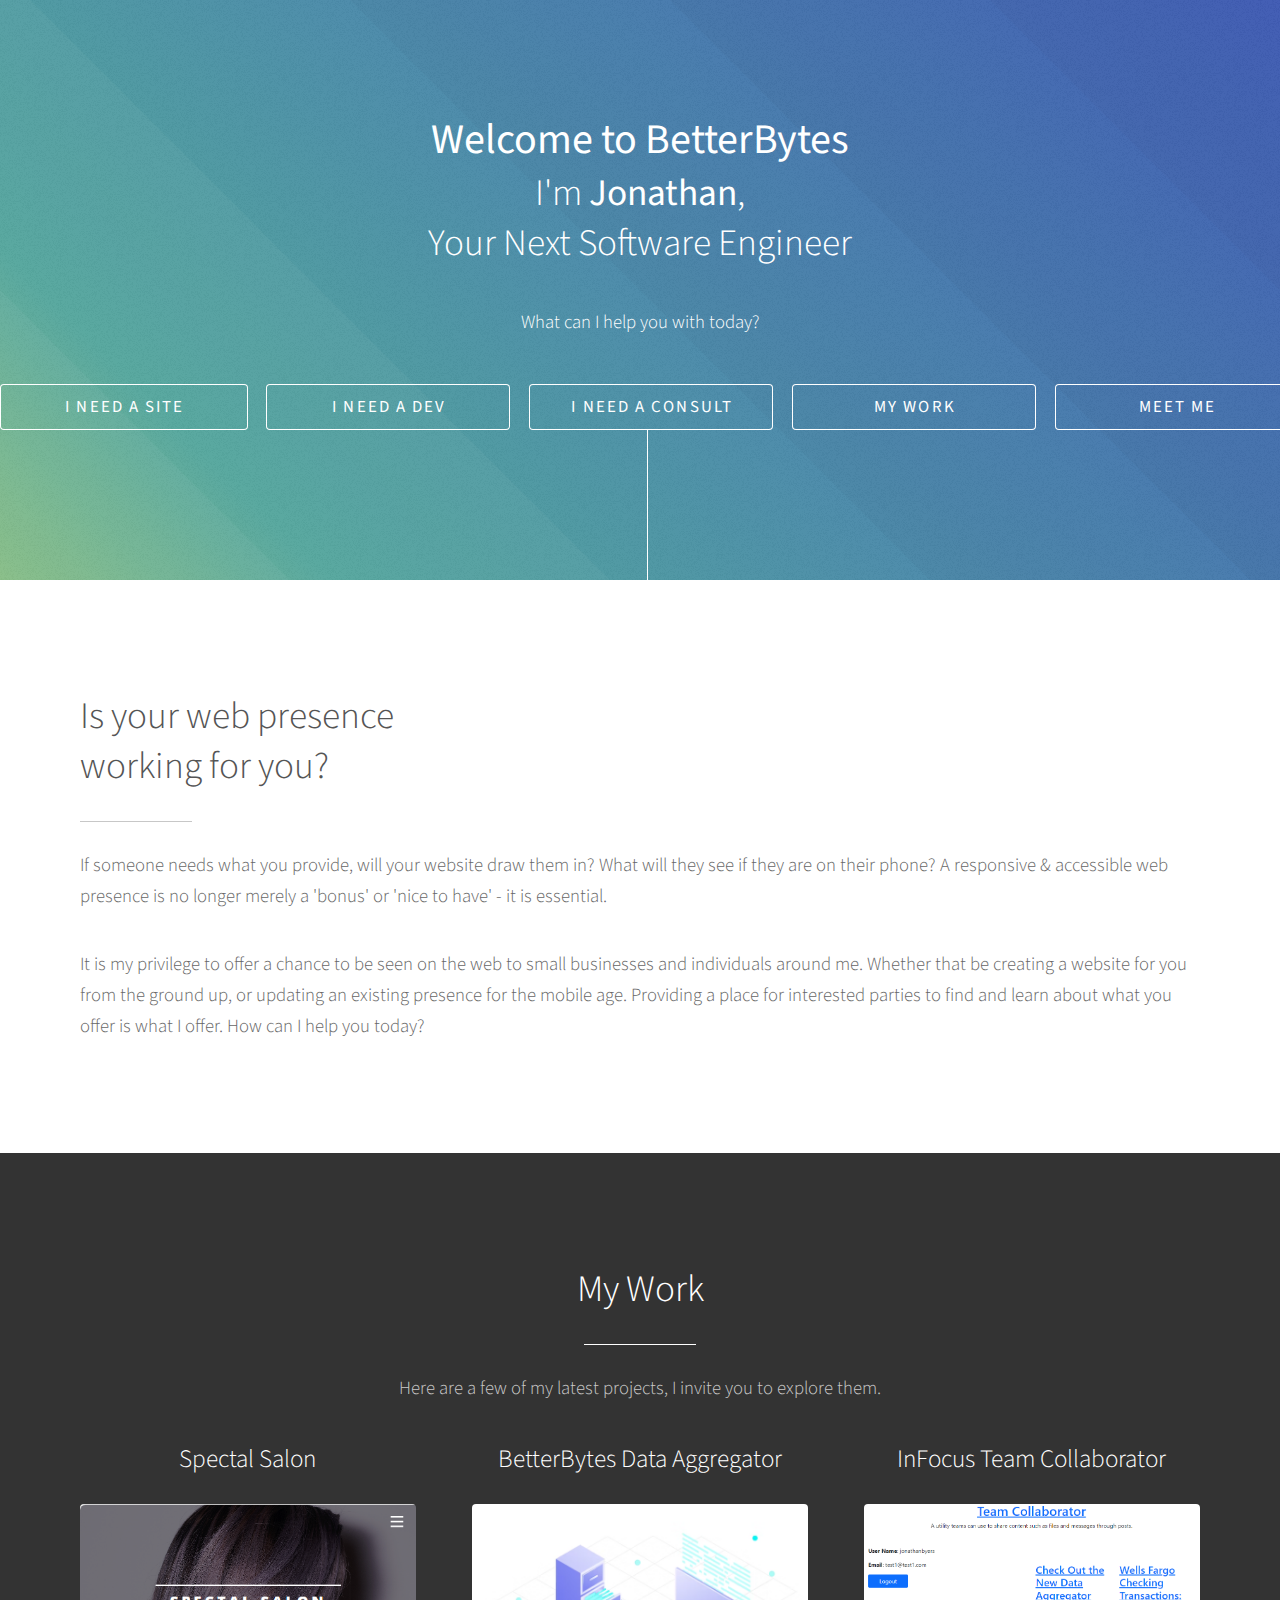
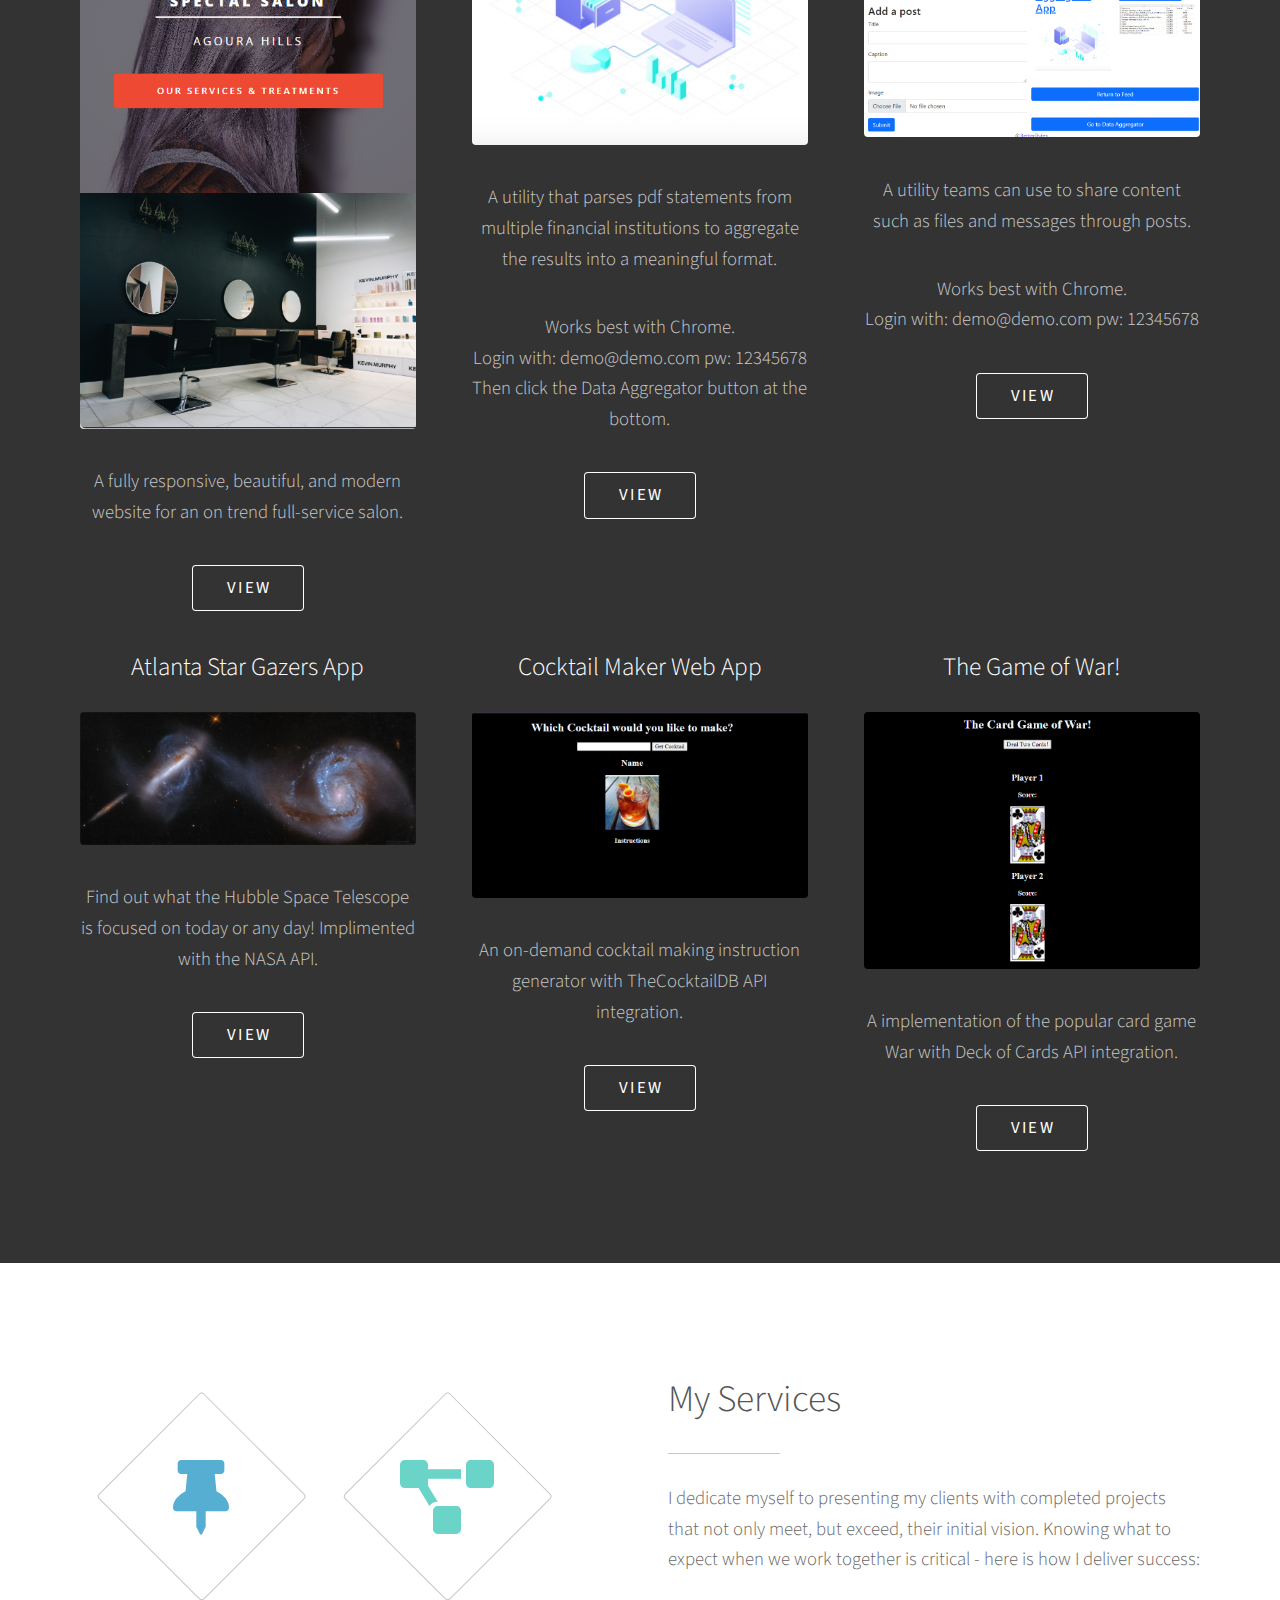
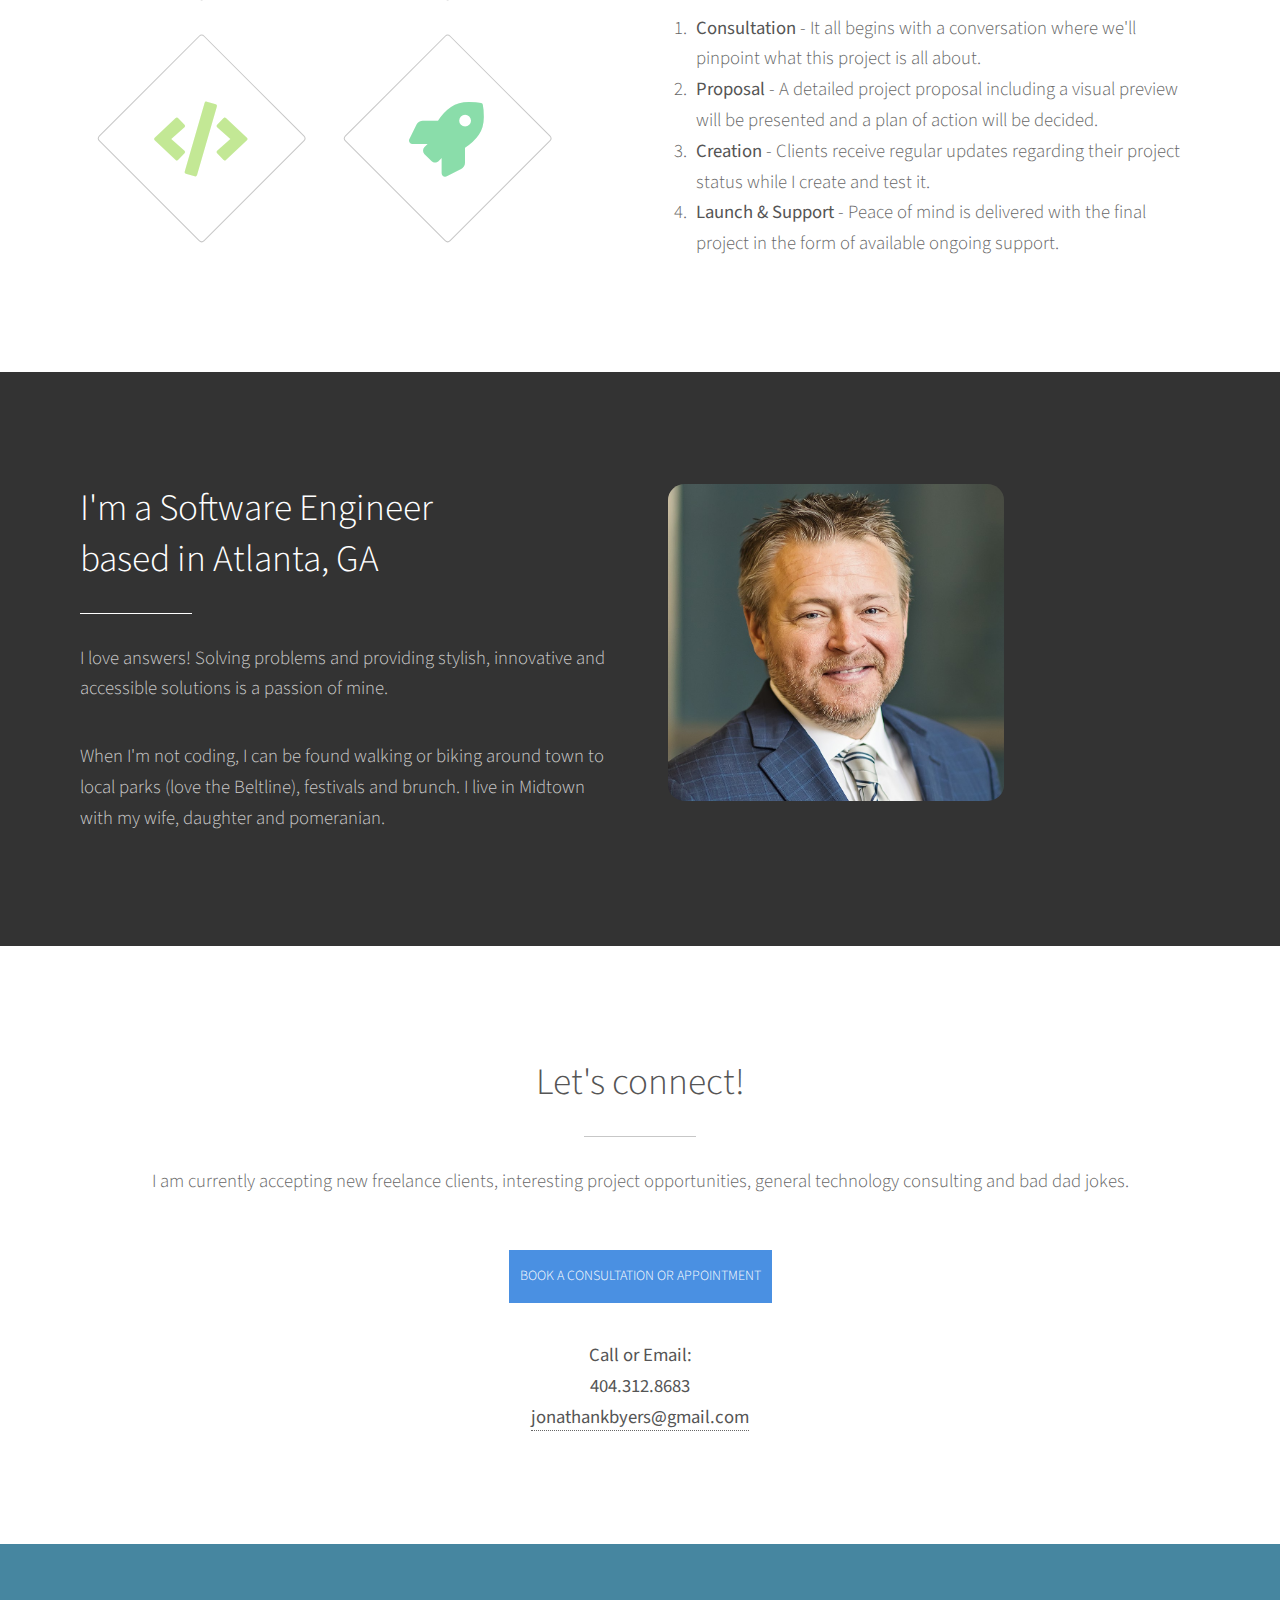
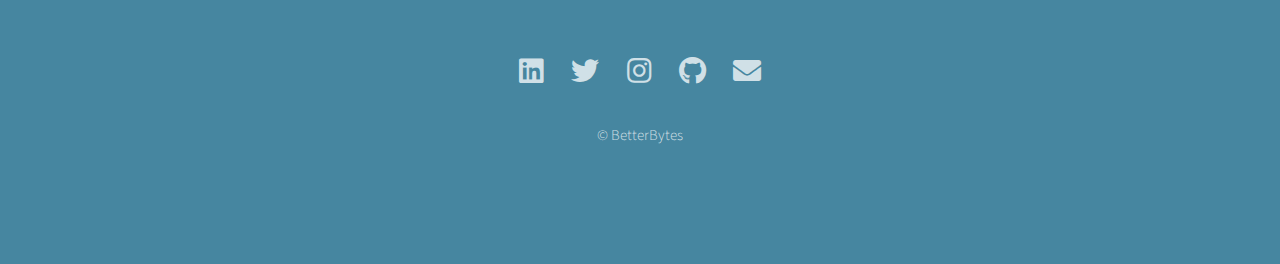
<file: index.html>
<!DOCTYPE HTML>
<html>
	<head>
		<title>BetterBytes - Software Development - by Jonathan Byers</title>
		<meta charset="utf-8" />
		<meta name="viewport" content="width=device-width, initial-scale=1, user-scalable=no" />
		<link rel="stylesheet" href="assets/css/main.css" />
		<noscript><link rel="stylesheet" href="assets/css/noscript.css" /></noscript>
	</head>
	<body class="is-preload">

	<!-- Header -->
		<section id="header">
			<div class="inner">
				<h1><strong>Welcome to BetterBytes</strong></h1>
				<h2>I'm <strong>Jonathan</strong>, <br />Your Next Software Engineer</h2>
				<h>What can I help you with today?</h3>
				<ul class="actions special fit">
					<li><a href="#one" class="button scrolly">I NEED A SITE</a></li>
					<li><a href="#three" class="button scrolly">I NEED A DEV</a></li>
					<li><a href="#five" class="button scrolly">I NEED A CONSULT</a></li>
					<li><a href="#two" class="button scrolly">MY WORK</a></li>
					<li><a href="#four" class="button scrolly">MEET ME</a></li>
				</ul>					
			</div>
		</section>

		<!-- One -->
			<section id="one" class="main style1">
				<div class="container">
					<div class="row gtr-150">
						<div class="col-15 col-15-medium">
							<header class="major">
								<h2>Is your web presence<br />
								working for you?</h2>
							</header>
							<p>If someone needs what you provide, will your website draw them in? What will they see if they are on their phone? 
								A responsive & accessible web presence is no longer merely a 'bonus' or 'nice to have' - it is essential.</p>
							<p>It is my privilege to offer a chance to be seen on the web to small businesses and individuals around me. 
								Whether that be creating a website for you from the ground up, or updating an existing presence for the mobile age. 
								Providing a place for interested parties to find and learn about what you offer is what I offer. 
								How can I help you today?
							</p>
						</div>
					</div>
				</div>
			</section>

		<!-- Two -->
			<section id="two" class="main style2 special">
				<div class="container">
					<header class="major">
						<h2>My Work</h2>
					</header>
					<p>Here are a few of my latest projects, I invite you to explore them.</p>
					<div class="row gtr-150">
						<div class="col-4 col-12-medium">
							<h3>Spectal Salon</h3>
							<span class="image fit"><a href="https://spectalsalon.netlify.app/">
								<img src="images/spectalsalon.png" alt="Spectal Salon" /></a></span>
							<p>A fully responsive, beautiful, and modern website for an on trend full-service salon.</p>
							<ul class="actions special">
								<li><a href="https://spectalsalon.netlify.app/" class="button">VIEW</a></li>
							</ul>
						</div>
						<div class="col-4 col-12-medium">
							<h3>BetterBytes Data Aggregator</h3>
							<span class="image fit"><a href="https://dataaggregator.cyclic.app/">
								<img src="images/Data+Aggregation.png" alt="Data Aggregator" /></a></span>
							<p>A utility that parses pdf statements from multiple financial institutions 
								to aggregate the results into a meaningful format.</p>
								<p>Works best with Chrome.<br/>
									Login with: demo@demo.com   pw: 12345678<br/>
									Then click the Data Aggregator button at the bottom.</p>
							<ul class="actions special">
								<li><a href="https://dataaggregator.cyclic.app/" class="button">VIEW</a></li>
							</ul>
						</div>
						<div class="col-4 col-12-medium">
							<h3>InFocus Team Collaborator</h3>
							<span class="image fit"><a href="https://dataaggregator.cyclic.app/">
								<img src="images/Team_Collaborator.png" alt="Data Aggregator" /></a></span>
							<p>A utility teams can use to share content such as files and messages through posts.</p>
							<p>Works best with Chrome.<br/>Login with: demo@demo.com   pw: 12345678</p>
							<ul class="actions special"> 
								<li><a href="https://dataaggregator.cyclic.app/" class="button">VIEW</a></li>
							</ul>
						</div>
					</div>
					<div class="row gtr-150">
						<div class="col-4 col-12-medium">
							<h3>Atlanta Star Gazers App</h3>
							<span class="image fit"><a href="api-nasa-hubble/index.html">
								<img src="api-nasa-hubble/img/Arp87_HubblePathak_1080.jpg" alt="hubble-pic" /></a></span>
							<p>Find out what the Hubble Space Telescope is focused on today or any day! 
								Implimented with the NASA API.</p>
							<ul class="actions special">
								<li><a href="api-nasa-hubble/index.html" class="button">VIEW</a></li>
							</ul>
						</div>
						<div class="col-4 col-12-medium">
							<h3>Cocktail Maker Web App</h3>
							<span class="image fit"><a href="cocktail-maker/cocktailAPI.html">
								<img src="cocktail-maker/img/cocktail.png" alt="Cocktail Maker Web App" /></a></span>
							<p>An on-demand cocktail making instruction generator with TheCocktailDB API integration.</p>
							<ul class="actions special">
								<li><a href="cocktail-maker/cocktailAPI.html" class="button">VIEW</a></li>
							</ul>
						</div>
						<div class="col-4 col-12-medium">
							<h3>The Game of War!</h3>
							<span class="image fit"><a href="card-game/index.html">
								<img src="card-game/img/war.png" alt="The Game of War Web App" /></a></span>
							<p>A implementation of the popular card game War with Deck of Cards API integration.</p>
							<ul class="actions special">
								<li><a href="card-game/index.html" class="button">VIEW</a></li>
							</ul>
						</div>
					</div>
					<!-- <div class="col-4 col-12-medium">
						<span class="image fit"><a href="images/restaurant.png"><img src="images/restaurant.png" alt="Cuisine Restaurant Pic" /></a></span>
						<h3>Our Cuisine Restaurant</h3>
						<p>Cuisine is a modern, elevated culinary delight that fouces on creating new health-conscious dishes.</p>
						<ul class="actions special">
							<li><a href="images/restaurant.png" class="button">VIEW</a></li>
						</ul>
					</div> -->
					<!-- <div class="col-4 col-12-medium">
						<span class="image fit"><a href="images/khan-academy.png"><img src="images/khan-academy.png" alt="Kan Academy Pic" /></a></span>
						<h3>Khan Academy</h3>
						<p>Specalized in-person and hybrid learning concepts for students of all ages that produce results.</p>
						<ul class="actions special">
							<li><a href="images/khan-academy.png" class="button">VIEW</a></li>
						</ul>
					</div> -->
				</div>
			</section>
			
		<!-- Three -->
		<section id="three" class="main style1">
			<div class="container">
				<div class="row gtr-150">
					<div class="col-6 col-12-medium">
						<ul class="major-icons">
							<li><span class="icon solid style4 major fa-thumbtack"></span></li>
							<li><span class="icon solid style3 major fa-project-diagram"></span></li>
							<li><span class="icon solid style1 major fa-code"></span></li>
							<li><span class="icon solid style2 major fa-rocket"></span></li>
						</ul>
					</div>
					<div class="col-6 col-12-medium">
						<header class="major">
							<h2>My Services</h2>
						</header>
						<p>I dedicate myself to presenting my clients with completed projects that not only meet, 
							but exceed, their initial vision. Knowing what to expect when we work together is critical 
							- here is how I deliver success:</p>
						<p>
	<ol>
		<li><b>Consultation</b> - It all begins with a conversation where we'll pinpoint what this project is all about.</li>
		<li><b>Proposal</b> - A detailed project proposal including a visual preview will be presented and a plan of action will be decided.</li>
		<li><b>Creation</b> - Clients receive regular updates regarding their project status while I create and test it.</li>
		<li><b>Launch & Support</b> - Peace of mind is delivered with the final project in the form of available ongoing support.</li>
	</ol>

						</p>
					</div>
				</div>
			</div>
		</section>

		<!-- Four -->
		<section id="four" class="main style2">
			<div class="container">
				<div class="row gtr-150">
					<div class="col-6 col-12-medium">
						<header class="major">
							<h2>I'm a Software Engineer<br />
								based in Atlanta, GA</h2>
						</header>
						<p>I love answers! Solving problems and providing stylish, innovative and accessible solutions is a passion of mine.</p>
						<p>When I'm not coding, I can be found walking or biking around town to local parks (love the Beltline), festivals and brunch. 
							I live in Midtown with my wife, daughter and pomeranian.</p>
					</div>
					<div class="col-4 col-5-medium imp-medium">
						<span class="image fit" >
							<img id="headshot" src="images/Jonathan Byers Head.jpg" alt="" /></span>
					</div>
				</div>
			</div>
		</section>


		<!-- Five -->
			<section id="five" class="main style1 special">
				<div class="container">
					<header class="major">
						<h2>Let's connect!</h2>
					</header>
					<p>I am currently accepting new freelance clients, interesting project opportunities, 
						general technology consulting and bad dad jokes.</p>
					<p><script src ="https://form.jotform.com/static/feedback2.js" type="text/javascript"></script> 
					 <script type="text/javascript"> var JFL_232755844318160 = new JotformFeedback({ formId: '232755844318160', base: 'https://form.jotform.com/', windowTitle: 'Book a Consultation or Appointment', backgroundColor: '#4a90e2', fontColor: '#FFFFFF', type: 'false', height: 500, width: 700, openOnLoad: false }); </script> <script type="text/javascript"> var ifr = document.getElementById("lightbox-232755844318160"); if (ifr) { var src = ifr.src; var iframeParams = []; if (window.location.href && window.location.href.indexOf("?") > -1) { iframeParams = iframeParams.concat(window.location.href.substr(window.location.href.indexOf("?") + 1).split('&')); } if (src && src.indexOf("?") > -1) { iframeParams = iframeParams.concat(src.substr(src.indexOf("?") + 1).split("&")); src = src.substr(0, src.indexOf("?")) } iframeParams.push("isIframeEmbed=1"); ifr.src = src + "?" + iframeParams.join('&'); } window.handleIFrameMessage = function(e) { if (typeof e.data === 'object') { return; } var args = e.data.split(":"); if (args.length > 2) { iframe = document.getElementById("lightbox-" + args[(args.length - 1)]); } else { iframe = document.getElementById("lightbox"); } if (!iframe) { return; } switch (args[0]) { case "scrollIntoView": iframe.scrollIntoView(); break; case "setHeight": iframe.style.height = args[1] + "px"; if (!isNaN(args[1]) && parseInt(iframe.style.minHeight) > parseInt(args[1])) { iframe.style.minHeight = args[1] + "px"; } break; case "collapseErrorPage": if (iframe.clientHeight > window.innerHeight) { iframe.style.height = window.innerHeight + "px"; } break; case "reloadPage": window.location.reload(); break; case "loadScript": if( !window.isPermitted(e.origin, ['jotform.com', 'jotform.pro']) ) { break; } var src = args[1]; if (args.length > 3) { src = args[1] + ':' + args[2]; } var script = document.createElement('script'); script.src = src; script.type = 'text/javascript'; document.body.appendChild(script); break; case "exitFullscreen": if (window.document.exitFullscreen) window.document.exitFullscreen(); else if (window.document.mozCancelFullScreen) window.document.mozCancelFullScreen(); else if (window.document.mozCancelFullscreen) window.document.mozCancelFullScreen(); else if (window.document.webkitExitFullscreen) window.document.webkitExitFullscreen(); else if (window.document.msExitFullscreen) window.document.msExitFullscreen(); break; } var isJotForm = (e.origin.indexOf("jotform") > -1) ? true : false; if(isJotForm && "contentWindow" in iframe && "postMessage" in iframe.contentWindow) { var urls = {"docurl":encodeURIComponent(document.URL),"referrer":encodeURIComponent(document.referrer)}; iframe.contentWindow.postMessage(JSON.stringify({"type":"urls","value":urls}), "*"); } }; window.isPermitted = function(originUrl, whitelisted_domains) { var url = document.createElement('a'); url.href = originUrl; var hostname = url.hostname; var result = false; if( typeof hostname !== 'undefined' ) { whitelisted_domains.forEach(function(element) { if( hostname.slice((-1 * element.length - 1)) === '.'.concat(element) || hostname === element ) { result = true; } }); return result; } }; if (window.addEventListener) { window.addEventListener("message", handleIFrameMessage, false); } else if (window.attachEvent) { window.attachEvent("onmessage", handleIFrameMessage); } </script> <a class="btn lightbox-232755844318160" style=" margin-top: 16px; text-transform: uppercase; font-size: 14px; text-decoration: none; cursor: pointer; display: inline-block; padding: 10px; font-family: inherit; text-shadow: none; user-select: none; transition: all,.1s,ease-in; background-color: #4a90e2; border: 1px solid #4a90e2; color: #FFFFFF; "> Book a Consultation or Appointment </a></p>
					<p><b>Call or Email: <br/>
						404.312.8683 <br/>
						<a href="mailto:jonathankbyers@gmail.com?subject=Hello%20from%20BetterBytes%27s%20site">jonathankbyers@gmail.com</a>
					</b></p>
				</div>
			</section>

		<!-- Five -->
<!-- 		
			<section id="five" class="main style1">
				<div class="container">
					<header class="major special">
						<h2>Elements</h2>
					</header>

					<section>
						<h4>Text</h4>
						<p>This is <b>bold</b> and this is <strong>strong</strong>. This is <i>italic</i> and this is <em>emphasized</em>.
						This is <sup>superscript</sup> text and this is <sub>subscript</sub> text.
						This is <u>underlined</u> and this is code: <code>for (;;) { ... }</code>. Finally, <a href="#">this is a link</a>.</p>
						<hr />
						<header>
							<h4>Heading with a Subtitle</h4>
							<p>Lorem ipsum dolor sit amet nullam id egestas urna aliquam</p>
						</header>
						<p>Nunc lacinia ante nunc ac lobortis. Interdum adipiscing gravida odio porttitor sem non mi integer non faucibus ornare mi ut ante amet placerat aliquet. Volutpat eu sed ante lacinia sapien lorem accumsan varius montes viverra nibh in adipiscing blandit tempus accumsan.</p>
						<header>
							<h5>Heading with a Subtitle</h5>
							<p>Lorem ipsum dolor sit amet nullam id egestas urna aliquam</p>
						</header>
						<p>Nunc lacinia ante nunc ac lobortis. Interdum adipiscing gravida odio porttitor sem non mi integer non faucibus ornare mi ut ante amet placerat aliquet. Volutpat eu sed ante lacinia sapien lorem accumsan varius montes viverra nibh in adipiscing blandit tempus accumsan.</p>
						<hr />
						<h2>Heading Level 2</h2>
						<h3>Heading Level 3</h3>
						<h4>Heading Level 4</h4>
						<h5>Heading Level 5</h5>
						<h6>Heading Level 6</h6>
						<hr />
						<h5>Blockquote</h5>
						<blockquote>Fringilla nisl. Donec accumsan interdum nisi, quis tincidunt felis sagittis eget tempus euismod. Vestibulum ante ipsum primis in faucibus vestibulum. Blandit adipiscing eu felis iaculis volutpat ac adipiscing accumsan faucibus. Vestibulum ante ipsum primis in faucibus lorem ipsum dolor sit amet nullam adipiscing eu felis.</blockquote>
						<h5>Preformatted</h5>
						<pre><code>i = 0;

						while (!deck.isInOrder()) {
						print 'Iteration ' + i;
						deck.shuffle();
						i++;
						}
						print 'It took ' + i + ' iterations to sort the deck.';</code></pre>
					</section>

					<section>
						<h4>Lists</h4>
						<div class="row">
							<div class="col-6 col-12-medium">
								<h5>Unordered</h5>
								<ul>
									<li>Dolor pulvinar etiam.</li>
									<li>Sagittis adipiscing.</li>
									<li>Felis enim feugiat.</li>
								</ul>
								<h5>Alternate</h5>
								<ul class="alt">
									<li>Dolor pulvinar etiam.</li>
									<li>Sagittis adipiscing.</li>
									<li>Felis enim feugiat.</li>
								</ul>
							</div>
							<div class="col-6 col-12-medium">
								<h5>Ordered</h5>
								<ol>
									<li>Dolor pulvinar etiam.</li>
									<li>Etiam vel felis viverra.</li>
									<li>Felis enim feugiat.</li>
									<li>Dolor pulvinar etiam.</li>
									<li>Etiam vel felis lorem.</li>
									<li>Felis enim et feugiat.</li>
								</ol>
								<h5>Icons</h5>
								<ul class="icons">
									<li><a href="#" class="icon brands fa-twitter"><span class="label">Twitter</span></a></li>
									<li><a href="#" class="icon brands fa-facebook-f"><span class="label">Facebook</span></a></li>
									<li><a href="#" class="icon brands fa-instagram"><span class="label">Instagram</span></a></li>
									<li><a href="#" class="icon brands fa-github"><span class="label">Github</span></a></li>
								</ul>
							</div>
						</div>
						<h5>Actions</h5>
						<div class="row">
							<div class="col-6 col-12-medium">
								<ul class="actions">
									<li><a href="#" class="button primary">Default</a></li>
									<li><a href="#" class="button">Default</a></li>
								</ul>
								<ul class="actions small">
									<li><a href="#" class="button primary small">Small</a></li>
									<li><a href="#" class="button small">Small</a></li>
								</ul>
								<ul class="actions stacked">
									<li><a href="#" class="button primary">Default</a></li>
									<li><a href="#" class="button">Default</a></li>
								</ul>
								<ul class="actions stacked">
									<li><a href="#" class="button primary small">Small</a></li>
									<li><a href="#" class="button small">Small</a></li>
								</ul>
							</div>
							<div class="col-6 col-12-medium">
								<ul class="actions stacked">
									<li><a href="#" class="button primary fit">Default</a></li>
									<li><a href="#" class="button fit">Default</a></li>
								</ul>
								<ul class="actions stacked">
									<li><a href="#" class="button primary small fit">Small</a></li>
									<li><a href="#" class="button small fit">Small</a></li>
								</ul>
							</div>
						</div>
					</section>

					<section>
						<h4>Table</h4>
						<h5>Default</h5>
						<div class="table-wrapper">
							<table>
								<thead>
									<tr>
										<th>Name</th>
										<th>Description</th>
										<th>Price</th>
									</tr>
								</thead>
								<tbody>
									<tr>
										<td>Item One</td>
										<td>Ante turpis integer aliquet porttitor.</td>
										<td>29.99</td>
									</tr>
									<tr>
										<td>Item Two</td>
										<td>Vis ac commodo adipiscing arcu aliquet.</td>
										<td>19.99</td>
									</tr>
									<tr>
										<td>Item Three</td>
										<td> Morbi faucibus arcu accumsan lorem.</td>
										<td>29.99</td>
									</tr>
									<tr>
										<td>Item Four</td>
										<td>Vitae integer tempus condimentum.</td>
										<td>19.99</td>
									</tr>
									<tr>
										<td>Item Five</td>
										<td>Ante turpis integer aliquet porttitor.</td>
										<td>29.99</td>
									</tr>
								</tbody>
								<tfoot>
									<tr>
										<td colspan="2"></td>
										<td>100.00</td>
									</tr>
								</tfoot>
							</table>
						</div>

						<h5>Alternate</h5>
						<div class="table-wrapper">
							<table class="alt">
								<thead>
									<tr>
										<th>Name</th>
										<th>Description</th>
										<th>Price</th>
									</tr>
								</thead>
								<tbody>
									<tr>
										<td>Item One</td>
										<td>Ante turpis integer aliquet porttitor.</td>
										<td>29.99</td>
									</tr>
									<tr>
										<td>Item Two</td>
										<td>Vis ac commodo adipiscing arcu aliquet.</td>
										<td>19.99</td>
									</tr>
									<tr>
										<td>Item Three</td>
										<td> Morbi faucibus arcu accumsan lorem.</td>
										<td>29.99</td>
									</tr>
									<tr>
										<td>Item Four</td>
										<td>Vitae integer tempus condimentum.</td>
										<td>19.99</td>
									</tr>
									<tr>
										<td>Item Five</td>
										<td>Ante turpis integer aliquet porttitor.</td>
										<td>29.99</td>
									</tr>
								</tbody>
								<tfoot>
									<tr>
										<td colspan="2"></td>
										<td>100.00</td>
									</tr>
								</tfoot>
							</table>
						</div>
					</section>

					<section>
						<h4>Buttons</h4>
						<ul class="actions">
							<li><a href="#" class="button primary">Primary</a></li>
							<li><a href="#" class="button">Default</a></li>
						</ul>
						<ul class="actions">
							<li><a href="#" class="button large">Large</a></li>
							<li><a href="#" class="button">Default</a></li>
							<li><a href="#" class="button small">Small</a></li>
						</ul>
						<ul class="actions fit">
							<li><a href="#" class="button fit">Fit</a></li>
							<li><a href="#" class="button primary fit">Fit</a></li>
							<li><a href="#" class="button fit">Fit</a></li>
						</ul>
						<ul class="actions fit small">
							<li><a href="#" class="button primary fit small">Fit + Small</a></li>
							<li><a href="#" class="button fit small">Fit + Small</a></li>
							<li><a href="#" class="button primary fit small">Fit + Small</a></li>
						</ul>
						<ul class="actions">
							<li><a href="#" class="button primary icon solid fa-download">Icon</a></li>
							<li><a href="#" class="button icon solid fa-download">Icon</a></li>
						</ul>
						<ul class="actions">
							<li><span class="button primary disabled">Disabled</span></li>
							<li><span class="button disabled">Disabled</span></li>
						</ul>
					</section>

					<section>
						<h4>Form</h4>
						<form method="post" action="#">
							<div class="row gtr-uniform gtr-50">
								<div class="col-6 col-12-xsmall">
									<input type="text" name="demo-name" id="demo-name" value="" placeholder="Name" />
								</div>
								<div class="col-6 col-12-xsmall">
									<input type="email" name="demo-email" id="demo-email" value="" placeholder="Email" />
								</div>
								<div class="col-12">
									<select name="demo-category" id="demo-category">
										<option value="">- Category -</option>
										<option value="1">Manufacturing</option>
										<option value="1">Shipping</option>
										<option value="1">Administration</option>
										<option value="1">Human Resources</option>
									</select>
								</div>
								<div class="col-4 col-12-small">
									<input type="radio" id="demo-priority-low" name="demo-priority" checked>
									<label for="demo-priority-low">Low</label>
								</div>
								<div class="col-4 col-12-small">
									<input type="radio" id="demo-priority-normal" name="demo-priority">
									<label for="demo-priority-normal">Normal</label>
								</div>
								<div class="col-4 col-12-small">
									<input type="radio" id="demo-priority-high" name="demo-priority">
									<label for="demo-priority-high">High</label>
								</div>
								<div class="col-6 col-12-small">
									<input type="checkbox" id="demo-copy" name="demo-copy">
									<label for="demo-copy">Email me a copy</label>
								</div>
								<div class="col-6 col-12-small">
									<input type="checkbox" id="demo-human" name="demo-human" checked>
									<label for="demo-human">Not a robot</label>
								</div>
								<div class="col-12">
									<textarea name="demo-message" id="demo-message" placeholder="Enter your message" rows="6"></textarea>
								</div>
								<div class="col-12">
									<ul class="actions">
										<li><input type="submit" value="Send Message" class="primary" /></li>
										<li><input type="reset" value="Reset" /></li>
									</ul>
								</div>
							</div>
						</form>
					</section>

					<section>
						<h4>Image</h4>
						<h5>Fit</h5>
						<div class="box alt">
							<div class="row gtr-uniform gtr-50">
								<div class="col-12"><span class="image fit"><img src="images/pic06.jpg" alt="" /></span></div>
								<div class="col-4"><span class="image fit"><img src="images/pic02.jpg" alt="" /></span></div>
								<div class="col-4"><span class="image fit"><img src="images/pic03.jpg" alt="" /></span></div>
								<div class="col-4"><span class="image fit"><img src="images/pic04.jpg" alt="" /></span></div>
								<div class="col-4"><span class="image fit"><img src="images/pic03.jpg" alt="" /></span></div>
								<div class="col-4"><span class="image fit"><img src="images/pic04.jpg" alt="" /></span></div>
								<div class="col-4"><span class="image fit"><img src="images/pic02.jpg" alt="" /></span></div>
								<div class="col-4"><span class="image fit"><img src="images/pic04.jpg" alt="" /></span></div>
								<div class="col-4"><span class="image fit"><img src="images/pic02.jpg" alt="" /></span></div>
								<div class="col-4"><span class="image fit"><img src="images/pic03.jpg" alt="" /></span></div>
							</div>
						</div>
						<h5>Left &amp; Right</h5>
						<p><span class="image left"><img src="images/pic05.jpg" alt="" /></span>Fringilla nisl. Donec accumsan interdum nisi, quis tincidunt felis sagittis eget. tempus euismod. Vestibulum ante ipsum primis in faucibus vestibulum. Blandit adipiscing eu felis iaculis volutpat ac adipiscing accumsan eu faucibus. Integer ac pellentesque praesent tincidunt felis sagittis eget. tempus euismod. Vestibulum ante ipsum primis in faucibus vestibulum. Blandit adipiscing eu felis iaculis volutpat ac adipiscing accumsan eu faucibus. Integer ac pellentesque praesent. Donec accumsan interdum nisi, quis tincidunt felis sagittis eget. tempus euismod. Vestibulum ante ipsum primis in faucibus vestibulum. Blandit adipiscing eu felis iaculis volutpat ac adipiscing accumsan eu faucibus. Integer ac pellentesque praesent tincidunt felis sagittis eget. tempus euismod. Vestibulum ante ipsum primis in faucibus vestibulum. Blandit adipiscing eu felis iaculis volutpat ac adipiscing accumsan eu faucibus. Integer ac pellentesque praesent. Blandit adipiscing eu felis iaculis volutpat ac adipiscing accumsan eu faucibus. Integer ac pellentesque praesent tincidunt felis sagittis eget. tempus euismod. Vestibulum ante ipsum primis in faucibus vestibulum. Blandit adipiscing eu felis iaculis volutpat ac adipiscing accumsan eu faucibus. Integer ac pellentesque praesent.</p>
						<p><span class="image right"><img src="images/pic05.jpg" alt="" /></span>Fringilla nisl. Donec accumsan interdum nisi, quis tincidunt felis sagittis eget. tempus euismod. Vestibulum ante ipsum primis in faucibus vestibulum. Blandit adipiscing eu felis iaculis volutpat ac adipiscing accumsan eu faucibus. Integer ac pellentesque praesent tincidunt felis sagittis eget. tempus euismod. Vestibulum ante ipsum primis in faucibus vestibulum. Blandit adipiscing eu felis iaculis volutpat ac adipiscing accumsan eu faucibus. Integer ac pellentesque praesent. Donec accumsan interdum nisi, quis tincidunt felis sagittis eget. tempus euismod. Vestibulum ante ipsum primis in faucibus vestibulum. Blandit adipiscing eu felis iaculis volutpat ac adipiscing accumsan eu faucibus. Integer ac pellentesque praesent tincidunt felis sagittis eget. tempus euismod. Vestibulum ante ipsum primis in faucibus vestibulum. Blandit adipiscing eu felis iaculis volutpat ac adipiscing accumsan eu faucibus. Integer ac pellentesque praesent. Blandit adipiscing eu felis iaculis volutpat ac adipiscing accumsan eu faucibus. Integer ac pellentesque praesent tincidunt felis sagittis eget. tempus euismod. Vestibulum ante ipsum primis in faucibus vestibulum. Blandit adipiscing eu felis iaculis volutpat ac adipiscing accumsan eu faucibus. Integer ac pellentesque praesent.</p>
					</section>

				</div>
			</section> -->
		

		<!-- Footer -->
			<section id="footer">
				<ul class="icons">
					<li><a href="https://www.linkedin.com/in/jonathankbyers" class="icon brands alt fa-linkedin" target="_blank"><span class="label">LinkedIn</span></a></li>
					<li><a href="https://twitter.com/jonathankbyers" class="icon brands alt fa-twitter" target="_blank"><span class="label">Twitter</span></a></li>
					<li><a href="https://www.instagram.com/jonathankbyers/" class="icon brands alt fa-instagram" target="_blank"><span class="label">Instagram</span></a></li>
					<li><a href="https://github.com/jonathanByersBetterbytes" class="icon brands alt fa-github" target="_blank"><span class="label">GitHub</span></a></li>
					<li><a href="mailto:jonathankbyers@gmail.com?subject=Hello%20from%20BetterBytes%27s%20site" class="icon solid alt fa-envelope"><span class="label">Email</span></a></li>
				</ul>
				<ul class="copyright">
					<li>&copy; BetterBytes</li>
				</ul>
			</section>

		<!-- Scripts -->
			<script src="assets/js/jquery.min.js"></script>
			<script src="assets/js/jquery.scrolly.min.js"></script>
			<script src="assets/js/browser.min.js"></script>
			<script src="assets/js/breakpoints.min.js"></script>
			<script src="assets/js/util.js"></script>
			<script src="assets/js/main.js"></script>

	</body>
</html>
</file>
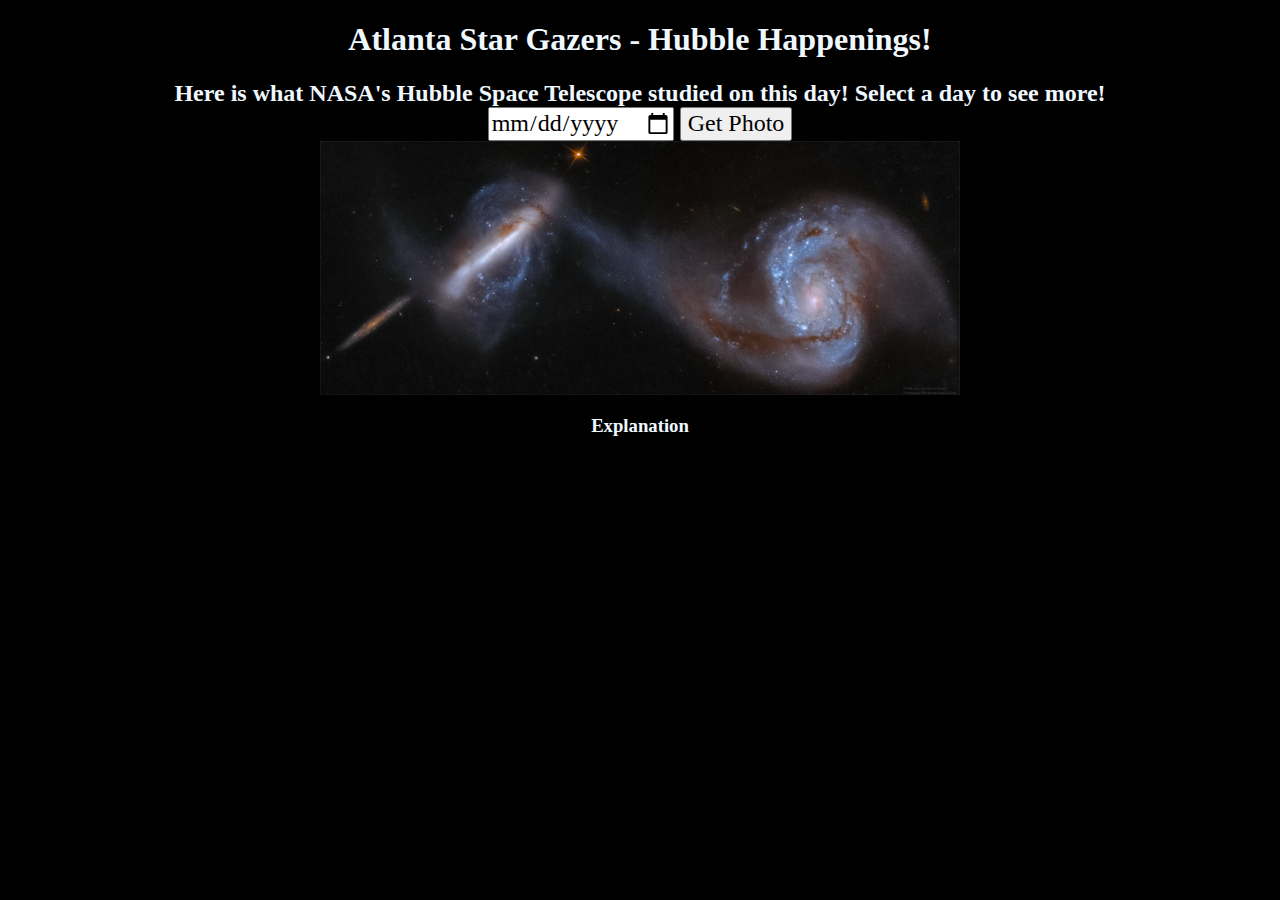
<file: api-nasa-hubble/index.html>
<!DOCTYPE html>
<html lang="en">
	<head>
    	<meta charset="utf-8">
    	<meta name="description" content="Atl Star Gazers Web App">
    	<meta name="keywords" content="Atl, Atlanta, Star Gazers">

		<title>Atlanta Star Gazers - Hubble Happenings!</title>

		<!-- external CSS link -->
		<link rel="stylesheet" href="css/normalize.css">
		<link rel="stylesheet" href="css/style.css">
	</head>
	<body>
		<h1>Atlanta Star Gazers - Hubble Happenings!</h1>
		<h2>Here is what NASA's Hubble Space Telescope studied on this day! Select a day to see more!<br/>
		<input type="date" name="" value="">
		<button type="button" name="button">Get Photo</button>
		<img src="img/Arp87_HubblePathak_1080.jpg" alt="hubble photo"></h2>
		<h3>Explanation</h3>
		<script type="text/javascript" src="js/main.js"></script>
	</body>
</html>
</file>
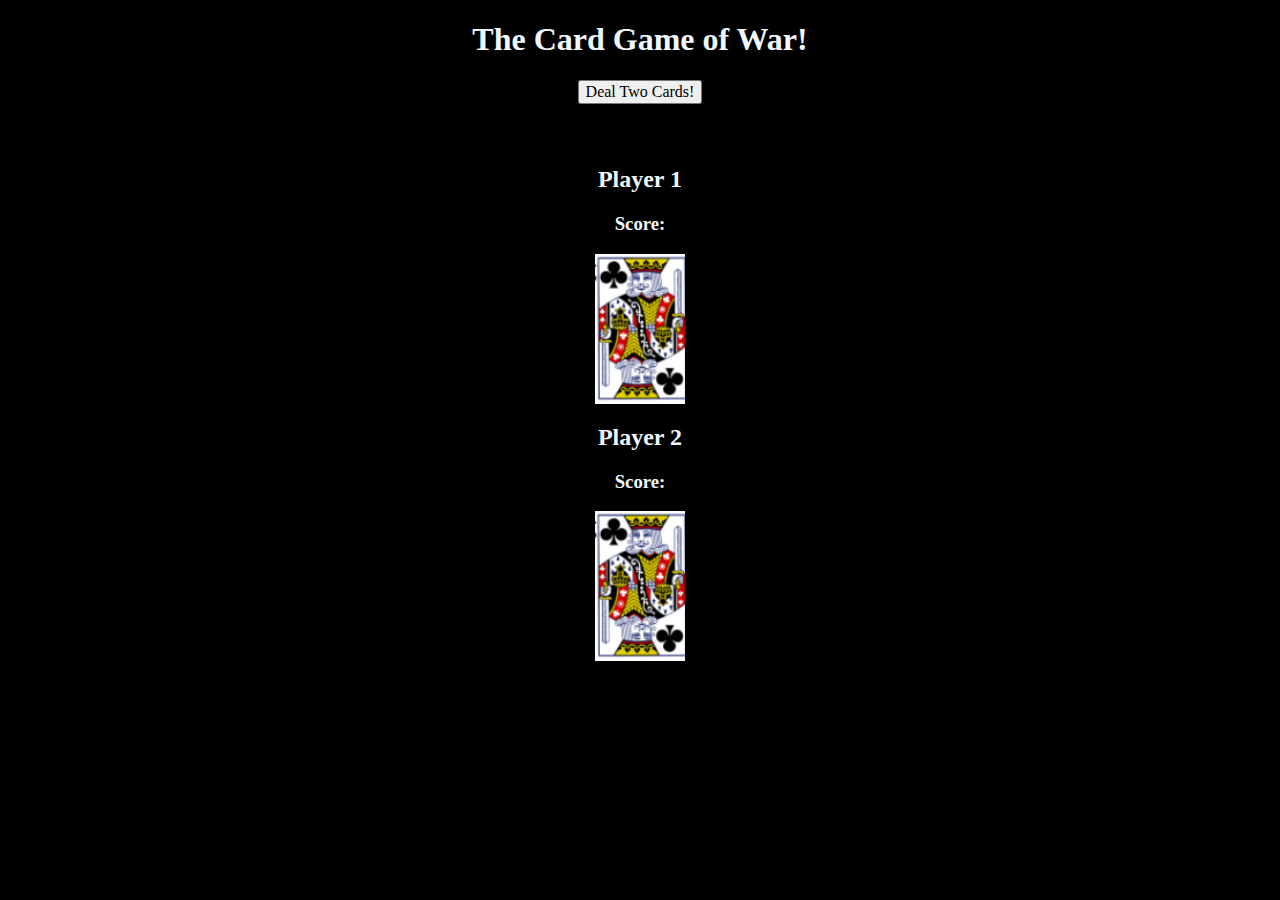
<file: card-game/index.html>
<!DOCTYPE html>
<html lang="en">
	<head>
    	<meta charset="utf-8">
    	<meta name="description" content="The Card Game of War">
    	<meta name="keywords" content="The Card Game of War">

		<title>The Card Game of War!</title>

		<!-- external CSS link -->
		<link rel="stylesheet" href="css/normalize.css">
		<link rel="stylesheet" href="css/style.css">
	</head>
	<body>
		<section>
			<h1>The Card Game of War!</h1>
			<p><button id="dealTwo">Deal Two Cards!</button></p>
			<p><button id="war">Deal Eight Cards for War!</button></p>
			<h1></h1>

			<h2>Player 1</h2>
			<h3>Score: <span id='pl1Score'></span></h3>
			<img id="player1Card" src="img/start_card.png" alt="playing card">

			<h2>Player 2</h2>
			<h3>
				Score: <span id='pl2Score'></span></h3>
			<img id="player2Card" src="img/start_card.png" alt="playing card">
		</section>


		<script type="text/javascript" src="js/main.js"></script>
	</body>
</html>
</file>
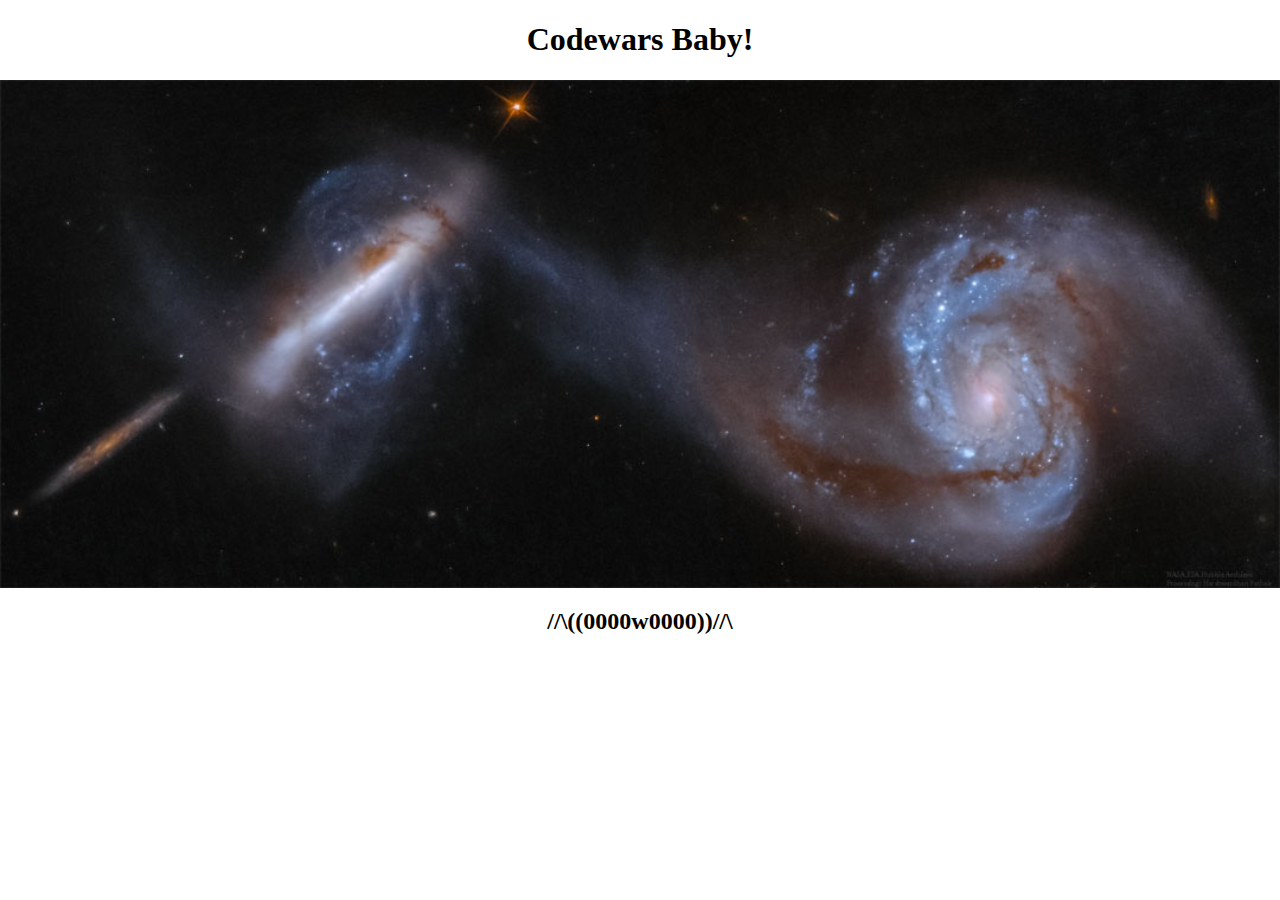
<file: coding_challenges/index.html>
<!DOCTYPE html>
<html lang="en">
	<head>
    	<meta charset="utf-8">
    	<meta name="description" content="This is where your description goes">
    	<meta name="keywords" content="one, two, three">

		<title>Codewars Baby!</title>

		<!-- external CSS link -->
		<link rel="stylesheet" href="css/normalize.css">
		<link rel="stylesheet" href="css/style.css">
	</head>
	<body>
		<h1>Codewars Baby!</h1>
		<img src="img/Arp87_HubblePathak_1080.jpg" alt="Hubble Path">
		<h2>Result</h2>
		<script type="text/javascript" src="js/main.js"></script>
	</body>
</html>
</file>
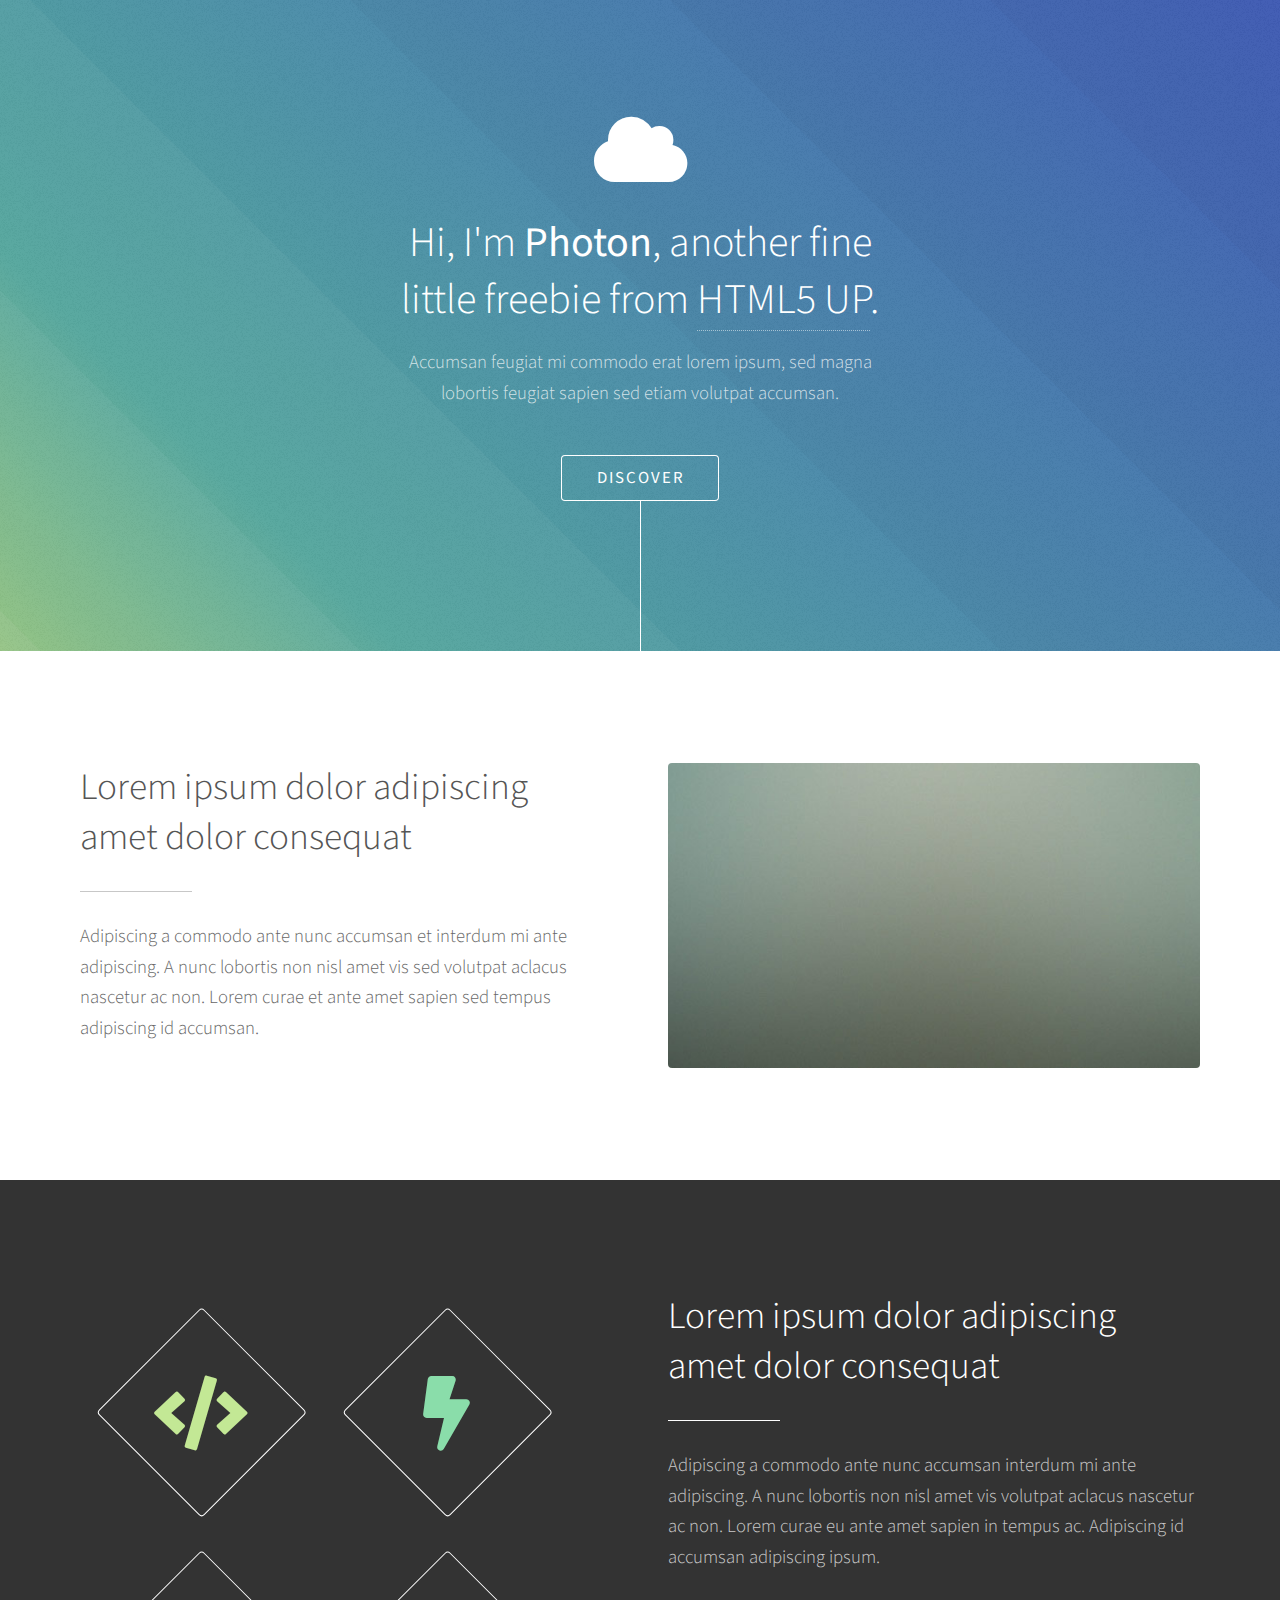
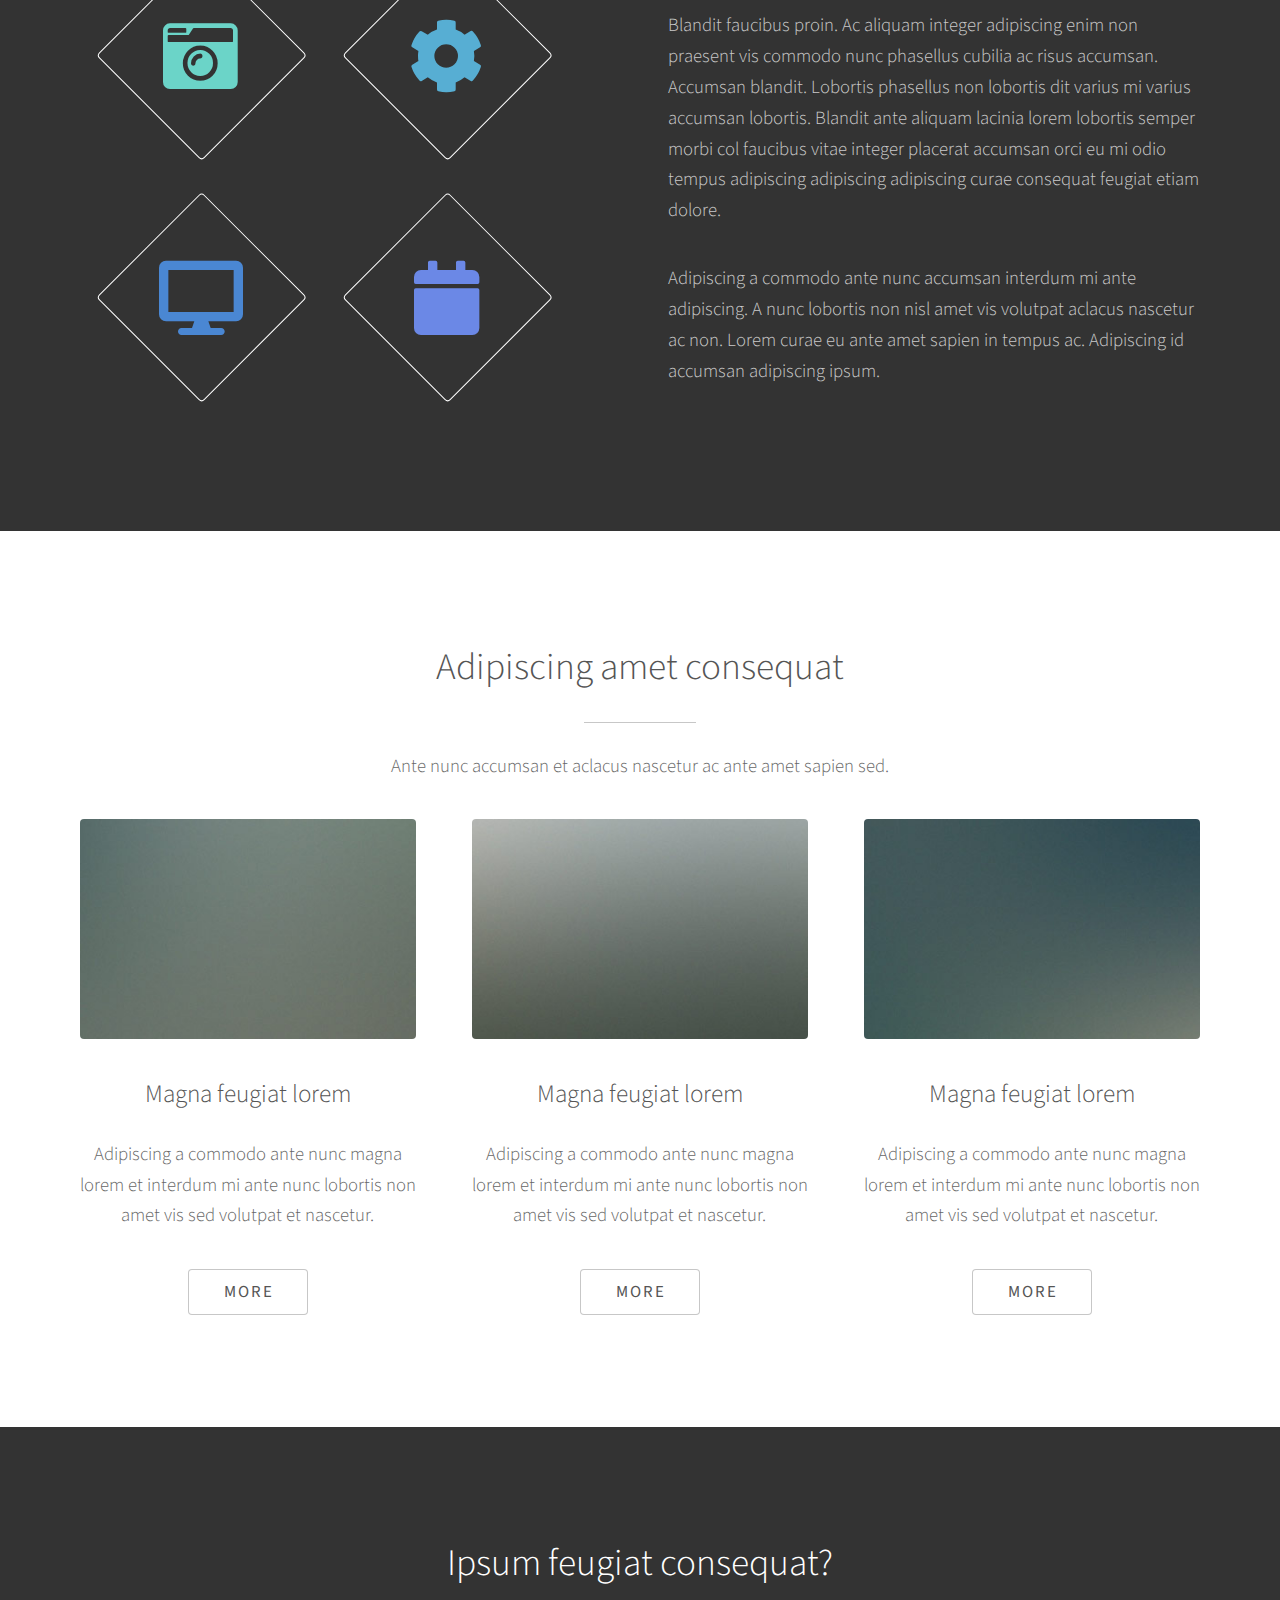
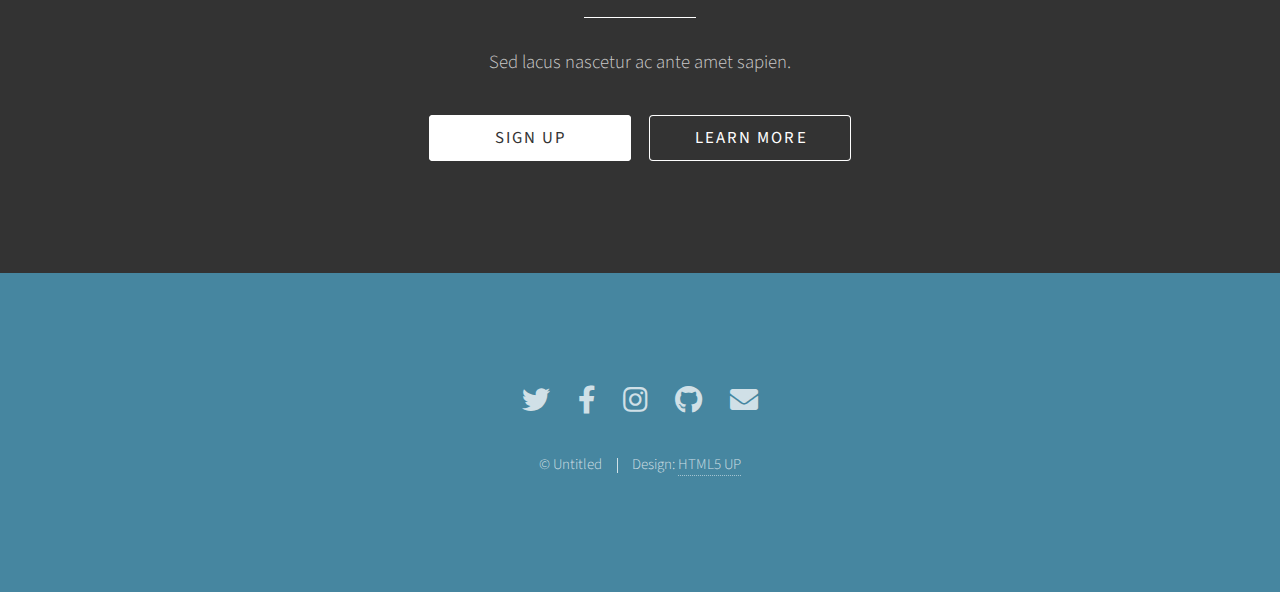
<file: html5up-photon/index.html>
<!DOCTYPE HTML>
<!--
	Photon by HTML5 UP
	html5up.net | @ajlkn
	Free for personal and commercial use under the CCA 3.0 license (html5up.net/license)
-->
<html>
	<head>
		<title>Photon by HTML5 UP</title>
		<meta charset="utf-8" />
		<meta name="viewport" content="width=device-width, initial-scale=1, user-scalable=no" />
		<link rel="stylesheet" href="assets/css/main.css" />
		<noscript><link rel="stylesheet" href="assets/css/noscript.css" /></noscript>
	</head>
	<body class="is-preload">

		<!-- Header -->
			<section id="header">
				<div class="inner">
					<span class="icon solid major fa-cloud"></span>
					<h1>Hi, I'm <strong>Photon</strong>, another fine<br />
					little freebie from <a href="http://html5up.net">HTML5 UP</a>.</h1>
					<p>Accumsan feugiat mi commodo erat lorem ipsum, sed magna<br />
					lobortis feugiat sapien sed etiam volutpat accumsan.</p>
					<ul class="actions special">
						<li><a href="#one" class="button scrolly">Discover</a></li>
					</ul>
				</div>
			</section>

		<!-- One -->
			<section id="one" class="main style1">
				<div class="container">
					<div class="row gtr-150">
						<div class="col-6 col-12-medium">
							<header class="major">
								<h2>Lorem ipsum dolor adipiscing<br />
								amet dolor consequat</h2>
							</header>
							<p>Adipiscing a commodo ante nunc accumsan et interdum mi ante adipiscing. A nunc lobortis non nisl amet vis sed volutpat aclacus nascetur ac non. Lorem curae et ante amet sapien sed tempus adipiscing id accumsan.</p>
						</div>
						<div class="col-6 col-12-medium imp-medium">
							<span class="image fit"><img src="images/pic01.jpg" alt="" /></span>
						</div>
					</div>
				</div>
			</section>

		<!-- Two -->
			<section id="two" class="main style2">
				<div class="container">
					<div class="row gtr-150">
						<div class="col-6 col-12-medium">
							<ul class="major-icons">
								<li><span class="icon solid style1 major fa-code"></span></li>
								<li><span class="icon solid style2 major fa-bolt"></span></li>
								<li><span class="icon solid style3 major fa-camera-retro"></span></li>
								<li><span class="icon solid style4 major fa-cog"></span></li>
								<li><span class="icon solid style5 major fa-desktop"></span></li>
								<li><span class="icon solid style6 major fa-calendar"></span></li>
							</ul>
						</div>
						<div class="col-6 col-12-medium">
							<header class="major">
								<h2>Lorem ipsum dolor adipiscing<br />
								amet dolor consequat</h2>
							</header>
							<p>Adipiscing a commodo ante nunc accumsan interdum mi ante adipiscing. A nunc lobortis non nisl amet vis volutpat aclacus nascetur ac non. Lorem curae eu ante amet sapien in tempus ac. Adipiscing id accumsan adipiscing ipsum.</p>
							<p>Blandit faucibus proin. Ac aliquam integer adipiscing enim non praesent vis commodo nunc phasellus cubilia ac risus accumsan. Accumsan blandit. Lobortis phasellus non lobortis dit varius mi varius accumsan lobortis. Blandit ante aliquam lacinia lorem lobortis semper morbi col faucibus vitae integer placerat accumsan orci eu mi odio tempus adipiscing adipiscing adipiscing curae consequat feugiat etiam dolore.</p>
							<p>Adipiscing a commodo ante nunc accumsan interdum mi ante adipiscing. A nunc lobortis non nisl amet vis volutpat aclacus nascetur ac non. Lorem curae eu ante amet sapien in tempus ac. Adipiscing id accumsan adipiscing ipsum.</p>
						</div>
					</div>
				</div>
			</section>

		<!-- Three -->
			<section id="three" class="main style1 special">
				<div class="container">
					<header class="major">
						<h2>Adipiscing amet consequat</h2>
					</header>
					<p>Ante nunc accumsan et aclacus nascetur ac ante amet sapien sed.</p>
					<div class="row gtr-150">
						<div class="col-4 col-12-medium">
							<span class="image fit"><img src="images/pic02.jpg" alt="" /></span>
							<h3>Magna feugiat lorem</h3>
							<p>Adipiscing a commodo ante nunc magna lorem et interdum mi ante nunc lobortis non amet vis sed volutpat et nascetur.</p>
							<ul class="actions special">
								<li><a href="#" class="button">More</a></li>
							</ul>
						</div>
						<div class="col-4 col-12-medium">
							<span class="image fit"><img src="images/pic03.jpg" alt="" /></span>
							<h3>Magna feugiat lorem</h3>
							<p>Adipiscing a commodo ante nunc magna lorem et interdum mi ante nunc lobortis non amet vis sed volutpat et nascetur.</p>
							<ul class="actions special">
								<li><a href="#" class="button">More</a></li>
							</ul>
						</div>
						<div class="col-4 col-12-medium">
							<span class="image fit"><img src="images/pic04.jpg" alt="" /></span>
							<h3>Magna feugiat lorem</h3>
							<p>Adipiscing a commodo ante nunc magna lorem et interdum mi ante nunc lobortis non amet vis sed volutpat et nascetur.</p>
							<ul class="actions special">
								<li><a href="#" class="button">More</a></li>
							</ul>
						</div>
					</div>
				</div>
			</section>

		<!-- Four -->
			<section id="four" class="main style2 special">
				<div class="container">
					<header class="major">
						<h2>Ipsum feugiat consequat?</h2>
					</header>
					<p>Sed lacus nascetur ac ante amet sapien.</p>
					<ul class="actions special">
						<li><a href="#" class="button wide primary">Sign Up</a></li>
						<li><a href="#" class="button wide">Learn More</a></li>
					</ul>
				</div>
			</section>

		<!-- Five -->
		<!--
			<section id="five" class="main style1">
				<div class="container">
					<header class="major special">
						<h2>Elements</h2>
					</header>

					<section>
						<h4>Text</h4>
						<p>This is <b>bold</b> and this is <strong>strong</strong>. This is <i>italic</i> and this is <em>emphasized</em>.
						This is <sup>superscript</sup> text and this is <sub>subscript</sub> text.
						This is <u>underlined</u> and this is code: <code>for (;;) { ... }</code>. Finally, <a href="#">this is a link</a>.</p>
						<hr />
						<header>
							<h4>Heading with a Subtitle</h4>
							<p>Lorem ipsum dolor sit amet nullam id egestas urna aliquam</p>
						</header>
						<p>Nunc lacinia ante nunc ac lobortis. Interdum adipiscing gravida odio porttitor sem non mi integer non faucibus ornare mi ut ante amet placerat aliquet. Volutpat eu sed ante lacinia sapien lorem accumsan varius montes viverra nibh in adipiscing blandit tempus accumsan.</p>
						<header>
							<h5>Heading with a Subtitle</h5>
							<p>Lorem ipsum dolor sit amet nullam id egestas urna aliquam</p>
						</header>
						<p>Nunc lacinia ante nunc ac lobortis. Interdum adipiscing gravida odio porttitor sem non mi integer non faucibus ornare mi ut ante amet placerat aliquet. Volutpat eu sed ante lacinia sapien lorem accumsan varius montes viverra nibh in adipiscing blandit tempus accumsan.</p>
						<hr />
						<h2>Heading Level 2</h2>
						<h3>Heading Level 3</h3>
						<h4>Heading Level 4</h4>
						<h5>Heading Level 5</h5>
						<h6>Heading Level 6</h6>
						<hr />
						<h5>Blockquote</h5>
						<blockquote>Fringilla nisl. Donec accumsan interdum nisi, quis tincidunt felis sagittis eget tempus euismod. Vestibulum ante ipsum primis in faucibus vestibulum. Blandit adipiscing eu felis iaculis volutpat ac adipiscing accumsan faucibus. Vestibulum ante ipsum primis in faucibus lorem ipsum dolor sit amet nullam adipiscing eu felis.</blockquote>
						<h5>Preformatted</h5>
						<pre><code>i = 0;

while (!deck.isInOrder()) {
print 'Iteration ' + i;
deck.shuffle();
i++;
}

print 'It took ' + i + ' iterations to sort the deck.';</code></pre>
					</section>

					<section>
						<h4>Lists</h4>
						<div class="row">
							<div class="col-6 col-12-medium">
								<h5>Unordered</h5>
								<ul>
									<li>Dolor pulvinar etiam.</li>
									<li>Sagittis adipiscing.</li>
									<li>Felis enim feugiat.</li>
								</ul>
								<h5>Alternate</h5>
								<ul class="alt">
									<li>Dolor pulvinar etiam.</li>
									<li>Sagittis adipiscing.</li>
									<li>Felis enim feugiat.</li>
								</ul>
							</div>
							<div class="col-6 col-12-medium">
								<h5>Ordered</h5>
								<ol>
									<li>Dolor pulvinar etiam.</li>
									<li>Etiam vel felis viverra.</li>
									<li>Felis enim feugiat.</li>
									<li>Dolor pulvinar etiam.</li>
									<li>Etiam vel felis lorem.</li>
									<li>Felis enim et feugiat.</li>
								</ol>
								<h5>Icons</h5>
								<ul class="icons">
									<li><a href="#" class="icon brands fa-twitter"><span class="label">Twitter</span></a></li>
									<li><a href="#" class="icon brands fa-facebook-f"><span class="label">Facebook</span></a></li>
									<li><a href="#" class="icon brands fa-instagram"><span class="label">Instagram</span></a></li>
									<li><a href="#" class="icon brands fa-github"><span class="label">Github</span></a></li>
								</ul>
							</div>
						</div>
						<h5>Actions</h5>
						<div class="row">
							<div class="col-6 col-12-medium">
								<ul class="actions">
									<li><a href="#" class="button primary">Default</a></li>
									<li><a href="#" class="button">Default</a></li>
								</ul>
								<ul class="actions small">
									<li><a href="#" class="button primary small">Small</a></li>
									<li><a href="#" class="button small">Small</a></li>
								</ul>
								<ul class="actions stacked">
									<li><a href="#" class="button primary">Default</a></li>
									<li><a href="#" class="button">Default</a></li>
								</ul>
								<ul class="actions stacked">
									<li><a href="#" class="button primary small">Small</a></li>
									<li><a href="#" class="button small">Small</a></li>
								</ul>
							</div>
							<div class="col-6 col-12-medium">
								<ul class="actions stacked">
									<li><a href="#" class="button primary fit">Default</a></li>
									<li><a href="#" class="button fit">Default</a></li>
								</ul>
								<ul class="actions stacked">
									<li><a href="#" class="button primary small fit">Small</a></li>
									<li><a href="#" class="button small fit">Small</a></li>
								</ul>
							</div>
						</div>
					</section>

					<section>
						<h4>Table</h4>
						<h5>Default</h5>
						<div class="table-wrapper">
							<table>
								<thead>
									<tr>
										<th>Name</th>
										<th>Description</th>
										<th>Price</th>
									</tr>
								</thead>
								<tbody>
									<tr>
										<td>Item One</td>
										<td>Ante turpis integer aliquet porttitor.</td>
										<td>29.99</td>
									</tr>
									<tr>
										<td>Item Two</td>
										<td>Vis ac commodo adipiscing arcu aliquet.</td>
										<td>19.99</td>
									</tr>
									<tr>
										<td>Item Three</td>
										<td> Morbi faucibus arcu accumsan lorem.</td>
										<td>29.99</td>
									</tr>
									<tr>
										<td>Item Four</td>
										<td>Vitae integer tempus condimentum.</td>
										<td>19.99</td>
									</tr>
									<tr>
										<td>Item Five</td>
										<td>Ante turpis integer aliquet porttitor.</td>
										<td>29.99</td>
									</tr>
								</tbody>
								<tfoot>
									<tr>
										<td colspan="2"></td>
										<td>100.00</td>
									</tr>
								</tfoot>
							</table>
						</div>

						<h5>Alternate</h5>
						<div class="table-wrapper">
							<table class="alt">
								<thead>
									<tr>
										<th>Name</th>
										<th>Description</th>
										<th>Price</th>
									</tr>
								</thead>
								<tbody>
									<tr>
										<td>Item One</td>
										<td>Ante turpis integer aliquet porttitor.</td>
										<td>29.99</td>
									</tr>
									<tr>
										<td>Item Two</td>
										<td>Vis ac commodo adipiscing arcu aliquet.</td>
										<td>19.99</td>
									</tr>
									<tr>
										<td>Item Three</td>
										<td> Morbi faucibus arcu accumsan lorem.</td>
										<td>29.99</td>
									</tr>
									<tr>
										<td>Item Four</td>
										<td>Vitae integer tempus condimentum.</td>
										<td>19.99</td>
									</tr>
									<tr>
										<td>Item Five</td>
										<td>Ante turpis integer aliquet porttitor.</td>
										<td>29.99</td>
									</tr>
								</tbody>
								<tfoot>
									<tr>
										<td colspan="2"></td>
										<td>100.00</td>
									</tr>
								</tfoot>
							</table>
						</div>
					</section>

					<section>
						<h4>Buttons</h4>
						<ul class="actions">
							<li><a href="#" class="button primary">Primary</a></li>
							<li><a href="#" class="button">Default</a></li>
						</ul>
						<ul class="actions">
							<li><a href="#" class="button large">Large</a></li>
							<li><a href="#" class="button">Default</a></li>
							<li><a href="#" class="button small">Small</a></li>
						</ul>
						<ul class="actions fit">
							<li><a href="#" class="button fit">Fit</a></li>
							<li><a href="#" class="button primary fit">Fit</a></li>
							<li><a href="#" class="button fit">Fit</a></li>
						</ul>
						<ul class="actions fit small">
							<li><a href="#" class="button primary fit small">Fit + Small</a></li>
							<li><a href="#" class="button fit small">Fit + Small</a></li>
							<li><a href="#" class="button primary fit small">Fit + Small</a></li>
						</ul>
						<ul class="actions">
							<li><a href="#" class="button primary icon solid fa-download">Icon</a></li>
							<li><a href="#" class="button icon solid fa-download">Icon</a></li>
						</ul>
						<ul class="actions">
							<li><span class="button primary disabled">Disabled</span></li>
							<li><span class="button disabled">Disabled</span></li>
						</ul>
					</section>

					<section>
						<h4>Form</h4>
						<form method="post" action="#">
							<div class="row gtr-uniform gtr-50">
								<div class="col-6 col-12-xsmall">
									<input type="text" name="demo-name" id="demo-name" value="" placeholder="Name" />
								</div>
								<div class="col-6 col-12-xsmall">
									<input type="email" name="demo-email" id="demo-email" value="" placeholder="Email" />
								</div>
								<div class="col-12">
									<select name="demo-category" id="demo-category">
										<option value="">- Category -</option>
										<option value="1">Manufacturing</option>
										<option value="1">Shipping</option>
										<option value="1">Administration</option>
										<option value="1">Human Resources</option>
									</select>
								</div>
								<div class="col-4 col-12-small">
									<input type="radio" id="demo-priority-low" name="demo-priority" checked>
									<label for="demo-priority-low">Low</label>
								</div>
								<div class="col-4 col-12-small">
									<input type="radio" id="demo-priority-normal" name="demo-priority">
									<label for="demo-priority-normal">Normal</label>
								</div>
								<div class="col-4 col-12-small">
									<input type="radio" id="demo-priority-high" name="demo-priority">
									<label for="demo-priority-high">High</label>
								</div>
								<div class="col-6 col-12-small">
									<input type="checkbox" id="demo-copy" name="demo-copy">
									<label for="demo-copy">Email me a copy</label>
								</div>
								<div class="col-6 col-12-small">
									<input type="checkbox" id="demo-human" name="demo-human" checked>
									<label for="demo-human">Not a robot</label>
								</div>
								<div class="col-12">
									<textarea name="demo-message" id="demo-message" placeholder="Enter your message" rows="6"></textarea>
								</div>
								<div class="col-12">
									<ul class="actions">
										<li><input type="submit" value="Send Message" class="primary" /></li>
										<li><input type="reset" value="Reset" /></li>
									</ul>
								</div>
							</div>
						</form>
					</section>

					<section>
						<h4>Image</h4>
						<h5>Fit</h5>
						<div class="box alt">
							<div class="row gtr-uniform gtr-50">
								<div class="col-12"><span class="image fit"><img src="images/pic06.jpg" alt="" /></span></div>
								<div class="col-4"><span class="image fit"><img src="images/pic02.jpg" alt="" /></span></div>
								<div class="col-4"><span class="image fit"><img src="images/pic03.jpg" alt="" /></span></div>
								<div class="col-4"><span class="image fit"><img src="images/pic04.jpg" alt="" /></span></div>
								<div class="col-4"><span class="image fit"><img src="images/pic03.jpg" alt="" /></span></div>
								<div class="col-4"><span class="image fit"><img src="images/pic04.jpg" alt="" /></span></div>
								<div class="col-4"><span class="image fit"><img src="images/pic02.jpg" alt="" /></span></div>
								<div class="col-4"><span class="image fit"><img src="images/pic04.jpg" alt="" /></span></div>
								<div class="col-4"><span class="image fit"><img src="images/pic02.jpg" alt="" /></span></div>
								<div class="col-4"><span class="image fit"><img src="images/pic03.jpg" alt="" /></span></div>
							</div>
						</div>
						<h5>Left &amp; Right</h5>
						<p><span class="image left"><img src="images/pic05.jpg" alt="" /></span>Fringilla nisl. Donec accumsan interdum nisi, quis tincidunt felis sagittis eget. tempus euismod. Vestibulum ante ipsum primis in faucibus vestibulum. Blandit adipiscing eu felis iaculis volutpat ac adipiscing accumsan eu faucibus. Integer ac pellentesque praesent tincidunt felis sagittis eget. tempus euismod. Vestibulum ante ipsum primis in faucibus vestibulum. Blandit adipiscing eu felis iaculis volutpat ac adipiscing accumsan eu faucibus. Integer ac pellentesque praesent. Donec accumsan interdum nisi, quis tincidunt felis sagittis eget. tempus euismod. Vestibulum ante ipsum primis in faucibus vestibulum. Blandit adipiscing eu felis iaculis volutpat ac adipiscing accumsan eu faucibus. Integer ac pellentesque praesent tincidunt felis sagittis eget. tempus euismod. Vestibulum ante ipsum primis in faucibus vestibulum. Blandit adipiscing eu felis iaculis volutpat ac adipiscing accumsan eu faucibus. Integer ac pellentesque praesent. Blandit adipiscing eu felis iaculis volutpat ac adipiscing accumsan eu faucibus. Integer ac pellentesque praesent tincidunt felis sagittis eget. tempus euismod. Vestibulum ante ipsum primis in faucibus vestibulum. Blandit adipiscing eu felis iaculis volutpat ac adipiscing accumsan eu faucibus. Integer ac pellentesque praesent.</p>
						<p><span class="image right"><img src="images/pic05.jpg" alt="" /></span>Fringilla nisl. Donec accumsan interdum nisi, quis tincidunt felis sagittis eget. tempus euismod. Vestibulum ante ipsum primis in faucibus vestibulum. Blandit adipiscing eu felis iaculis volutpat ac adipiscing accumsan eu faucibus. Integer ac pellentesque praesent tincidunt felis sagittis eget. tempus euismod. Vestibulum ante ipsum primis in faucibus vestibulum. Blandit adipiscing eu felis iaculis volutpat ac adipiscing accumsan eu faucibus. Integer ac pellentesque praesent. Donec accumsan interdum nisi, quis tincidunt felis sagittis eget. tempus euismod. Vestibulum ante ipsum primis in faucibus vestibulum. Blandit adipiscing eu felis iaculis volutpat ac adipiscing accumsan eu faucibus. Integer ac pellentesque praesent tincidunt felis sagittis eget. tempus euismod. Vestibulum ante ipsum primis in faucibus vestibulum. Blandit adipiscing eu felis iaculis volutpat ac adipiscing accumsan eu faucibus. Integer ac pellentesque praesent. Blandit adipiscing eu felis iaculis volutpat ac adipiscing accumsan eu faucibus. Integer ac pellentesque praesent tincidunt felis sagittis eget. tempus euismod. Vestibulum ante ipsum primis in faucibus vestibulum. Blandit adipiscing eu felis iaculis volutpat ac adipiscing accumsan eu faucibus. Integer ac pellentesque praesent.</p>
					</section>

				</div>
			</section>
		-->

		<!-- Footer -->
			<section id="footer">
				<ul class="icons">
					<li><a href="#" class="icon brands alt fa-twitter"><span class="label">Twitter</span></a></li>
					<li><a href="#" class="icon brands alt fa-facebook-f"><span class="label">Facebook</span></a></li>
					<li><a href="#" class="icon brands alt fa-instagram"><span class="label">Instagram</span></a></li>
					<li><a href="#" class="icon brands alt fa-github"><span class="label">GitHub</span></a></li>
					<li><a href="#" class="icon solid alt fa-envelope"><span class="label">Email</span></a></li>
				</ul>
				<ul class="copyright">
					<li>&copy; Untitled</li><li>Design: <a href="http://html5up.net">HTML5 UP</a></li>
				</ul>
			</section>

		<!-- Scripts -->
			<script src="assets/js/jquery.min.js"></script>
			<script src="assets/js/jquery.scrolly.min.js"></script>
			<script src="assets/js/browser.min.js"></script>
			<script src="assets/js/breakpoints.min.js"></script>
			<script src="assets/js/util.js"></script>
			<script src="assets/js/main.js"></script>

	</body>
</html>
</file>
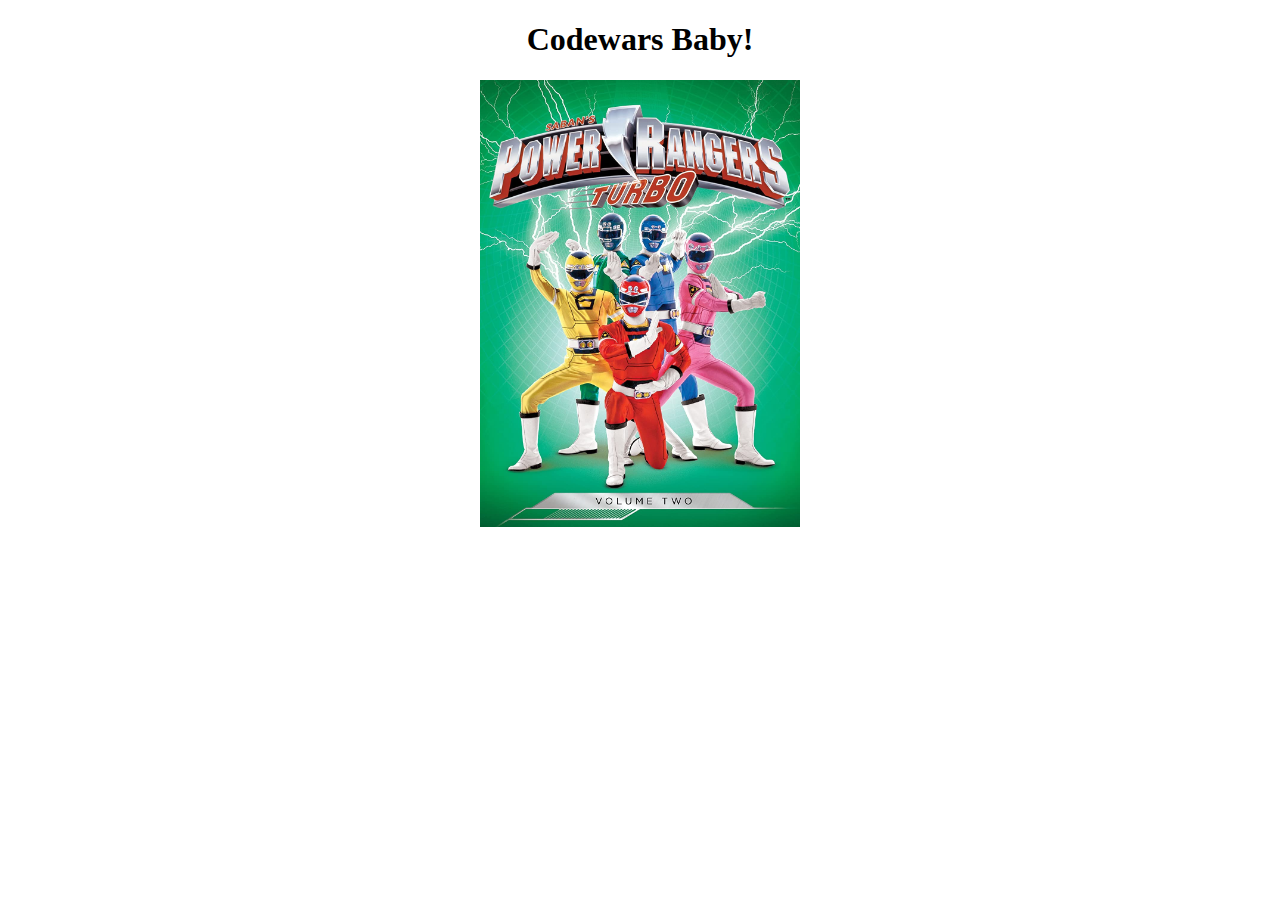
<file: codewars/scratch copy 2/index.html>
<!DOCTYPE html>
<html lang="en">
	<head>
    	<meta charset="utf-8">
    	<meta name="description" content="This is where your description goes">
    	<meta name="keywords" content="one, two, three">

		<title>Codewars Baby!</title>

		<!-- external CSS link -->
		<link rel="stylesheet" href="css/normalize.css">
		<link rel="stylesheet" href="css/style.css">
	</head>
	<body>
		<h1>Codewars Baby!</h1>
		<img src="img/turbo.jpg" alt="Power Rangers Turbo">

		<script type="text/javascript" src="js/main.js"></script>
	</body>
</html>
</file>
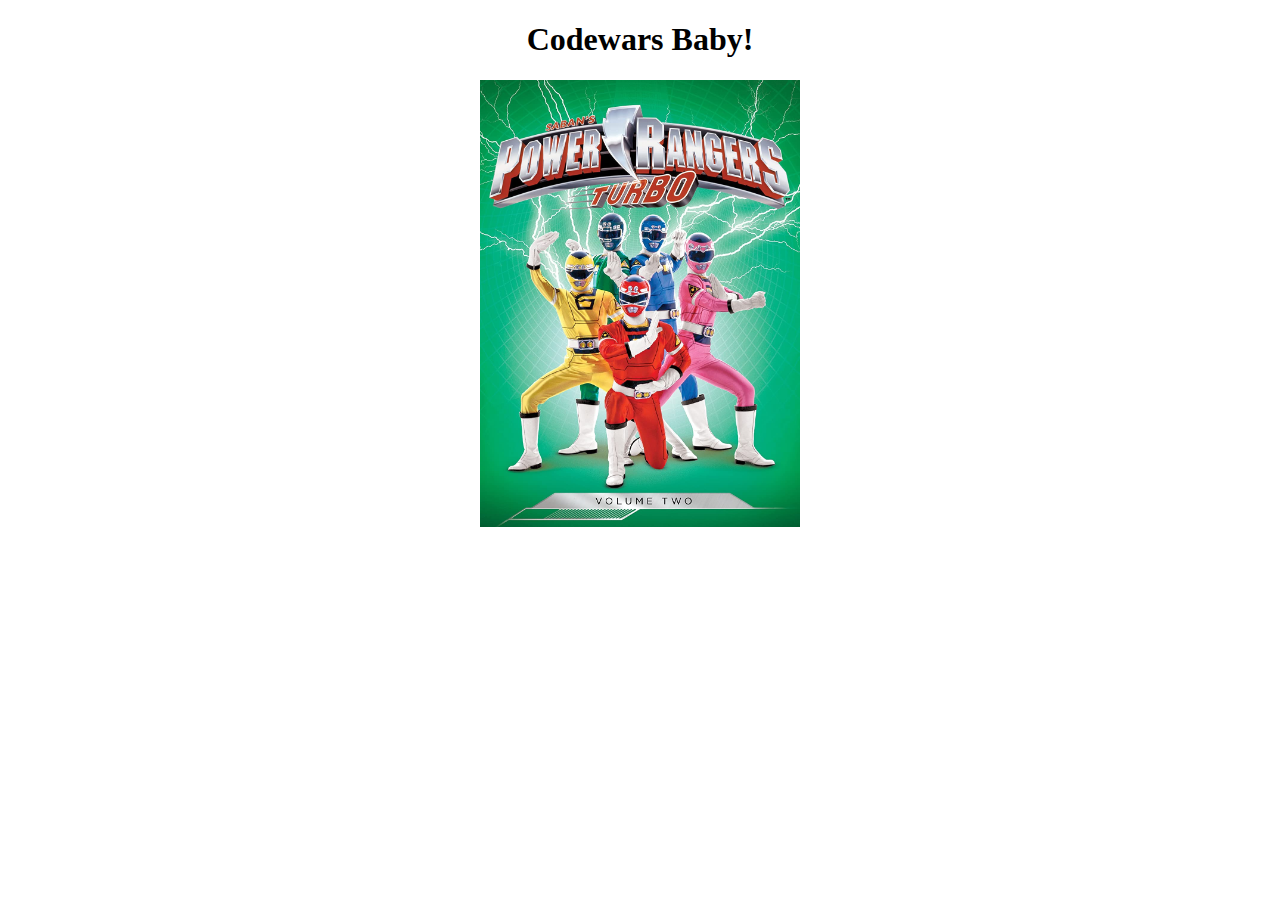
<file: codewars/war 1/index.html>
<!DOCTYPE html>
<html lang="en">
	<head>
    	<meta charset="utf-8">
    	<meta name="description" content="This is where your description goes">
    	<meta name="keywords" content="one, two, three">

		<title>Codewars Baby!</title>

		<!-- external CSS link -->
		<link rel="stylesheet" href="css/normalize.css">
		<link rel="stylesheet" href="css/style.css">
	</head>
	<body>
		<h1>Codewars Baby!</h1>
		<img src="img/turbo.jpg" alt="Power Rangers Turbo">
		<h2></h2>
		<script type="text/javascript" src="js/main.js"></script>
	</body>
</html>
</file>
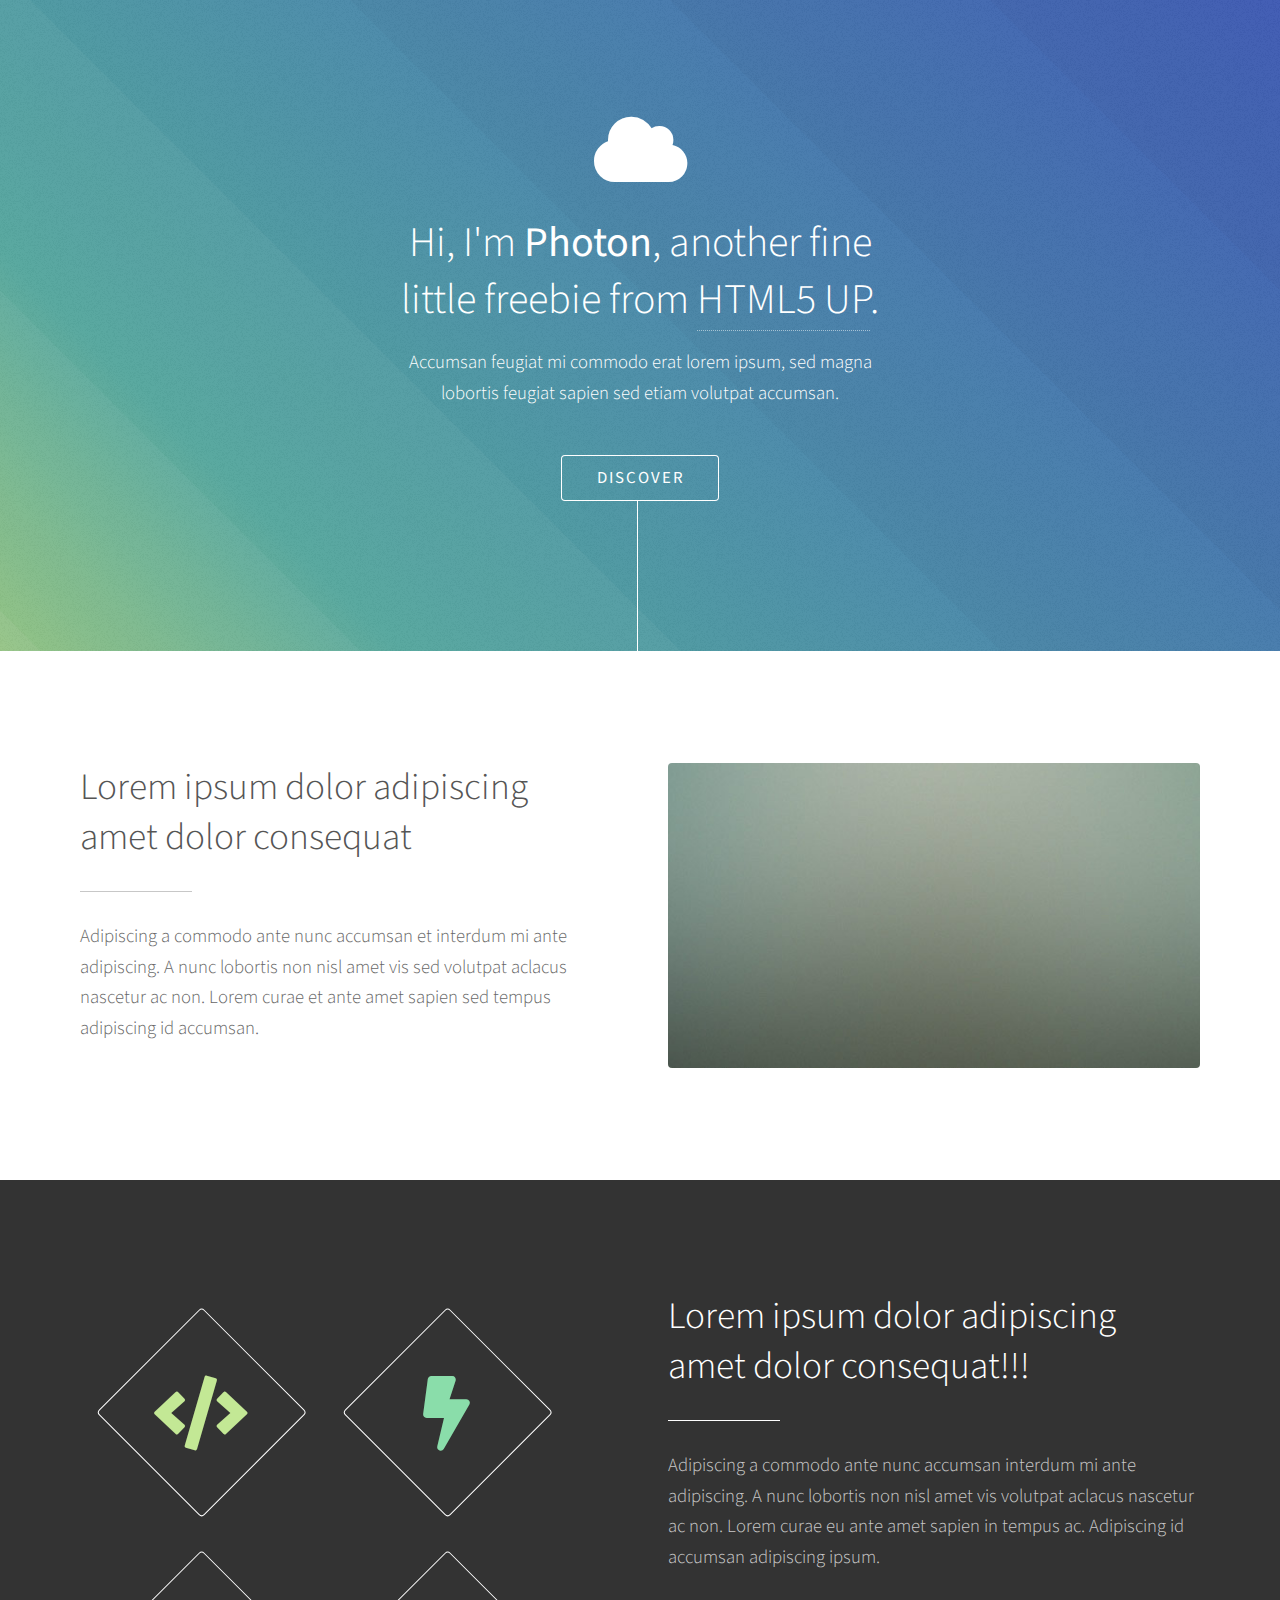
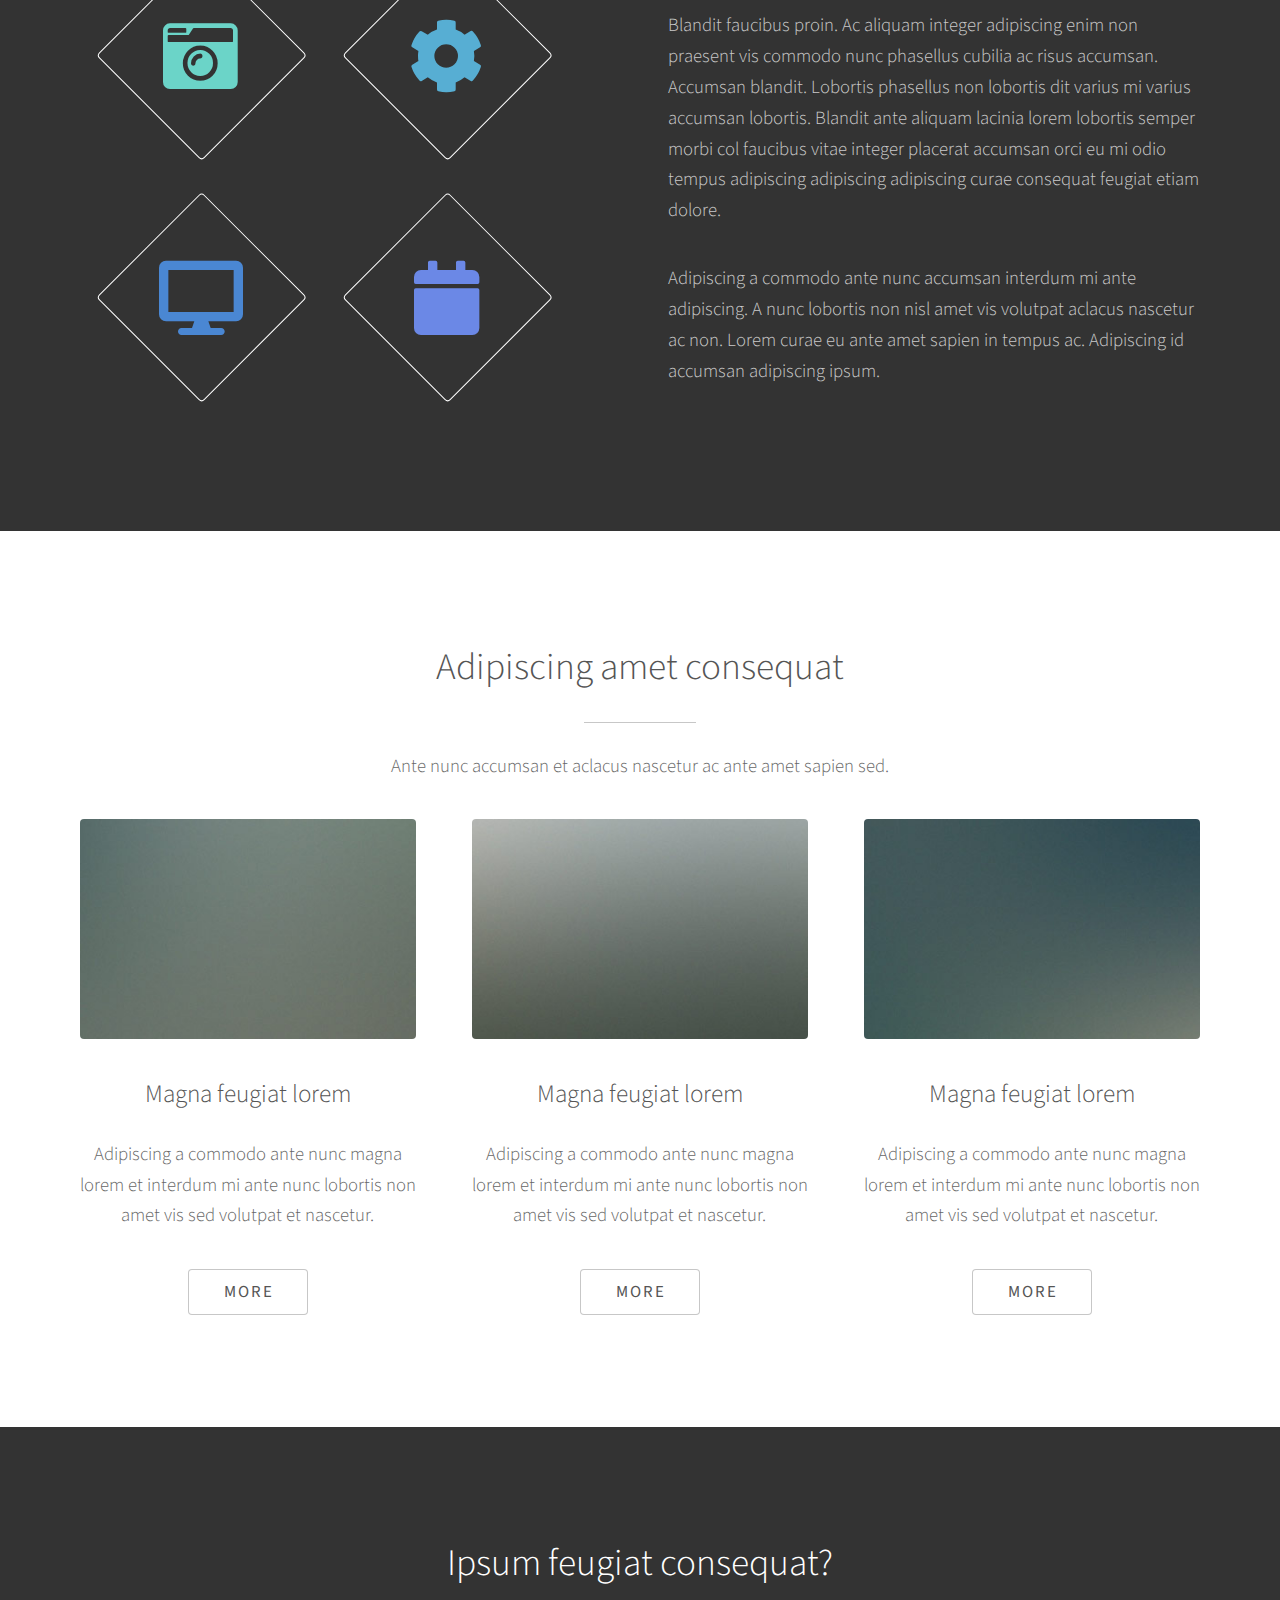
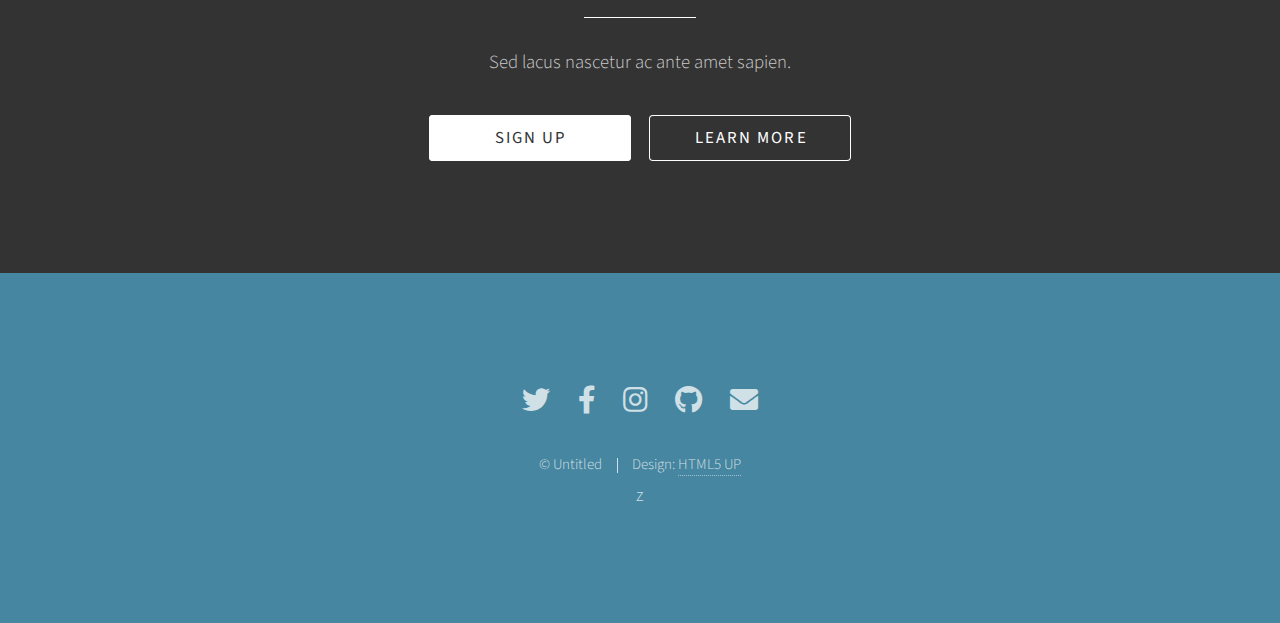
<file: index original.html>
<!DOCTYPE HTML>
<!--
	Photon by HTML5 UP
	html5up.net | @ajlkn
	Free for personal and commercial use under the CCA 3.0 license (html5up.net/license)
-->
<html>
	<head>
		<title>Photon by HTML5 UP</title>
		<meta charset="utf-8" />
		<meta name="viewport" content="width=device-width, initial-scale=1, user-scalable=no" />
		<link rel="stylesheet" href="assets/css/main.css" />
		<noscript><link rel="stylesheet" href="assets/css/noscript.css" /></noscript>
	</head>
	<body class="is-preload">

		<!-- Header -->
			<section id="header">
				<div class="inner">
					<span class="icon solid major fa-cloud"></span>
					<h1>Hi, I'm <strong>Photon</strong>, another fine<br />
					little freebie from <a href="http://html5up.net">HTML5 UP</a>.</h1>
					<p>Accumsan feugiat mi commodo erat lorem ipsum, sed magna<br />
					lobortis feugiat sapien sed etiam volutpat accumsan.</p>
					<ul class="actions special">
						<li><a href="#one" class="button scrolly">Discover</a></li>
					</ul>
				</div>
			</section>

		<!-- One -->
			<section id="one" class="main style1">
				<div class="container">
					<div class="row gtr-150">
						<div class="col-6 col-12-medium">
							<header class="major">
								<h2>Lorem ipsum dolor adipiscing<br />
								amet dolor consequat</h2>
							</header>
							<p>Adipiscing a commodo ante nunc accumsan et interdum mi ante adipiscing. A nunc lobortis non nisl amet vis sed volutpat aclacus nascetur ac non. Lorem curae et ante amet sapien sed tempus adipiscing id accumsan.</p>
						</div>
						<div class="col-6 col-12-medium imp-medium">
							<span class="image fit"><img src="images/pic01.jpg" alt="" /></span>
						</div>
					</div>
				</div>
			</section>

		<!-- Two -->
			<section id="two" class="main style2">
				<div class="container">
					<div class="row gtr-150">
						<div class="col-6 col-12-medium">
							<ul class="major-icons">
								<li><span class="icon solid style1 major fa-code"></span></li>
								<li><span class="icon solid style2 major fa-bolt"></span></li>
								<li><span class="icon solid style3 major fa-camera-retro"></span></li>
								<li><span class="icon solid style4 major fa-cog"></span></li>
								<li><span class="icon solid style5 major fa-desktop"></span></li>
								<li><span class="icon solid style6 major fa-calendar"></span></li>
							</ul>
						</div>
						<div class="col-6 col-12-medium">
							<header class="major">
								<h2>Lorem ipsum dolor adipiscing<br />
								amet dolor consequat!!!</h2>
							</header>
							<p>Adipiscing a commodo ante nunc accumsan interdum mi ante adipiscing. A nunc lobortis non nisl amet vis volutpat aclacus nascetur ac non. Lorem curae eu ante amet sapien in tempus ac. Adipiscing id accumsan adipiscing ipsum.</p>
							<p>Blandit faucibus proin. Ac aliquam integer adipiscing enim non praesent vis commodo nunc phasellus cubilia ac risus accumsan. Accumsan blandit. Lobortis phasellus non lobortis dit varius mi varius accumsan lobortis. Blandit ante aliquam lacinia lorem lobortis semper morbi col faucibus vitae integer placerat accumsan orci eu mi odio tempus adipiscing adipiscing adipiscing curae consequat feugiat etiam dolore.</p>
							<p>Adipiscing a commodo ante nunc accumsan interdum mi ante adipiscing. A nunc lobortis non nisl amet vis volutpat aclacus nascetur ac non. Lorem curae eu ante amet sapien in tempus ac. Adipiscing id accumsan adipiscing ipsum.</p>
						</div>
					</div>
				</div>
			</section>

		<!-- Three -->
			<section id="three" class="main style1 special">
				<div class="container">
					<header class="major">
						<h2>Adipiscing amet consequat</h2>
					</header>
					<p>Ante nunc accumsan et aclacus nascetur ac ante amet sapien sed.</p>
					<div class="row gtr-150">
						<div class="col-4 col-12-medium">
							<span class="image fit"><img src="images/pic02.jpg" alt="" /></span>
							<h3>Magna feugiat lorem</h3>
							<p>Adipiscing a commodo ante nunc magna lorem et interdum mi ante nunc lobortis non amet vis sed volutpat et nascetur.</p>
							<ul class="actions special">
								<li><a href="#" class="button">More</a></li>
							</ul>
						</div>
						<div class="col-4 col-12-medium">
							<span class="image fit"><img src="images/pic03.jpg" alt="" /></span>
							<h3>Magna feugiat lorem</h3>
							<p>Adipiscing a commodo ante nunc magna lorem et interdum mi ante nunc lobortis non amet vis sed volutpat et nascetur.</p>
							<ul class="actions special">
								<li><a href="#" class="button">More</a></li>
							</ul>
						</div>
						<div class="col-4 col-12-medium">
							<span class="image fit"><img src="images/pic04.jpg" alt="" /></span>
							<h3>Magna feugiat lorem</h3>
							<p>Adipiscing a commodo ante nunc magna lorem et interdum mi ante nunc lobortis non amet vis sed volutpat et nascetur.</p>
							<ul class="actions special">
								<li><a href="#" class="button">More</a></li>
							</ul>
						</div>
					</div>
				</div>
			</section>

		<!-- Four -->
			<section id="four" class="main style2 special">
				<div class="container">
					<header class="major">
						<h2>Ipsum feugiat consequat?</h2>
					</header>
					<p>Sed lacus nascetur ac ante amet sapien.</p>
					<ul class="actions special">
						<li><a href="#" class="button wide primary">Sign Up</a></li>
						<li><a href="#" class="button wide">Learn More</a></li>
					</ul>
				</div>
			</section>

		<!-- Five -->
		<!--
			<section id="five" class="main style1">
				<div class="container">
					<header class="major special">
						<h2>Elements</h2>
					</header>

					<section>
						<h4>Text</h4>
						<p>This is <b>bold</b> and this is <strong>strong</strong>. This is <i>italic</i> and this is <em>emphasized</em>.
						This is <sup>superscript</sup> text and this is <sub>subscript</sub> text.
						This is <u>underlined</u> and this is code: <code>for (;;) { ... }</code>. Finally, <a href="#">this is a link</a>.</p>
						<hr />
						<header>
							<h4>Heading with a Subtitle</h4>
							<p>Lorem ipsum dolor sit amet nullam id egestas urna aliquam</p>
						</header>
						<p>Nunc lacinia ante nunc ac lobortis. Interdum adipiscing gravida odio porttitor sem non mi integer non faucibus ornare mi ut ante amet placerat aliquet. Volutpat eu sed ante lacinia sapien lorem accumsan varius montes viverra nibh in adipiscing blandit tempus accumsan.</p>
						<header>
							<h5>Heading with a Subtitle</h5>
							<p>Lorem ipsum dolor sit amet nullam id egestas urna aliquam</p>
						</header>
						<p>Nunc lacinia ante nunc ac lobortis. Interdum adipiscing gravida odio porttitor sem non mi integer non faucibus ornare mi ut ante amet placerat aliquet. Volutpat eu sed ante lacinia sapien lorem accumsan varius montes viverra nibh in adipiscing blandit tempus accumsan.</p>
						<hr />
						<h2>Heading Level 2</h2>
						<h3>Heading Level 3</h3>
						<h4>Heading Level 4</h4>
						<h5>Heading Level 5</h5>
						<h6>Heading Level 6</h6>
						<hr />
						<h5>Blockquote</h5>
						<blockquote>Fringilla nisl. Donec accumsan interdum nisi, quis tincidunt felis sagittis eget tempus euismod. Vestibulum ante ipsum primis in faucibus vestibulum. Blandit adipiscing eu felis iaculis volutpat ac adipiscing accumsan faucibus. Vestibulum ante ipsum primis in faucibus lorem ipsum dolor sit amet nullam adipiscing eu felis.</blockquote>
						<h5>Preformatted</h5>
						<pre><code>i = 0;

while (!deck.isInOrder()) {
print 'Iteration ' + i;
deck.shuffle();
i++;
}

print 'It took ' + i + ' iterations to sort the deck.';</code></pre>
					</section>

					<section>
						<h4>Lists</h4>
						<div class="row">
							<div class="col-6 col-12-medium">
								<h5>Unordered</h5>
								<ul>
									<li>Dolor pulvinar etiam.</li>
									<li>Sagittis adipiscing.</li>
									<li>Felis enim feugiat.</li>
								</ul>
								<h5>Alternate</h5>
								<ul class="alt">
									<li>Dolor pulvinar etiam.</li>
									<li>Sagittis adipiscing.</li>
									<li>Felis enim feugiat.</li>
								</ul>
							</div>
							<div class="col-6 col-12-medium">
								<h5>Ordered</h5>
								<ol>
									<li>Dolor pulvinar etiam.</li>
									<li>Etiam vel felis viverra.</li>
									<li>Felis enim feugiat.</li>
									<li>Dolor pulvinar etiam.</li>
									<li>Etiam vel felis lorem.</li>
									<li>Felis enim et feugiat.</li>
								</ol>
								<h5>Icons</h5>
								<ul class="icons">
									<li><a href="#" class="icon brands fa-twitter"><span class="label">Twitter</span></a></li>
									<li><a href="#" class="icon brands fa-facebook-f"><span class="label">Facebook</span></a></li>
									<li><a href="#" class="icon brands fa-instagram"><span class="label">Instagram</span></a></li>
									<li><a href="#" class="icon brands fa-github"><span class="label">Github</span></a></li>
								</ul>
							</div>
						</div>
						<h5>Actions</h5>
						<div class="row">
							<div class="col-6 col-12-medium">
								<ul class="actions">
									<li><a href="#" class="button primary">Default</a></li>
									<li><a href="#" class="button">Default</a></li>
								</ul>
								<ul class="actions small">
									<li><a href="#" class="button primary small">Small</a></li>
									<li><a href="#" class="button small">Small</a></li>
								</ul>
								<ul class="actions stacked">
									<li><a href="#" class="button primary">Default</a></li>
									<li><a href="#" class="button">Default</a></li>
								</ul>
								<ul class="actions stacked">
									<li><a href="#" class="button primary small">Small</a></li>
									<li><a href="#" class="button small">Small</a></li>
								</ul>
							</div>
							<div class="col-6 col-12-medium">
								<ul class="actions stacked">
									<li><a href="#" class="button primary fit">Default</a></li>
									<li><a href="#" class="button fit">Default</a></li>
								</ul>
								<ul class="actions stacked">
									<li><a href="#" class="button primary small fit">Small</a></li>
									<li><a href="#" class="button small fit">Small</a></li>
								</ul>
							</div>
						</div>
					</section>

					<section>
						<h4>Table</h4>
						<h5>Default</h5>
						<div class="table-wrapper">
							<table>
								<thead>
									<tr>
										<th>Name</th>
										<th>Description</th>
										<th>Price</th>
									</tr>
								</thead>
								<tbody>
									<tr>
										<td>Item One</td>
										<td>Ante turpis integer aliquet porttitor.</td>
										<td>29.99</td>
									</tr>
									<tr>
										<td>Item Two</td>
										<td>Vis ac commodo adipiscing arcu aliquet.</td>
										<td>19.99</td>
									</tr>
									<tr>
										<td>Item Three</td>
										<td> Morbi faucibus arcu accumsan lorem.</td>
										<td>29.99</td>
									</tr>
									<tr>
										<td>Item Four</td>
										<td>Vitae integer tempus condimentum.</td>
										<td>19.99</td>
									</tr>
									<tr>
										<td>Item Five</td>
										<td>Ante turpis integer aliquet porttitor.</td>
										<td>29.99</td>
									</tr>
								</tbody>
								<tfoot>
									<tr>
										<td colspan="2"></td>
										<td>100.00</td>
									</tr>
								</tfoot>
							</table>
						</div>

						<h5>Alternate</h5>
						<div class="table-wrapper">
							<table class="alt">
								<thead>
									<tr>
										<th>Name</th>
										<th>Description</th>
										<th>Price</th>
									</tr>
								</thead>
								<tbody>
									<tr>
										<td>Item One</td>
										<td>Ante turpis integer aliquet porttitor.</td>
										<td>29.99</td>
									</tr>
									<tr>
										<td>Item Two</td>
										<td>Vis ac commodo adipiscing arcu aliquet.</td>
										<td>19.99</td>
									</tr>
									<tr>
										<td>Item Three</td>
										<td> Morbi faucibus arcu accumsan lorem.</td>
										<td>29.99</td>
									</tr>
									<tr>
										<td>Item Four</td>
										<td>Vitae integer tempus condimentum.</td>
										<td>19.99</td>
									</tr>
									<tr>
										<td>Item Five</td>
										<td>Ante turpis integer aliquet porttitor.</td>
										<td>29.99</td>
									</tr>
								</tbody>
								<tfoot>
									<tr>
										<td colspan="2"></td>
										<td>100.00</td>
									</tr>
								</tfoot>
							</table>
						</div>
					</section>

					<section>
						<h4>Buttons</h4>
						<ul class="actions">
							<li><a href="#" class="button primary">Primary</a></li>
							<li><a href="#" class="button">Default</a></li>
						</ul>
						<ul class="actions">
							<li><a href="#" class="button large">Large</a></li>
							<li><a href="#" class="button">Default</a></li>
							<li><a href="#" class="button small">Small</a></li>
						</ul>
						<ul class="actions fit">
							<li><a href="#" class="button fit">Fit</a></li>
							<li><a href="#" class="button primary fit">Fit</a></li>
							<li><a href="#" class="button fit">Fit</a></li>
						</ul>
						<ul class="actions fit small">
							<li><a href="#" class="button primary fit small">Fit + Small</a></li>
							<li><a href="#" class="button fit small">Fit + Small</a></li>
							<li><a href="#" class="button primary fit small">Fit + Small</a></li>
						</ul>
						<ul class="actions">
							<li><a href="#" class="button primary icon solid fa-download">Icon</a></li>
							<li><a href="#" class="button icon solid fa-download">Icon</a></li>
						</ul>
						<ul class="actions">
							<li><span class="button primary disabled">Disabled</span></li>
							<li><span class="button disabled">Disabled</span></li>
						</ul>
					</section>

					<section>
						<h4>Form</h4>
						<form method="post" action="#">
							<div class="row gtr-uniform gtr-50">
								<div class="col-6 col-12-xsmall">
									<input type="text" name="demo-name" id="demo-name" value="" placeholder="Name" />
								</div>
								<div class="col-6 col-12-xsmall">
									<input type="email" name="demo-email" id="demo-email" value="" placeholder="Email" />
								</div>
								<div class="col-12">
									<select name="demo-category" id="demo-category">
										<option value="">- Category -</option>
										<option value="1">Manufacturing</option>
										<option value="1">Shipping</option>
										<option value="1">Administration</option>
										<option value="1">Human Resources</option>
									</select>
								</div>
								<div class="col-4 col-12-small">
									<input type="radio" id="demo-priority-low" name="demo-priority" checked>
									<label for="demo-priority-low">Low</label>
								</div>
								<div class="col-4 col-12-small">
									<input type="radio" id="demo-priority-normal" name="demo-priority">
									<label for="demo-priority-normal">Normal</label>
								</div>
								<div class="col-4 col-12-small">
									<input type="radio" id="demo-priority-high" name="demo-priority">
									<label for="demo-priority-high">High</label>
								</div>
								<div class="col-6 col-12-small">
									<input type="checkbox" id="demo-copy" name="demo-copy">
									<label for="demo-copy">Email me a copy</label>
								</div>
								<div class="col-6 col-12-small">
									<input type="checkbox" id="demo-human" name="demo-human" checked>
									<label for="demo-human">Not a robot</label>
								</div>
								<div class="col-12">
									<textarea name="demo-message" id="demo-message" placeholder="Enter your message" rows="6"></textarea>
								</div>
								<div class="col-12">
									<ul class="actions">
										<li><input type="submit" value="Send Message" class="primary" /></li>
										<li><input type="reset" value="Reset" /></li>
									</ul>
								</div>
							</div>
						</form>
					</section>

					<section>
						<h4>Image</h4>
						<h5>Fit</h5>
						<div class="box alt">
							<div class="row gtr-uniform gtr-50">
								<div class="col-12"><span class="image fit"><img src="images/pic06.jpg" alt="" /></span></div>
								<div class="col-4"><span class="image fit"><img src="images/pic02.jpg" alt="" /></span></div>
								<div class="col-4"><span class="image fit"><img src="images/pic03.jpg" alt="" /></span></div>
								<div class="col-4"><span class="image fit"><img src="images/pic04.jpg" alt="" /></span></div>
								<div class="col-4"><span class="image fit"><img src="images/pic03.jpg" alt="" /></span></div>
								<div class="col-4"><span class="image fit"><img src="images/pic04.jpg" alt="" /></span></div>
								<div class="col-4"><span class="image fit"><img src="images/pic02.jpg" alt="" /></span></div>
								<div class="col-4"><span class="image fit"><img src="images/pic04.jpg" alt="" /></span></div>
								<div class="col-4"><span class="image fit"><img src="images/pic02.jpg" alt="" /></span></div>
								<div class="col-4"><span class="image fit"><img src="images/pic03.jpg" alt="" /></span></div>
							</div>
						</div>
						<h5>Left &amp; Right</h5>
						<p><span class="image left"><img src="images/pic05.jpg" alt="" /></span>Fringilla nisl. Donec accumsan interdum nisi, quis tincidunt felis sagittis eget. tempus euismod. Vestibulum ante ipsum primis in faucibus vestibulum. Blandit adipiscing eu felis iaculis volutpat ac adipiscing accumsan eu faucibus. Integer ac pellentesque praesent tincidunt felis sagittis eget. tempus euismod. Vestibulum ante ipsum primis in faucibus vestibulum. Blandit adipiscing eu felis iaculis volutpat ac adipiscing accumsan eu faucibus. Integer ac pellentesque praesent. Donec accumsan interdum nisi, quis tincidunt felis sagittis eget. tempus euismod. Vestibulum ante ipsum primis in faucibus vestibulum. Blandit adipiscing eu felis iaculis volutpat ac adipiscing accumsan eu faucibus. Integer ac pellentesque praesent tincidunt felis sagittis eget. tempus euismod. Vestibulum ante ipsum primis in faucibus vestibulum. Blandit adipiscing eu felis iaculis volutpat ac adipiscing accumsan eu faucibus. Integer ac pellentesque praesent. Blandit adipiscing eu felis iaculis volutpat ac adipiscing accumsan eu faucibus. Integer ac pellentesque praesent tincidunt felis sagittis eget. tempus euismod. Vestibulum ante ipsum primis in faucibus vestibulum. Blandit adipiscing eu felis iaculis volutpat ac adipiscing accumsan eu faucibus. Integer ac pellentesque praesent.</p>
						<p><span class="image right"><img src="images/pic05.jpg" alt="" /></span>Fringilla nisl. Donec accumsan interdum nisi, quis tincidunt felis sagittis eget. tempus euismod. Vestibulum ante ipsum primis in faucibus vestibulum. Blandit adipiscing eu felis iaculis volutpat ac adipiscing accumsan eu faucibus. Integer ac pellentesque praesent tincidunt felis sagittis eget. tempus euismod. Vestibulum ante ipsum primis in faucibus vestibulum. Blandit adipiscing eu felis iaculis volutpat ac adipiscing accumsan eu faucibus. Integer ac pellentesque praesent. Donec accumsan interdum nisi, quis tincidunt felis sagittis eget. tempus euismod. Vestibulum ante ipsum primis in faucibus vestibulum. Blandit adipiscing eu felis iaculis volutpat ac adipiscing accumsan eu faucibus. Integer ac pellentesque praesent tincidunt felis sagittis eget. tempus euismod. Vestibulum ante ipsum primis in faucibus vestibulum. Blandit adipiscing eu felis iaculis volutpat ac adipiscing accumsan eu faucibus. Integer ac pellentesque praesent. Blandit adipiscing eu felis iaculis volutpat ac adipiscing accumsan eu faucibus. Integer ac pellentesque praesent tincidunt felis sagittis eget. tempus euismod. Vestibulum ante ipsum primis in faucibus vestibulum. Blandit adipiscing eu felis iaculis volutpat ac adipiscing accumsan eu faucibus. Integer ac pellentesque praesent.</p>
					</section>

				</div>
			</section>
		-->

		<!-- Footer -->
			<section id="footer">
				<ul class="icons">
					<li><a href="#" class="icon brands alt fa-twitter"><span class="label">Twitter</span></a></li>
					<li><a href="#" class="icon brands alt fa-facebook-f"><span class="label">Facebook</span></a></li>
					<li><a href="#" class="icon brands alt fa-instagram"><span class="label">Instagram</span></a></li>
					<li><a href="#" class="icon brands alt fa-github"><span class="label">GitHub</span></a></li>
					<li><a href="#" class="icon solid alt fa-envelope"><span class="label">Email</span></a></li>
				</ul>
				<ul class="copyright">
					<li>&copy; Untitled</li><li>Design: <a href="http://html5up.net">HTML5 UP</a></li>
				</ul>z
			</section>

		<!-- Scripts -->
			<script src="assets/js/jquery.min.js"></script>
			<script src="assets/js/jquery.scrolly.min.js"></script>
			<script src="assets/js/browser.min.js"></script>
			<script src="assets/js/breakpoints.min.js"></script>
			<script src="assets/js/util.js"></script>
			<script src="assets/js/main.js"></script>

	</body>
</html>
</file>
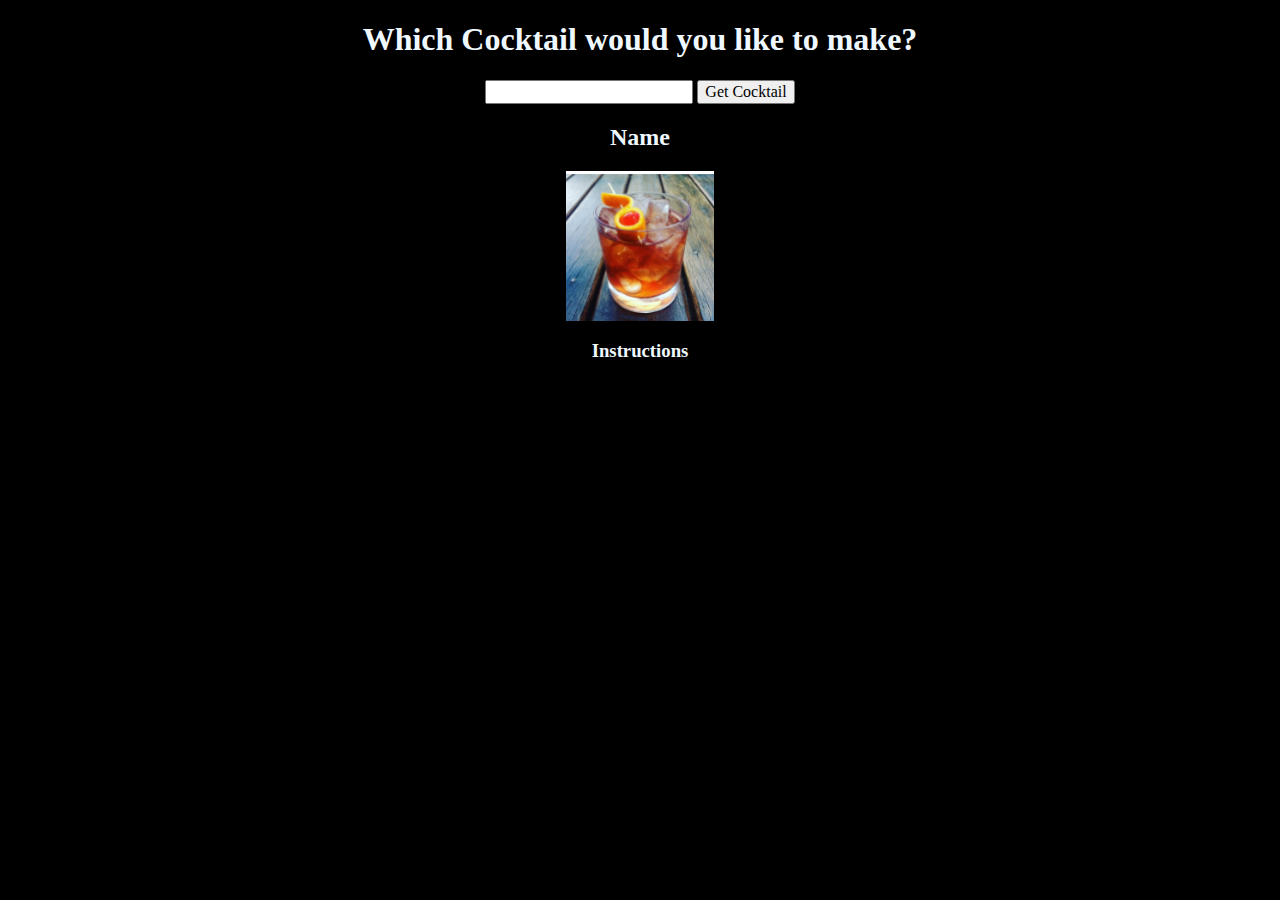
<file: cocktail-maker/cocktailAPI.html>
<!DOCTYPE html>
<html lang="en">
	<head>
    	<meta charset="utf-8">
    	<meta name="description" content="The Cocktail Maker">
    	<meta name="keywords" content="The Cocktail Maker">

		<title>The Cocktail Maker</title>
		<!-- external CSS link -->
		<link rel="stylesheet" href="css/normalize.css">
		<link rel="stylesheet" href="css/style.css">

		
	</head>
	<body>
		<section>
			<h1>Which Cocktail would you like to make?</h1>
			<input type="text" name="" value="">
			<button type="button" name="button">Get Cocktail</button>

			<h2>Name</h2>
			<img src="img/old_fashion.png" alt="You selected cocktail img">
			<h3>Instructions</h3>
		</section>

		<script type="text/javascript" src="js/main.js"></script>
	</body>
</html>
</file>
<file: assets/css/noscript.css>
/*
	Photon by HTML5 UP
	html5up.net | @ajlkn
	Free for personal and commercial use under the CCA 3.0 license (html5up.net/license)
*/

/* Header */

	body.is-preload #header .inner {
		-moz-transform: none;
		-webkit-transform: none;
		-ms-transform: none;
		transform: none;
		opacity: 1;
	}

		body.is-preload #header .inner .actions {
			-moz-transform: none;
			-webkit-transform: none;
			-ms-transform: none;
			transform: none;
			opacity: 1;
		}

	body.is-preload #header:after {
		opacity: 0;
	}
</file>
<file: api-nasa-hubble/css/style.css>
/******************************************
/* CSS
/*******************************************/

/* Box Model Hack */
*{
  box-sizing: border-box;
}

/******************************************
/* LAYOUT
/*******************************************/
img{
  display: block;
  margin: 0 auto;
  width: 50%;
  height: 50%;
}

/******************************************
/* ADDITIONAL STYLES
/*******************************************/
body {
  background: black;
  color: aliceblue;
}
h1,h2,h3{
  text-align: center;
  
}
</file>
<file: card-game/css/style.css>
/******************************************
/* CSS
/*******************************************/

/* Box Model Hack */
*{
  box-sizing: border-box;
}

/******************************************
/* LAYOUT
/*******************************************/
img{
  display: block;
  height: 150px;
  margin: 0 auto;
}

section{
  text-align: center;
}


/******************************************
/* ADDITIONAL STYLES
/*******************************************/

#war {
  visibility: hidden;
}body {
  background: black;
  color: aliceblue;
}
h1{
  text-align: center;
  
}
</file>
<file: coding_challenges/css/style.css>
/******************************************
/* CSS
/*******************************************/

/* Box Model Hack */
*{
  box-sizing: border-box;
}

/******************************************
/* LAYOUT
/*******************************************/
h1,h2{
  text-align: center;
}
img{
  display: block;
  margin: 0 auto;
  width: 100%;
}


/******************************************
/* ADDITIONAL STYLES
/*******************************************/
</file>
<file: html5up-photon/assets/css/noscript.css>
/*
	Photon by HTML5 UP
	html5up.net | @ajlkn
	Free for personal and commercial use under the CCA 3.0 license (html5up.net/license)
*/

/* Header */

	body.is-preload #header .inner {
		-moz-transform: none;
		-webkit-transform: none;
		-ms-transform: none;
		transform: none;
		opacity: 1;
	}

		body.is-preload #header .inner .actions {
			-moz-transform: none;
			-webkit-transform: none;
			-ms-transform: none;
			transform: none;
			opacity: 1;
		}

	body.is-preload #header:after {
		opacity: 0;
	}
</file>
<file: codewars/scratch copy 2/css/style.css>
/******************************************
/* CSS
/*******************************************/

/* Box Model Hack */
*{
  box-sizing: border-box;
}

/******************************************
/* LAYOUT
/*******************************************/
h1{
  text-align: center;
}
img{
  display: block;
  margin: 0 auto;
  width: 25%;
}


/******************************************
/* ADDITIONAL STYLES
/*******************************************/
</file>
<file: codewars/war 1/css/style.css>
/******************************************
/* CSS
/*******************************************/

/* Box Model Hack */
*{
  box-sizing: border-box;
}

/******************************************
/* LAYOUT
/*******************************************/
h1{
  text-align: center;
}
img{
  display: block;
  margin: 0 auto;
  width: 25%;
}


/******************************************
/* ADDITIONAL STYLES
/*******************************************/
</file>
<file: cocktail-maker/css/style.css>
/******************************************
/* CSS
/*******************************************/

/* Box Model Hack */
*{
  box-sizing: border-box;
}

/******************************************
/* LAYOUT
/*******************************************/
img{
  display: block;
  height: 150px;
  margin: 0 auto;
}

section{
  text-align: center;
}


/******************************************
/* ADDITIONAL STYLES
/*******************************************/
body {
  background: black;
  color: aliceblue;
}
h1{
  text-align: center;
  
}
#war {
  /* visibility: hidden; */
}
</file>
<file: assets/css/main.css>
@import url("fontawesome-all.min.css");
@import url("https://fonts.googleapis.com/css?family=Source+Sans+Pro:300,300italic,400,400italic");

/*
	Photon by HTML5 UP
	html5up.net | @ajlkn
	Free for personal and commercial use under the CCA 3.0 license (html5up.net/license)
*/

html, body, div, span, applet, object,
iframe, h1, h2, h3, h4, h5, h6, p, blockquote,
pre, a, abbr, acronym, address, big, cite,
code, del, dfn, em, img, ins, kbd, q, s, samp,
small, strike, strong, sub, sup, tt, var, b,
u, i, center, dl, dt, dd, ol, ul, li, fieldset,
form, label, legend, table, caption, tbody,
tfoot, thead, tr, th, td, article, aside,
canvas, details, embed, figure, figcaption,
footer, header, hgroup, menu, nav, output, ruby,
section, summary, time, mark, audio, video {
	margin: 0;
	padding: 0;
	border: 0;
	font-size: 100%;
	font: inherit;
	vertical-align: baseline;}

article, aside, details, figcaption, figure,
footer, header, hgroup, menu, nav, section {
	display: block;}

body {
	line-height: 1;
}

ol, ul {
	list-style: none;
}

blockquote, q {
	quotes: none;
}

	blockquote:before, blockquote:after, q:before, q:after {
		content: '';
		content: none;
	}

table {
	border-collapse: collapse;
	border-spacing: 0;
}

body {
	-webkit-text-size-adjust: none;
}

mark {
	background-color: transparent;
	color: inherit;
}

input::-moz-focus-inner {
	border: 0;
	padding: 0;
}

input, select, textarea {
	-moz-appearance: none;
	-webkit-appearance: none;
	-ms-appearance: none;
	appearance: none;
}

/* Basic */

	html {
		box-sizing: border-box;
	}

	*, *:before, *:after {
		box-sizing: inherit;
	}

	body {
		background: #fff;
	}

		body.is-preload *, body.is-preload *:before, body.is-preload *:after {
			-moz-animation: none !important;
			-webkit-animation: none !important;
			-ms-animation: none !important;
			animation: none !important;
			-moz-transition: none !important;
			-webkit-transition: none !important;
			-ms-transition: none !important;
			transition: none !important;
		}

	body, input, select, textarea {
		color: #666;
		font-family: "Source Sans Pro", Helvetica, sans-serif;
		font-size: 16pt;
		font-weight: 300;
		line-height: 1.65em;
	}

	a {
		-moz-transition: color 0.2s ease-in-out, border-color 0.2s ease-in-out;
		-webkit-transition: color 0.2s ease-in-out, border-color 0.2s ease-in-out;
		-ms-transition: color 0.2s ease-in-out, border-color 0.2s ease-in-out;
		transition: color 0.2s ease-in-out, border-color 0.2s ease-in-out;
		border-bottom: dotted 1px #666;
		color: inherit;
		text-decoration: none;
	}

		a:hover {
			border-bottom-color: transparent !important;
			color: #6bd4c8;
		}

	strong, b {
		color: #555;
		font-weight: 400;
	}

	em, i {
		font-style: italic;
	}

	p {
		margin: 0 0 2em 0;
	}

	h1, h2, h3, h4, h5, h6 {
		color: #555;
		line-height: 1em;
		margin: 0 0 1em 0;
	}

		h1 a, h2 a, h3 a, h4 a, h5 a, h6 a {
			color: inherit;
			text-decoration: none;
		}

	h1 {
		font-size: 2.25em;
		line-height: 1.35em;
	}

	h2 {
		font-size: 2em;
		line-height: 1.35em;
	}

	h3 {
		font-size: 1.35em;
		line-height: 1.5em;
	}

	h4 {
		font-size: 1.25em;
		line-height: 1.5em;
	}

	h5 {
		font-size: 0.9em;
		line-height: 1.5em;
	}

	h6 {
		font-size: 0.7em;
		line-height: 1.5em;
	}

	sub {
		font-size: 0.8em;
		position: relative;
		top: 0.5em;
	}

	sup {
		font-size: 0.8em;
		position: relative;
		top: -0.5em;
	}

	hr {
		border: 0;
		border-bottom: solid 1px rgba(144, 144, 144, 0.5);
		margin: 2em 0;
	}

		hr.major {
			margin: 3em 0;
		}

	blockquote {
		border-left: solid 4px rgba(144, 144, 144, 0.5);
		font-style: italic;
		margin: 0 0 2em 0;
		padding: 0.5em 0 0.5em 2em;
	}

	code {
		background: rgba(144, 144, 144, 0.075);
		border-radius: 4px;
		border: solid 1px rgba(144, 144, 144, 0.5);
		font-family: "Courier New", monospace;
		font-size: 0.9em;
		margin: 0 0.25em;
		padding: 0.25em 0.65em;
	}

	pre {
		-webkit-overflow-scrolling: touch;
		font-family: "Courier New", monospace;
		font-size: 0.9em;
		margin: 0 0 2em 0;
	}

		pre code {
			display: block;
			line-height: 1.75em;
			padding: 1em 1.5em;
			overflow-x: auto;
		}

	.align-left {
		text-align: left;
	}

	.align-center {
		text-align: center;
	}

	.align-right {
		text-align: right;
	}

/* Container */

	.container {
		margin: 0 auto;
		max-width: calc(100% - 4em);
		width: 60em;
	}

		.container.xsmall {
			width: 15em;
		}

		.container.small {
			width: 30em;
		}

		.container.medium {
			width: 45em;
		}

		.container.large {
			width: 75em;
		}

		.container.xlarge {
			width: 90em;
		}

		.container.max {
			width: 100%;
		}

		@media screen and (max-width: 980px) {

			.container {
				max-width: 100% !important;
				width: 100% !important;
			}

		}

		@media screen and (max-width: 480px) {

			.container {
				max-width: calc(100% - 3em);
			}

		}

/* Row */

	.row {
		display: flex;
		flex-wrap: wrap;
		box-sizing: border-box;
		align-items: stretch;
	}

		.row > * {
			box-sizing: border-box;
		}

		.row.gtr-uniform > * > :last-child {
			margin-bottom: 0;
		}

		.row.aln-left {
			justify-content: flex-start;
		}

		.row.aln-center {
			justify-content: center;
		}

		.row.aln-right {
			justify-content: flex-end;
		}

		.row.aln-top {
			align-items: flex-start;
		}

		.row.aln-middle {
			align-items: center;
		}

		.row.aln-bottom {
			align-items: flex-end;
		}

		.row > .imp {
			order: -1;
		}

		.row > .col-1 {
			width: 8.33333%;
		}

		.row > .off-1 {
			margin-left: 8.33333%;
		}

		.row > .col-2 {
			width: 16.66667%;
		}

		.row > .off-2 {
			margin-left: 16.66667%;
		}

		.row > .col-3 {
			width: 25%;
		}

		.row > .off-3 {
			margin-left: 25%;
		}

		.row > .col-4 {
			width: 33.33333%;
		}

		.row > .off-4 {
			margin-left: 33.33333%;
		}

		.row > .col-5 {
			width: 41.66667%;
		}

		.row > .off-5 {
			margin-left: 41.66667%;
		}

		.row > .col-6 {
			width: 50%;
		}

		.row > .off-6 {
			margin-left: 50%;
		}

		.row > .col-7 {
			width: 58.33333%;
		}

		.row > .off-7 {
			margin-left: 58.33333%;
		}

		.row > .col-8 {
			width: 66.66667%;
		}

		.row > .off-8 {
			margin-left: 66.66667%;
		}

		.row > .col-9 {
			width: 75%;
		}

		.row > .off-9 {
			margin-left: 75%;
		}

		.row > .col-10 {
			width: 83.33333%;
		}

		.row > .off-10 {
			margin-left: 83.33333%;
		}

		.row > .col-11 {
			width: 91.66667%;
		}

		.row > .off-11 {
			margin-left: 91.66667%;
		}

		.row > .col-12 {
			width: 100%;
		}

		.row > .off-12 {
			margin-left: 100%;
		}

		.row.gtr-0 {
			margin-top: 0;
			margin-left: 0em;
		}

			.row.gtr-0 > * {
				padding: 0 0 0 0em;
			}

			.row.gtr-0.gtr-uniform {
				margin-top: 0em;
			}

				.row.gtr-0.gtr-uniform > * {
					padding-top: 0em;
				}

		.row.gtr-25 {
			margin-top: 0;
			margin-left: -0.5em;
		}

			.row.gtr-25 > * {
				padding: 0 0 0 0.5em;
			}

			.row.gtr-25.gtr-uniform {
				margin-top: -0.5em;
			}

				.row.gtr-25.gtr-uniform > * {
					padding-top: 0.5em;
				}

		.row.gtr-50 {
			margin-top: 0;
			margin-left: -1em;
		}

			.row.gtr-50 > * {
				padding: 0 0 0 1em;
			}

			.row.gtr-50.gtr-uniform {
				margin-top: -1em;
			}

				.row.gtr-50.gtr-uniform > * {
					padding-top: 1em;
				}

		.row {
			margin-top: 0;
			margin-left: -2em;
		}

			.row > * {
				padding: 0 0 0 2em;
			}

			.row.gtr-uniform {
				margin-top: -2em;
			}

				.row.gtr-uniform > * {
					padding-top: 2em;
				}

		.row.gtr-150 {
			margin-top: 0;
			margin-left: -3em;
		}

			.row.gtr-150 > * {
				padding: 0 0 0 3em;
			}

			.row.gtr-150.gtr-uniform {
				margin-top: -3em;
			}

				.row.gtr-150.gtr-uniform > * {
					padding-top: 3em;
				}

		.row.gtr-200 {
			margin-top: 0;
			margin-left: -4em;
		}

			.row.gtr-200 > * {
				padding: 0 0 0 4em;
			}

			.row.gtr-200.gtr-uniform {
				margin-top: -4em;
			}

				.row.gtr-200.gtr-uniform > * {
					padding-top: 4em;
				}

		@media screen and (max-width: 1680px) {

			.row {
				display: flex;
				flex-wrap: wrap;
				box-sizing: border-box;
				align-items: stretch;
			}

				.row > * {
					box-sizing: border-box;
				}

				.row.gtr-uniform > * > :last-child {
					margin-bottom: 0;
				}

				.row.aln-left {
					justify-content: flex-start;
				}

				.row.aln-center {
					justify-content: center;
				}

				.row.aln-right {
					justify-content: flex-end;
				}

				.row.aln-top {
					align-items: flex-start;
				}

				.row.aln-middle {
					align-items: center;
				}

				.row.aln-bottom {
					align-items: flex-end;
				}

				.row > .imp-xlarge {
					order: -1;
				}

				.row > .col-1-xlarge {
					width: 8.33333%;
				}

				.row > .off-1-xlarge {
					margin-left: 8.33333%;
				}

				.row > .col-2-xlarge {
					width: 16.66667%;
				}

				.row > .off-2-xlarge {
					margin-left: 16.66667%;
				}

				.row > .col-3-xlarge {
					width: 25%;
				}

				.row > .off-3-xlarge {
					margin-left: 25%;
				}

				.row > .col-4-xlarge {
					width: 33.33333%;
				}

				.row > .off-4-xlarge {
					margin-left: 33.33333%;
				}

				.row > .col-5-xlarge {
					width: 41.66667%;
				}

				.row > .off-5-xlarge {
					margin-left: 41.66667%;
				}

				.row > .col-6-xlarge {
					width: 50%;
				}

				.row > .off-6-xlarge {
					margin-left: 50%;
				}

				.row > .col-7-xlarge {
					width: 58.33333%;
				}

				.row > .off-7-xlarge {
					margin-left: 58.33333%;
				}

				.row > .col-8-xlarge {
					width: 66.66667%;
				}

				.row > .off-8-xlarge {
					margin-left: 66.66667%;
				}

				.row > .col-9-xlarge {
					width: 75%;
				}

				.row > .off-9-xlarge {
					margin-left: 75%;
				}

				.row > .col-10-xlarge {
					width: 83.33333%;
				}

				.row > .off-10-xlarge {
					margin-left: 83.33333%;
				}

				.row > .col-11-xlarge {
					width: 91.66667%;
				}

				.row > .off-11-xlarge {
					margin-left: 91.66667%;
				}

				.row > .col-12-xlarge {
					width: 100%;
				}

				.row > .off-12-xlarge {
					margin-left: 100%;
				}

				.row.gtr-0 {
					margin-top: 0;
					margin-left: 0em;
				}

					.row.gtr-0 > * {
						padding: 0 0 0 0em;
					}

					.row.gtr-0.gtr-uniform {
						margin-top: 0em;
					}

						.row.gtr-0.gtr-uniform > * {
							padding-top: 0em;
						}

				.row.gtr-25 {
					margin-top: 0;
					margin-left: -0.5em;
				}

					.row.gtr-25 > * {
						padding: 0 0 0 0.5em;
					}

					.row.gtr-25.gtr-uniform {
						margin-top: -0.5em;
					}

						.row.gtr-25.gtr-uniform > * {
							padding-top: 0.5em;
						}

				.row.gtr-50 {
					margin-top: 0;
					margin-left: -1em;
				}

					.row.gtr-50 > * {
						padding: 0 0 0 1em;
					}

					.row.gtr-50.gtr-uniform {
						margin-top: -1em;
					}

						.row.gtr-50.gtr-uniform > * {
							padding-top: 1em;
						}

				.row {
					margin-top: 0;
					margin-left: -2em;
				}

					.row > * {
						padding: 0 0 0 2em;
					}

					.row.gtr-uniform {
						margin-top: -2em;
					}

						.row.gtr-uniform > * {
							padding-top: 2em;
						}

				.row.gtr-150 {
					margin-top: 0;
					margin-left: -3em;
				}

					.row.gtr-150 > * {
						padding: 0 0 0 3em;
					}

					.row.gtr-150.gtr-uniform {
						margin-top: -3em;
					}

						.row.gtr-150.gtr-uniform > * {
							padding-top: 3em;
						}

				.row.gtr-200 {
					margin-top: 0;
					margin-left: -4em;
				}

					.row.gtr-200 > * {
						padding: 0 0 0 4em;
					}

					.row.gtr-200.gtr-uniform {
						margin-top: -4em;
					}

						.row.gtr-200.gtr-uniform > * {
							padding-top: 4em;
						}

		}

		@media screen and (max-width: 1140px) {

			.row {
				display: flex;
				flex-wrap: wrap;
				box-sizing: border-box;
				align-items: stretch;
			}

				.row > * {
					box-sizing: border-box;
				}

				.row.gtr-uniform > * > :last-child {
					margin-bottom: 0;
				}

				.row.aln-left {
					justify-content: flex-start;
				}

				.row.aln-center {
					justify-content: center;
				}

				.row.aln-right {
					justify-content: flex-end;
				}

				.row.aln-top {
					align-items: flex-start;
				}

				.row.aln-middle {
					align-items: center;
				}

				.row.aln-bottom {
					align-items: flex-end;
				}

				.row > .imp-large {
					order: -1;
				}

				.row > .col-1-large {
					width: 8.33333%;
				}

				.row > .off-1-large {
					margin-left: 8.33333%;
				}

				.row > .col-2-large {
					width: 16.66667%;
				}

				.row > .off-2-large {
					margin-left: 16.66667%;
				}

				.row > .col-3-large {
					width: 25%;
				}

				.row > .off-3-large {
					margin-left: 25%;
				}

				.row > .col-4-large {
					width: 33.33333%;
				}

				.row > .off-4-large {
					margin-left: 33.33333%;
				}

				.row > .col-5-large {
					width: 41.66667%;
				}

				.row > .off-5-large {
					margin-left: 41.66667%;
				}

				.row > .col-6-large {
					width: 50%;
				}

				.row > .off-6-large {
					margin-left: 50%;
				}

				.row > .col-7-large {
					width: 58.33333%;
				}

				.row > .off-7-large {
					margin-left: 58.33333%;
				}

				.row > .col-8-large {
					width: 66.66667%;
				}

				.row > .off-8-large {
					margin-left: 66.66667%;
				}

				.row > .col-9-large {
					width: 75%;
				}

				.row > .off-9-large {
					margin-left: 75%;
				}

				.row > .col-10-large {
					width: 83.33333%;
				}

				.row > .off-10-large {
					margin-left: 83.33333%;
				}

				.row > .col-11-large {
					width: 91.66667%;
				}

				.row > .off-11-large {
					margin-left: 91.66667%;
				}

				.row > .col-12-large {
					width: 100%;
				}

				.row > .off-12-large {
					margin-left: 100%;
				}

				.row.gtr-0 {
					margin-top: 0;
					margin-left: 0em;
				}

					.row.gtr-0 > * {
						padding: 0 0 0 0em;
					}

					.row.gtr-0.gtr-uniform {
						margin-top: 0em;
					}

						.row.gtr-0.gtr-uniform > * {
							padding-top: 0em;
						}

				.row.gtr-25 {
					margin-top: 0;
					margin-left: -0.5em;
				}

					.row.gtr-25 > * {
						padding: 0 0 0 0.5em;
					}

					.row.gtr-25.gtr-uniform {
						margin-top: -0.5em;
					}

						.row.gtr-25.gtr-uniform > * {
							padding-top: 0.5em;
						}

				.row.gtr-50 {
					margin-top: 0;
					margin-left: -1em;
				}

					.row.gtr-50 > * {
						padding: 0 0 0 1em;
					}

					.row.gtr-50.gtr-uniform {
						margin-top: -1em;
					}

						.row.gtr-50.gtr-uniform > * {
							padding-top: 1em;
						}

				.row {
					margin-top: 0;
					margin-left: -2em;
				}

					.row > * {
						padding: 0 0 0 2em;
					}

					.row.gtr-uniform {
						margin-top: -2em;
					}

						.row.gtr-uniform > * {
							padding-top: 2em;
						}

				.row.gtr-150 {
					margin-top: 0;
					margin-left: -3em;
				}

					.row.gtr-150 > * {
						padding: 0 0 0 3em;
					}

					.row.gtr-150.gtr-uniform {
						margin-top: -3em;
					}

						.row.gtr-150.gtr-uniform > * {
							padding-top: 3em;
						}

				.row.gtr-200 {
					margin-top: 0;
					margin-left: -4em;
				}

					.row.gtr-200 > * {
						padding: 0 0 0 4em;
					}

					.row.gtr-200.gtr-uniform {
						margin-top: -4em;
					}

						.row.gtr-200.gtr-uniform > * {
							padding-top: 4em;
						}

		}

		@media screen and (max-width: 980px) {

			.row {
				display: flex;
				flex-wrap: wrap;
				box-sizing: border-box;
				align-items: stretch;
			}

				.row > * {
					box-sizing: border-box;
				}

				.row.gtr-uniform > * > :last-child {
					margin-bottom: 0;
				}

				.row.aln-left {
					justify-content: flex-start;
				}

				.row.aln-center {
					justify-content: center;
				}

				.row.aln-right {
					justify-content: flex-end;
				}

				.row.aln-top {
					align-items: flex-start;
				}

				.row.aln-middle {
					align-items: center;
				}

				.row.aln-bottom {
					align-items: flex-end;
				}

				.row > .imp-medium {
					order: -1;
				}

				.row > .col-1-medium {
					width: 8.33333%;
				}

				.row > .off-1-medium {
					margin-left: 8.33333%;
				}

				.row > .col-2-medium {
					width: 16.66667%;
				}

				.row > .off-2-medium {
					margin-left: 16.66667%;
				}

				.row > .col-3-medium {
					width: 25%;
				}

				.row > .off-3-medium {
					margin-left: 25%;
				}

				.row > .col-4-medium {
					width: 33.33333%;
				}

				.row > .off-4-medium {
					margin-left: 33.33333%;
				}

				.row > .col-5-medium {
					width: 41.66667%;
				}

				.row > .off-5-medium {
					margin-left: 41.66667%;
				}

				.row > .col-6-medium {
					width: 50%;
				}

				.row > .off-6-medium {
					margin-left: 50%;
				}

				.row > .col-7-medium {
					width: 58.33333%;
				}

				.row > .off-7-medium {
					margin-left: 58.33333%;
				}

				.row > .col-8-medium {
					width: 66.66667%;
				}

				.row > .off-8-medium {
					margin-left: 66.66667%;
				}

				.row > .col-9-medium {
					width: 75%;
				}

				.row > .off-9-medium {
					margin-left: 75%;
				}

				.row > .col-10-medium {
					width: 83.33333%;
				}

				.row > .off-10-medium {
					margin-left: 83.33333%;
				}

				.row > .col-11-medium {
					width: 91.66667%;
				}

				.row > .off-11-medium {
					margin-left: 91.66667%;
				}

				.row > .col-12-medium {
					width: 100%;
				}

				.row > .off-12-medium {
					margin-left: 100%;
				}

				.row.gtr-0 {
					margin-top: 0;
					margin-left: 0em;
				}

					.row.gtr-0 > * {
						padding: 0 0 0 0em;
					}

					.row.gtr-0.gtr-uniform {
						margin-top: 0em;
					}

						.row.gtr-0.gtr-uniform > * {
							padding-top: 0em;
						}

				.row.gtr-25 {
					margin-top: 0;
					margin-left: -0.5em;
				}

					.row.gtr-25 > * {
						padding: 0 0 0 0.5em;
					}

					.row.gtr-25.gtr-uniform {
						margin-top: -0.5em;
					}

						.row.gtr-25.gtr-uniform > * {
							padding-top: 0.5em;
						}

				.row.gtr-50 {
					margin-top: 0;
					margin-left: -1em;
				}

					.row.gtr-50 > * {
						padding: 0 0 0 1em;
					}

					.row.gtr-50.gtr-uniform {
						margin-top: -1em;
					}

						.row.gtr-50.gtr-uniform > * {
							padding-top: 1em;
						}

				.row {
					margin-top: 0;
					margin-left: -2em;
				}

					.row > * {
						padding: 0 0 0 2em;
					}

					.row.gtr-uniform {
						margin-top: -2em;
					}

						.row.gtr-uniform > * {
							padding-top: 2em;
						}

				.row.gtr-150 {
					margin-top: 0;
					margin-left: -3em;
				}

					.row.gtr-150 > * {
						padding: 0 0 0 3em;
					}

					.row.gtr-150.gtr-uniform {
						margin-top: -3em;
					}

						.row.gtr-150.gtr-uniform > * {
							padding-top: 3em;
						}

				.row.gtr-200 {
					margin-top: 0;
					margin-left: -4em;
				}

					.row.gtr-200 > * {
						padding: 0 0 0 4em;
					}

					.row.gtr-200.gtr-uniform {
						margin-top: -4em;
					}

						.row.gtr-200.gtr-uniform > * {
							padding-top: 4em;
						}

		}

		@media screen and (max-width: 736px) {

			.row {
				display: flex;
				flex-wrap: wrap;
				box-sizing: border-box;
				align-items: stretch;
			}

				.row > * {
					box-sizing: border-box;
				}

				.row.gtr-uniform > * > :last-child {
					margin-bottom: 0;
				}

				.row.aln-left {
					justify-content: flex-start;
				}

				.row.aln-center {
					justify-content: center;
				}

				.row.aln-right {
					justify-content: flex-end;
				}

				.row.aln-top {
					align-items: flex-start;
				}

				.row.aln-middle {
					align-items: center;
				}

				.row.aln-bottom {
					align-items: flex-end;
				}

				.row > .imp-small {
					order: -1;
				}

				.row > .col-1-small {
					width: 8.33333%;
				}

				.row > .off-1-small {
					margin-left: 8.33333%;
				}

				.row > .col-2-small {
					width: 16.66667%;
				}

				.row > .off-2-small {
					margin-left: 16.66667%;
				}

				.row > .col-3-small {
					width: 25%;
				}

				.row > .off-3-small {
					margin-left: 25%;
				}

				.row > .col-4-small {
					width: 33.33333%;
				}

				.row > .off-4-small {
					margin-left: 33.33333%;
				}

				.row > .col-5-small {
					width: 41.66667%;
				}

				.row > .off-5-small {
					margin-left: 41.66667%;
				}

				.row > .col-6-small {
					width: 50%;
				}

				.row > .off-6-small {
					margin-left: 50%;
				}

				.row > .col-7-small {
					width: 58.33333%;
				}

				.row > .off-7-small {
					margin-left: 58.33333%;
				}

				.row > .col-8-small {
					width: 66.66667%;
				}

				.row > .off-8-small {
					margin-left: 66.66667%;
				}

				.row > .col-9-small {
					width: 75%;
				}

				.row > .off-9-small {
					margin-left: 75%;
				}

				.row > .col-10-small {
					width: 83.33333%;
				}

				.row > .off-10-small {
					margin-left: 83.33333%;
				}

				.row > .col-11-small {
					width: 91.66667%;
				}

				.row > .off-11-small {
					margin-left: 91.66667%;
				}

				.row > .col-12-small {
					width: 100%;
				}

				.row > .off-12-small {
					margin-left: 100%;
				}

				.row.gtr-0 {
					margin-top: 0;
					margin-left: 0em;
				}

					.row.gtr-0 > * {
						padding: 0 0 0 0em;
					}

					.row.gtr-0.gtr-uniform {
						margin-top: 0em;
					}

						.row.gtr-0.gtr-uniform > * {
							padding-top: 0em;
						}

				.row.gtr-25 {
					margin-top: 0;
					margin-left: -0.5em;
				}

					.row.gtr-25 > * {
						padding: 0 0 0 0.5em;
					}

					.row.gtr-25.gtr-uniform {
						margin-top: -0.5em;
					}

						.row.gtr-25.gtr-uniform > * {
							padding-top: 0.5em;
						}

				.row.gtr-50 {
					margin-top: 0;
					margin-left: -1em;
				}

					.row.gtr-50 > * {
						padding: 0 0 0 1em;
					}

					.row.gtr-50.gtr-uniform {
						margin-top: -1em;
					}

						.row.gtr-50.gtr-uniform > * {
							padding-top: 1em;
						}

				.row {
					margin-top: 0;
					margin-left: -2em;
				}

					.row > * {
						padding: 0 0 0 2em;
					}

					.row.gtr-uniform {
						margin-top: -2em;
					}

						.row.gtr-uniform > * {
							padding-top: 2em;
						}

				.row.gtr-150 {
					margin-top: 0;
					margin-left: -3em;
				}

					.row.gtr-150 > * {
						padding: 0 0 0 3em;
					}

					.row.gtr-150.gtr-uniform {
						margin-top: -3em;
					}

						.row.gtr-150.gtr-uniform > * {
							padding-top: 3em;
						}

				.row.gtr-200 {
					margin-top: 0;
					margin-left: -4em;
				}

					.row.gtr-200 > * {
						padding: 0 0 0 4em;
					}

					.row.gtr-200.gtr-uniform {
						margin-top: -4em;
					}

						.row.gtr-200.gtr-uniform > * {
							padding-top: 4em;
						}

		}

		@media screen and (max-width: 480px) {

			.row {
				display: flex;
				flex-wrap: wrap;
				box-sizing: border-box;
				align-items: stretch;
			}

				.row > * {
					box-sizing: border-box;
				}

				.row.gtr-uniform > * > :last-child {
					margin-bottom: 0;
				}

				.row.aln-left {
					justify-content: flex-start;
				}

				.row.aln-center {
					justify-content: center;
				}

				.row.aln-right {
					justify-content: flex-end;
				}

				.row.aln-top {
					align-items: flex-start;
				}

				.row.aln-middle {
					align-items: center;
				}

				.row.aln-bottom {
					align-items: flex-end;
				}

				.row > .imp-xsmall {
					order: -1;
				}

				.row > .col-1-xsmall {
					width: 8.33333%;
				}

				.row > .off-1-xsmall {
					margin-left: 8.33333%;
				}

				.row > .col-2-xsmall {
					width: 16.66667%;
				}

				.row > .off-2-xsmall {
					margin-left: 16.66667%;
				}

				.row > .col-3-xsmall {
					width: 25%;
				}

				.row > .off-3-xsmall {
					margin-left: 25%;
				}

				.row > .col-4-xsmall {
					width: 33.33333%;
				}

				.row > .off-4-xsmall {
					margin-left: 33.33333%;
				}

				.row > .col-5-xsmall {
					width: 41.66667%;
				}

				.row > .off-5-xsmall {
					margin-left: 41.66667%;
				}

				.row > .col-6-xsmall {
					width: 50%;
				}

				.row > .off-6-xsmall {
					margin-left: 50%;
				}

				.row > .col-7-xsmall {
					width: 58.33333%;
				}

				.row > .off-7-xsmall {
					margin-left: 58.33333%;
				}

				.row > .col-8-xsmall {
					width: 66.66667%;
				}

				.row > .off-8-xsmall {
					margin-left: 66.66667%;
				}

				.row > .col-9-xsmall {
					width: 75%;
				}

				.row > .off-9-xsmall {
					margin-left: 75%;
				}

				.row > .col-10-xsmall {
					width: 83.33333%;
				}

				.row > .off-10-xsmall {
					margin-left: 83.33333%;
				}

				.row > .col-11-xsmall {
					width: 91.66667%;
				}

				.row > .off-11-xsmall {
					margin-left: 91.66667%;
				}

				.row > .col-12-xsmall {
					width: 100%;
				}

				.row > .off-12-xsmall {
					margin-left: 100%;
				}

				.row.gtr-0 {
					margin-top: 0;
					margin-left: 0em;
				}

					.row.gtr-0 > * {
						padding: 0 0 0 0em;
					}

					.row.gtr-0.gtr-uniform {
						margin-top: 0em;
					}

						.row.gtr-0.gtr-uniform > * {
							padding-top: 0em;
						}

				.row.gtr-25 {
					margin-top: 0;
					margin-left: -0.5em;
				}

					.row.gtr-25 > * {
						padding: 0 0 0 0.5em;
					}

					.row.gtr-25.gtr-uniform {
						margin-top: -0.5em;
					}

						.row.gtr-25.gtr-uniform > * {
							padding-top: 0.5em;
						}

				.row.gtr-50 {
					margin-top: 0;
					margin-left: -1em;
				}

					.row.gtr-50 > * {
						padding: 0 0 0 1em;
					}

					.row.gtr-50.gtr-uniform {
						margin-top: -1em;
					}

						.row.gtr-50.gtr-uniform > * {
							padding-top: 1em;
						}

				.row {
					margin-top: 0;
					margin-left: -2em;
				}

					.row > * {
						padding: 0 0 0 2em;
					}

					.row.gtr-uniform {
						margin-top: -2em;
					}

						.row.gtr-uniform > * {
							padding-top: 2em;
						}

				.row.gtr-150 {
					margin-top: 0;
					margin-left: -3em;
				}

					.row.gtr-150 > * {
						padding: 0 0 0 3em;
					}

					.row.gtr-150.gtr-uniform {
						margin-top: -3em;
					}

						.row.gtr-150.gtr-uniform > * {
							padding-top: 3em;
						}

				.row.gtr-200 {
					margin-top: 0;
					margin-left: -4em;
				}

					.row.gtr-200 > * {
						padding: 0 0 0 4em;
					}

					.row.gtr-200.gtr-uniform {
						margin-top: -4em;
					}

						.row.gtr-200.gtr-uniform > * {
							padding-top: 4em;
						}

		}

		@media screen and (max-width: 320px) {

			.row {
				display: flex;
				flex-wrap: wrap;
				box-sizing: border-box;
				align-items: stretch;
			}

				.row > * {
					box-sizing: border-box;
				}

				.row.gtr-uniform > * > :last-child {
					margin-bottom: 0;
				}

				.row.aln-left {
					justify-content: flex-start;
				}

				.row.aln-center {
					justify-content: center;
				}

				.row.aln-right {
					justify-content: flex-end;
				}

				.row.aln-top {
					align-items: flex-start;
				}

				.row.aln-middle {
					align-items: center;
				}

				.row.aln-bottom {
					align-items: flex-end;
				}

				.row > .imp-xxsmall {
					order: -1;
				}

				.row > .col-1-xxsmall {
					width: 8.33333%;
				}

				.row > .off-1-xxsmall {
					margin-left: 8.33333%;
				}

				.row > .col-2-xxsmall {
					width: 16.66667%;
				}

				.row > .off-2-xxsmall {
					margin-left: 16.66667%;
				}

				.row > .col-3-xxsmall {
					width: 25%;
				}

				.row > .off-3-xxsmall {
					margin-left: 25%;
				}

				.row > .col-4-xxsmall {
					width: 33.33333%;
				}

				.row > .off-4-xxsmall {
					margin-left: 33.33333%;
				}

				.row > .col-5-xxsmall {
					width: 41.66667%;
				}

				.row > .off-5-xxsmall {
					margin-left: 41.66667%;
				}

				.row > .col-6-xxsmall {
					width: 50%;
				}

				.row > .off-6-xxsmall {
					margin-left: 50%;
				}

				.row > .col-7-xxsmall {
					width: 58.33333%;
				}

				.row > .off-7-xxsmall {
					margin-left: 58.33333%;
				}

				.row > .col-8-xxsmall {
					width: 66.66667%;
				}

				.row > .off-8-xxsmall {
					margin-left: 66.66667%;
				}

				.row > .col-9-xxsmall {
					width: 75%;
				}

				.row > .off-9-xxsmall {
					margin-left: 75%;
				}

				.row > .col-10-xxsmall {
					width: 83.33333%;
				}

				.row > .off-10-xxsmall {
					margin-left: 83.33333%;
				}

				.row > .col-11-xxsmall {
					width: 91.66667%;
				}

				.row > .off-11-xxsmall {
					margin-left: 91.66667%;
				}

				.row > .col-12-xxsmall {
					width: 100%;
				}

				.row > .off-12-xxsmall {
					margin-left: 100%;
				}

				.row.gtr-0 {
					margin-top: 0;
					margin-left: 0em;
				}

					.row.gtr-0 > * {
						padding: 0 0 0 0em;
					}

					.row.gtr-0.gtr-uniform {
						margin-top: 0em;
					}

						.row.gtr-0.gtr-uniform > * {
							padding-top: 0em;
						}

				.row.gtr-25 {
					margin-top: 0;
					margin-left: -0.5em;
				}

					.row.gtr-25 > * {
						padding: 0 0 0 0.5em;
					}

					.row.gtr-25.gtr-uniform {
						margin-top: -0.5em;
					}

						.row.gtr-25.gtr-uniform > * {
							padding-top: 0.5em;
						}

				.row.gtr-50 {
					margin-top: 0;
					margin-left: -1em;
				}

					.row.gtr-50 > * {
						padding: 0 0 0 1em;
					}

					.row.gtr-50.gtr-uniform {
						margin-top: -1em;
					}

						.row.gtr-50.gtr-uniform > * {
							padding-top: 1em;
						}

				.row {
					margin-top: 0;
					margin-left: -2em;
				}

					.row > * {
						padding: 0 0 0 2em;
					}

					.row.gtr-uniform {
						margin-top: -2em;
					}

						.row.gtr-uniform > * {
							padding-top: 2em;
						}

				.row.gtr-150 {
					margin-top: 0;
					margin-left: -3em;
				}

					.row.gtr-150 > * {
						padding: 0 0 0 3em;
					}

					.row.gtr-150.gtr-uniform {
						margin-top: -3em;
					}

						.row.gtr-150.gtr-uniform > * {
							padding-top: 3em;
						}

				.row.gtr-200 {
					margin-top: 0;
					margin-left: -4em;
				}

					.row.gtr-200 > * {
						padding: 0 0 0 4em;
					}

					.row.gtr-200.gtr-uniform {
						margin-top: -4em;
					}

						.row.gtr-200.gtr-uniform > * {
							padding-top: 4em;
						}

		}

/* Section/Article */

	section.special, article.special {
		text-align: center;
	}

	header p {
		color: #999;
		margin: 0 0 1.5em 0;
		position: relative;
	}

	header h2 + p {
		font-size: 1.25em;
		line-height: 1.5em;
		margin-top: -1em;
	}

	header h3 + p {
		font-size: 1.1em;
		line-height: 1.5em;
		margin-top: -0.8em;
	}

	header h4 + p,
	header h5 + p,
	header h6 + p {
		font-size: 0.9em;
		line-height: 1.5em;
		margin-top: -0.6em;
	}

	header.major {
		margin: 0 0 1em 0;
	}

		header.major:after {
			background: rgba(144, 144, 144, 0.5);
			content: '';
			display: inline-block;
			height: 1px;
			margin-top: 1.5em;
			width: 6em;
		}

		header.major h2, header.major h3, header.major h4, header.major h5, header.major h6 {
			margin: 0;
		}

		header.major p {
			margin: 0.7em 0 0 0;
		}

	header.special {
		text-align: center;
	}

/* Form */

	form {
		margin: 0 0 2em 0;
	}

	label {
		color: #555;
		display: block;
		font-size: 0.9em;
		font-weight: 400;
		margin: 0 0 1em 0;
	}

	input[type="text"],
	input[type="password"],
	input[type="email"],
	select,
	textarea {
		-moz-appearance: none;
		-webkit-appearance: none;
		-ms-appearance: none;
		appearance: none;
		background: rgba(144, 144, 144, 0.075);
		border-radius: 4px;
		border: none;
		border: solid 1px rgba(144, 144, 144, 0.5);
		color: inherit;
		display: block;
		outline: 0;
		padding: 0 1em;
		text-decoration: none;
		width: 100%;
	}

		input[type="text"]:invalid,
		input[type="password"]:invalid,
		input[type="email"]:invalid,
		select:invalid,
		textarea:invalid {
			box-shadow: none;
		}

		input[type="text"]:focus,
		input[type="password"]:focus,
		input[type="email"]:focus,
		select:focus,
		textarea:focus {
			border-color: #6bd4c8;
		}

	select {
		background-image: url("data:image/svg+xml;charset=utf8,%3Csvg xmlns='http://www.w3.org/2000/svg' width='40' height='40' preserveAspectRatio='none' viewBox='0 0 40 40'%3E%3Cpath d='M9.4,12.3l10.4,10.4l10.4-10.4c0.2-0.2,0.5-0.4,0.9-0.4c0.3,0,0.6,0.1,0.9,0.4l3.3,3.3c0.2,0.2,0.4,0.5,0.4,0.9 c0,0.4-0.1,0.6-0.4,0.9L20.7,31.9c-0.2,0.2-0.5,0.4-0.9,0.4c-0.3,0-0.6-0.1-0.9-0.4L4.3,17.3c-0.2-0.2-0.4-0.5-0.4-0.9 c0-0.4,0.1-0.6,0.4-0.9l3.3-3.3c0.2-0.2,0.5-0.4,0.9-0.4S9.1,12.1,9.4,12.3z' fill='rgba(144, 144, 144, 0.5)' /%3E%3C/svg%3E");
		background-size: 1.25rem;
		background-repeat: no-repeat;
		background-position: calc(100% - 1rem) center;
		height: 2.75em;
		padding-right: 2.75em;
		text-overflow: ellipsis;
	}

		select option {
			color: #555;
			background: #fff;
		}

		select:focus::-ms-value {
			background-color: transparent;
		}

		select::-ms-expand {
			display: none;
		}

	input[type="text"],
	input[type="password"],
	input[type="email"],
	select {
		height: 2.75em;
	}

	textarea {
		padding: 0.75em 1em;
	}

	input[type="checkbox"],
	input[type="radio"] {
		-moz-appearance: none;
		-webkit-appearance: none;
		-ms-appearance: none;
		appearance: none;
		display: block;
		float: left;
		margin-right: -2em;
		opacity: 0;
		width: 1em;
		z-index: -1;
	}

		input[type="checkbox"] + label,
		input[type="radio"] + label {
			text-decoration: none;
			color: #666;
			cursor: pointer;
			display: inline-block;
			font-size: 1em;
			font-weight: 300;
			padding-left: 2.4em;
			padding-right: 0.75em;
			position: relative;
		}

			input[type="checkbox"] + label:before,
			input[type="radio"] + label:before {
				-moz-osx-font-smoothing: grayscale;
				-webkit-font-smoothing: antialiased;
				display: inline-block;
				font-style: normal;
				font-variant: normal;
				text-rendering: auto;
				line-height: 1;
				text-transform: none !important;
				font-family: 'Font Awesome 5 Free';
				font-weight: 900;
			}

			input[type="checkbox"] + label:before,
			input[type="radio"] + label:before {
				background: rgba(144, 144, 144, 0.075);
				border-radius: 4px;
				border: solid 1px rgba(144, 144, 144, 0.5);
				content: '';
				display: inline-block;
				font-size: 0.8em;
				height: 2.0625em;
				left: 0;
				line-height: 2.0625em;
				position: absolute;
				text-align: center;
				top: 0;
				width: 2.0625em;
			}

		input[type="checkbox"]:checked + label:before,
		input[type="radio"]:checked + label:before {
			background: #666666;
			border-color: #666666;
			color: #ffffff;
			content: '\f00c';
		}

		input[type="checkbox"]:focus + label:before,
		input[type="radio"]:focus + label:before {
			border-color: #6bd4c8;
		}

	input[type="checkbox"] + label:before {
		border-radius: 4px;
	}

	input[type="radio"] + label:before {
		border-radius: 100%;
	}

	::-webkit-input-placeholder {
		color: #999 !important;
		opacity: 1.0;
	}

	:-moz-placeholder {
		color: #999 !important;
		opacity: 1.0;
	}

	::-moz-placeholder {
		color: #999 !important;
		opacity: 1.0;
	}

	:-ms-input-placeholder {
		color: #999 !important;
		opacity: 1.0;
	}

/* Box */

	.box {
		border-radius: 4px;
		border: solid 1px rgba(144, 144, 144, 0.5);
		margin-bottom: 2em;
		padding: 1.5em;
	}

		.box > :last-child,
		.box > :last-child > :last-child,
		.box > :last-child > :last-child > :last-child {
			margin-bottom: 0;
		}

		.box.alt {
			border: 0;
			border-radius: 0;
			padding: 0;
		}

/* Icon */

	.icon {
		text-decoration: none;
		border-bottom: none;
		position: relative;
	}

		.icon:before {
			-moz-osx-font-smoothing: grayscale;
			-webkit-font-smoothing: antialiased;
			display: inline-block;
			font-style: normal;
			font-variant: normal;
			text-rendering: auto;
			line-height: 1;
			text-transform: none !important;
			font-family: 'Font Awesome 5 Free';
			font-weight: 400;
		}

		.icon > .label {
			display: none;
		}

		.icon:before {
			line-height: inherit;
		}

		.icon.solid:before {
			font-weight: 900 !important;
		}

		.icon.brands:before {
			font-family: 'Font Awesome 5 Brands';
		}

		.icon.style1:before {
			color: #c3e895;
		}

		.icon.style2:before {
			color: #8addaa;
		}

		.icon.style3:before {
			color: #6bd4c8;
		}

		.icon.style4:before {
			color: #57aed3;
		}

		.icon.style5:before {
			color: #4a87d3;
		}

		.icon.style6:before {
			color: #6b88e6;
		}

		.icon.major {
			text-decoration: none;
			color: #555;
			cursor: default;
			display: inline-block;
			margin: 0 0 1.5em 0;
		}

			.icon.major:before {
				-moz-osx-font-smoothing: grayscale;
				-webkit-font-smoothing: antialiased;
				display: inline-block;
				font-style: normal;
				font-variant: normal;
				text-rendering: auto;
				line-height: 1;
				text-transform: none !important;
				font-family: 'Font Awesome 5 Free';
				font-weight: 400;
			}

			.icon.major:before {
				font-size: 4em;
				line-height: 1em;
			}

/* Image */

	.image {
		border-radius: 4px;
		border: 0;
		display: inline-block;
		position: relative;
	}

		.image img {
			border-radius: 4px;
			display: block;
		}

		.image.left {
			float: left;
			padding: 0 1.5em 1em 0;
			top: 0.25em;
		}

		.image.right {
			float: right;
			padding: 0 0 1em 1.5em;
			top: 0.25em;
		}

		.image.left, .image.right {
			max-width: 40%;
		}

			.image.left img, .image.right img {
				width: 100%;
			}

		.image.fit {
			display: block;
			margin: 0 0 2em 0;
			width: 100%;
		}

			.image.fit img {
				width: 100%;
			}

			#headshot {
				margin-left: auto;
				margin-right: auto;
				border-radius: 5%;
			}

/* List */

	ol {
		list-style: decimal;
		margin: 0 0 2em 0;
		padding-left: 1.25em;
	}

		ol li {
			padding-left: 0.25em;
		}

	ul {
		list-style: disc;
		margin: 0 0 2em 0;
		padding-left: 1em;
	}

		ul li {
			padding-left: 0.5em;
		}

		ul.alt {
			list-style: none;
			padding-left: 0;
		}

			ul.alt li {
				border-top: solid 1px rgba(144, 144, 144, 0.5);
				padding: 0.5em 0;
			}

				ul.alt li:first-child {
					border-top: 0;
					padding-top: 0;
				}

	dl {
		margin: 0 0 2em 0;
	}

/* Actions */

	ul.actions {
		display: -moz-flex;
		display: -webkit-flex;
		display: -ms-flex;
		display: flex;
		cursor: default;
		list-style: none;
		margin-left: -1em;
		padding-left: 0;
	}

		ul.actions li {
			padding: 0 0 0 1em;
			vertical-align: middle;
		}

		ul.actions.special {
			-moz-justify-content: center;
			-webkit-justify-content: center;
			-ms-justify-content: center;
			justify-content: center;
			width: 100%;
			margin-left: 0;
		}

			ul.actions.special li:first-child {
				padding-left: 0;
			}

		ul.actions.stacked {
			-moz-flex-direction: column;
			-webkit-flex-direction: column;
			-ms-flex-direction: column;
			flex-direction: column;
			margin-left: 0;
		}

			ul.actions.stacked li {
				padding: 1.3em 0 0 0;
			}

				ul.actions.stacked li:first-child {
					padding-top: 0;
				}

		ul.actions.fit {
			width: calc(100% + 1em);
		}

			ul.actions.fit li {
				-moz-flex-grow: 1;
				-webkit-flex-grow: 1;
				-ms-flex-grow: 1;
				flex-grow: 1;
				-moz-flex-shrink: 1;
				-webkit-flex-shrink: 1;
				-ms-flex-shrink: 1;
				flex-shrink: 1;
				width: 100%;
			}

				ul.actions.fit li > * {
					width: 100%;
				}

			ul.actions.fit.stacked {
				width: 100%;
			}

		@media screen and (max-width: 480px) {

			ul.actions:not(.fixed) {
				-moz-flex-direction: column;
				-webkit-flex-direction: column;
				-ms-flex-direction: column;
				flex-direction: column;
				margin-left: 0;
				width: 100% !important;
			}

				ul.actions:not(.fixed) li {
					-moz-flex-grow: 1;
					-webkit-flex-grow: 1;
					-ms-flex-grow: 1;
					flex-grow: 1;
					-moz-flex-shrink: 1;
					-webkit-flex-shrink: 1;
					-ms-flex-shrink: 1;
					flex-shrink: 1;
					padding: 1em 0 0 0;
					text-align: center;
					width: 100%;
				}

					ul.actions:not(.fixed) li > * {
						width: 100%;
					}

					ul.actions:not(.fixed) li:first-child {
						padding-top: 0;
					}

					ul.actions:not(.fixed) li input[type="submit"],
					ul.actions:not(.fixed) li input[type="reset"],
					ul.actions:not(.fixed) li input[type="button"],
					ul.actions:not(.fixed) li button,
					ul.actions:not(.fixed) li .button {
						width: 100%;
					}

						ul.actions:not(.fixed) li input[type="submit"].icon:before,
						ul.actions:not(.fixed) li input[type="reset"].icon:before,
						ul.actions:not(.fixed) li input[type="button"].icon:before,
						ul.actions:not(.fixed) li button.icon:before,
						ul.actions:not(.fixed) li .button.icon:before {
							margin-left: -0.5em;
						}

		}

/* Icons */

	ul.icons {
		cursor: default;
		list-style: none;
		padding-left: 0;
	}

		ul.icons li {
			display: inline-block;
			padding: 0 1.25em 0 0;
		}

			ul.icons li:last-child {
				padding-right: 0;
			}

			ul.icons li .icon:before {
				font-size: 1.5em;
			}

/* Major Icons */

	ul.major-icons {
		list-style: none;
		padding-left: 0;
	}

		ul.major-icons li {
			display: inline-block;
			padding: 2.5em;
			text-align: center;
		}

			ul.major-icons li .icon {
				-moz-transform: rotate(45deg);
				-webkit-transform: rotate(45deg);
				-ms-transform: rotate(45deg);
				transform: rotate(45deg);
				border-radius: 4px;
				border: solid 1px rgba(144, 144, 144, 0.5);
				display: inline-block;
				height: 8em;
				line-height: 8em;
				margin: 0;
				text-align: center;
				width: 8em;
			}

				ul.major-icons li .icon:before {
					-moz-transform: rotate(-45deg);
					-webkit-transform: rotate(-45deg);
					-ms-transform: rotate(-45deg);
					transform: rotate(-45deg);
					display: inline-block;
					line-height: inherit;
				}

/* Table */

	.table-wrapper {
		-webkit-overflow-scrolling: touch;
		overflow-x: auto;
	}

	table {
		margin: 0 0 2em 0;
		width: 100%;
	}

		table tbody tr {
			border-left: 0;
			border-right: 0;
		}

			table tbody tr:nth-child(2n + 1) {
				background-color: rgba(144, 144, 144, 0.075);
			}

		table td {
			padding: 0.75em 0.75em;
		}

		table th {
			color: #555;
			font-size: 0.9em;
			font-weight: 400;
			padding: 0 0.75em 0.75em 0.75em;
			text-align: left;
		}

		table thead {
			border-bottom: solid 1px rgba(144, 144, 144, 0.5);
		}

		table tfoot {
			border-top: solid 1px rgba(144, 144, 144, 0.5);
		}

		table.alt {
			border-collapse: separate;
		}

			table.alt tbody tr td {
				border: solid 1px rgba(144, 144, 144, 0.5);
				border-left-width: 0;
				border-top-width: 0;
			}

				table.alt tbody tr td:first-child {
					border-left-width: 1px;
				}

			table.alt tbody tr:first-child td {
				border-top-width: 1px;
			}

			table.alt thead {
				border-bottom: 0;
			}

			table.alt tfoot {
				border-top: 0;
			}

/* Button */

	input[type="submit"],
	input[type="reset"],
	input[type="button"],
	button,
	.button {
		-moz-appearance: none;
		-webkit-appearance: none;
		-ms-appearance: none;
		appearance: none;
		-moz-transition: background-color 0.2s ease-in-out, color 0.2s ease-in-out;
		-webkit-transition: background-color 0.2s ease-in-out, color 0.2s ease-in-out;
		-ms-transition: background-color 0.2s ease-in-out, color 0.2s ease-in-out;
		transition: background-color 0.2s ease-in-out, color 0.2s ease-in-out;
		background-color: transparent;
		border-radius: 4px;
		border: 0;
		box-shadow: inset 0 0 0 1px rgba(144, 144, 144, 0.5);
		color: #555 !important;
		cursor: pointer;
		display: inline-block;
		font-size: 0.9em;
		font-weight: 400;
		height: 2.75em;
		letter-spacing: 0.125em;
		line-height: 2.75em;
		padding: 0 2em;
		text-align: center;
		text-decoration: none;
		text-indent: 0.125em;
		text-transform: uppercase;
		white-space: nowrap;
	}

		input[type="submit"]:hover,
		input[type="reset"]:hover,
		input[type="button"]:hover,
		button:hover,
		.button:hover {
			background-color: rgba(144, 144, 144, 0.075);
		}

		input[type="submit"]:active,
		input[type="reset"]:active,
		input[type="button"]:active,
		button:active,
		.button:active {
			background-color: rgba(144, 144, 144, 0.2);
		}

		input[type="submit"].icon:before,
		input[type="reset"].icon:before,
		input[type="button"].icon:before,
		button.icon:before,
		.button.icon:before {
			margin-right: 0.5em;
		}

		input[type="submit"].fit,
		input[type="reset"].fit,
		input[type="button"].fit,
		button.fit,
		.button.fit {
			width: 100%;
		}

		input[type="submit"].small,
		input[type="reset"].small,
		input[type="button"].small,
		button.small,
		.button.small {
			font-size: 0.7em;
		}

		input[type="submit"].large,
		input[type="reset"].large,
		input[type="button"].large,
		button.large,
		.button.large {
			font-size: 1.25em;
		}

		input[type="submit"].wide,
		input[type="reset"].wide,
		input[type="button"].wide,
		button.wide,
		.button.wide {
			min-width: 12em;
		}

		input[type="submit"].primary,
		input[type="reset"].primary,
		input[type="button"].primary,
		button.primary,
		.button.primary {
			background-color: #555;
			box-shadow: none !important;
			color: #fff !important;
		}

			input[type="submit"].primary:hover,
			input[type="reset"].primary:hover,
			input[type="button"].primary:hover,
			button.primary:hover,
			.button.primary:hover {
				background-color: #626262;
			}

			input[type="submit"].primary:active,
			input[type="reset"].primary:active,
			input[type="button"].primary:active,
			button.primary:active,
			.button.primary:active {
				background-color: #484848;
			}

		input[type="submit"].disabled, input[type="submit"]:disabled,
		input[type="reset"].disabled,
		input[type="reset"]:disabled,
		input[type="button"].disabled,
		input[type="button"]:disabled,
		button.disabled,
		button:disabled,
		.button.disabled,
		.button:disabled {
			cursor: default;
			opacity: 0.25;
		}

/* Main */

	.main {
		padding: 6em 0 4em 0 ;
	}

		.main.style1 {
			background: #fff;
		}

		.main.style2 {
			background-color: #333;
			color: rgba(255, 255, 255, 0.75);
			background-attachment: fixed,							fixed;
			background-image: url("images/overlay1.png"), url("../../images/header.jpg");
			background-size: auto,							cover;
		}

			.main.style2 a {
				border-bottom-color: rgba(255, 255, 255, 0.5);
			}

				.main.style2 a:hover {
					color: #ffffff;
				}

			.main.style2 h1, .main.style2 h2, .main.style2 h3, .main.style2 h4, .main.style2 h5, .main.style2 h6, .main.style2 strong, .main.style2 b {
				color: #ffffff;
			}

			.main.style2 header p {
				color: #ffffff;
			}

			.main.style2 header.major:after {
				background: #ffffff;
			}

			.main.style2 input[type="submit"],
			.main.style2 input[type="reset"],
			.main.style2 input[type="button"],
			.main.style2 button,
			.main.style2 .button {
				box-shadow: inset 0 0 0 1px #ffffff;
				color: #ffffff !important;
			}

				.main.style2 input[type="submit"]:hover,
				.main.style2 input[type="reset"]:hover,
				.main.style2 input[type="button"]:hover,
				.main.style2 button:hover,
				.main.style2 .button:hover {
					background-color: rgba(255, 255, 255, 0.125);
				}

				.main.style2 input[type="submit"]:active,
				.main.style2 input[type="reset"]:active,
				.main.style2 input[type="button"]:active,
				.main.style2 button:active,
				.main.style2 .button:active {
					background-color: rgba(255, 255, 255, 0.25);
				}

				.main.style2 input[type="submit"].primary,
				.main.style2 input[type="reset"].primary,
				.main.style2 input[type="button"].primary,
				.main.style2 button.primary,
				.main.style2 .button.primary {
					background-color: #ffffff;
					box-shadow: inset 0 0 0 1px #ffffff !important;
					color: #333 !important;
				}

					.main.style2 input[type="submit"].primary:hover,
					.main.style2 input[type="reset"].primary:hover,
					.main.style2 input[type="button"].primary:hover,
					.main.style2 button.primary:hover,
					.main.style2 .button.primary:hover {
						background-color: rgba(255, 255, 255, 0.125) !important;
						color: #ffffff !important;
					}

					.main.style2 input[type="submit"].primary:active,
					.main.style2 input[type="reset"].primary:active,
					.main.style2 input[type="button"].primary:active,
					.main.style2 button.primary:active,
					.main.style2 .button.primary:active {
						background-color: rgba(255, 255, 255, 0.25) !important;
					}

			.main.style2 ul.major-icons li .icon {
				border-color: #ffffff;
			}

			.main.style2 .icon.major {
				color: #ffffff;
			}

/* Header */

	#header {
		padding: 9em 0 9em 0 ;
		background-color: #4686a0;
		color: rgba(255, 255, 255, 255);
		background-attachment: fixed,							fixed,							fixed;
		background-image: url("images/overlay2.png"), url("images/overlay3.svg"), linear-gradient(45deg, #9dc66b 5%, #4fa49a 30%, #4361c2);
		background-position: top left,						center center,					center center;
		background-size: auto,							cover,							cover;
		overflow: hidden;
		position: relative;
		text-align: center;
	}

		#header a {
			border-bottom-color: rgba(255, 255, 255, 0.5);
		}

			#header a:hover {
				color: #ffffff;
			}

		#header h1, #header h2, #header h3, #header h4, #header h5, #header h6, #header strong, #header b {
			color: #ffffff;
		}

		#header header p {
			color: #ffffff;
		}

		#header header.major:after {
			background: #ffffff;
		}

		#header input[type="submit"],
		#header input[type="reset"],
		#header input[type="button"],
		#header button,
		#header .button {
			box-shadow: inset 0 0 0 1px #ffffff;
			color: #ffffff !important;
		}

			#header input[type="submit"]:hover,
			#header input[type="reset"]:hover,
			#header input[type="button"]:hover,
			#header button:hover,
			#header .button:hover {
				background-color: rgba(255, 255, 255, 0.125);
			}

			#header input[type="submit"]:active,
			#header input[type="reset"]:active,
			#header input[type="button"]:active,
			#header button:active,
			#header .button:active {
				background-color: rgba(255, 255, 255, 0.25);
			}

			#header input[type="submit"].primary,
			#header input[type="reset"].primary,
			#header input[type="button"].primary,
			#header button.primary,
			#header .button.primary {
				background-color: #ffffff;
				box-shadow: inset 0 0 0 1px #ffffff !important;
				color: #4686a0 !important;
			}

				#header input[type="submit"].primary:hover,
				#header input[type="reset"].primary:hover,
				#header input[type="button"].primary:hover,
				#header button.primary:hover,
				#header .button.primary:hover {
					background-color: rgba(255, 255, 255, 0.125) !important;
					color: #ffffff !important;
				}

				#header input[type="submit"].primary:active,
				#header input[type="reset"].primary:active,
				#header input[type="button"].primary:active,
				#header button.primary:active,
				#header .button.primary:active {
					background-color: rgba(255, 255, 255, 0.25) !important;
				}

		#header ul.major-icons li .icon {
			border-color: #ffffff;
		}

		#header .icon.major {
			color: #ffffff;
		}

		#header h1 {
			margin: 0;
		}

		#header p {
			margin: 1em 0 0 0;
		}

		#header .actions {
			-moz-justify-content: center;
			-webkit-justify-content: center;
			-ms-justify-content: center;
			justify-content: center;
			margin-top: 2.5em;
			margin-left: 0;
			position: relative;
		}

			#header .actions li:first-child {
				padding-left: 0;
			}







			#header .actions:after { /* line header */
				background: #ffffff;
				content: '';
				height: 100vh;
				left: 49.8%;
				position: absolute;
				top: 100%;
				width: 1px;
			}

		#header .inner {
			-moz-transition: -moz-transform 1.5s ease, opacity 2s ease;
			-webkit-transition: -webkit-transform 1.5s ease, opacity 2s ease;
			-ms-transition: -ms-transform 1.5s ease, opacity 2s ease;
			transition: transform 1.5s ease, opacity 2s ease;
			-moz-transition-delay: 0.25s;
			-webkit-transition-delay: 0.25s;
			-ms-transition-delay: 0.25s;
			transition-delay: 0.25s;
			-moz-transform: scale(1);
			-webkit-transform: scale(1);
			-ms-transform: scale(1);
			transform: scale(1);
			opacity: 1;
			position: relative;
			z-index: 1;
		}

			#header .inner .actions {
				-moz-transition: -moz-transform 1.25s ease;
				-webkit-transition: -webkit-transform 1.25s ease;
				-ms-transition: -ms-transform 1.25s ease;
				transition: transform 1.25s ease;
				-moz-transition-delay: 1s;
				-webkit-transition-delay: 1s;
				-ms-transition-delay: 1s;
				transition-delay: 1s;
				-moz-transform: translateY(0);
				-webkit-transform: translateY(0);
				-ms-transform: translateY(0);
				transform: translateY(0);
				opacity: 1;
			}

		#header:after {
			-moz-transition: opacity 1s ease;
			-webkit-transition: opacity 1s ease;
			-ms-transition: opacity 1s ease;
			transition: opacity 1s ease;
			background-image: linear-gradient(45deg, #4fa49a, #4361c2);
			content: '';
			height: 100%;
			left: 0;
			opacity: 0;
			position: absolute;
			top: 0;
			width: 100%;
		}

	body.is-preload #header .inner {
		-moz-transform: scale(1.05);
		-webkit-transform: scale(1.05);
		-ms-transform: scale(1.05);
		transform: scale(1.05);
		opacity: 0;
	}

		body.is-preload #header .inner .actions {
			-moz-transform: translateY(30em);
			-webkit-transform: translateY(30em);
			-ms-transform: translateY(30em);
			transform: translateY(30em);
			opacity: 0;
		}

	body.is-preload #header:after {
		opacity: 1;
	}

/* Footer */

	#footer {
		padding: 6em 0 6em 0 ;
		background-color: #4686a0;
		color: rgba(255, 255, 255, 0.75);
		background-attachment: fixed,							fixed,							fixed;
		background-image: url("images/overlay2.png"), url("images/overlay4.svg"), linear-gradient(45deg, #4361c2, #4fa49a 50%, #9dc66b 95%);
		background-position: top left,						center center,					center center;
		background-size: auto,							cover,							cover;
		text-align: center;
	}

		#footer a {
			border-bottom-color: rgba(255, 255, 255, 0.5);
		}

			#footer a:hover {
				color: #ffffff;
			}

		#footer h1, #footer h2, #footer h3, #footer h4, #footer h5, #footer h6, #footer strong, #footer b {
			color: #ffffff;
		}

		#footer header p {
			color: #ffffff;
		}

		#footer header.major:after {
			background: #ffffff;
		}

		#footer input[type="submit"],
		#footer input[type="reset"],
		#footer input[type="button"],
		#footer button,
		#footer .button {
			box-shadow: inset 0 0 0 1px #ffffff;
			color: #ffffff !important;
		}

			#footer input[type="submit"]:hover,
			#footer input[type="reset"]:hover,
			#footer input[type="button"]:hover,
			#footer button:hover,
			#footer .button:hover {
				background-color: rgba(255, 255, 255, 0.125);
			}

			#footer input[type="submit"]:active,
			#footer input[type="reset"]:active,
			#footer input[type="button"]:active,
			#footer button:active,
			#footer .button:active {
				background-color: rgba(255, 255, 255, 0.25);
			}

			#footer input[type="submit"].primary,
			#footer input[type="reset"].primary,
			#footer input[type="button"].primary,
			#footer button.primary,
			#footer .button.primary {
				background-color: #ffffff;
				box-shadow: inset 0 0 0 1px #ffffff !important;
				color: #4686a0 !important;
			}

				#footer input[type="submit"].primary:hover,
				#footer input[type="reset"].primary:hover,
				#footer input[type="button"].primary:hover,
				#footer button.primary:hover,
				#footer .button.primary:hover {
					background-color: rgba(255, 255, 255, 0.125) !important;
					color: #ffffff !important;
				}

				#footer input[type="submit"].primary:active,
				#footer input[type="reset"].primary:active,
				#footer input[type="button"].primary:active,
				#footer button.primary:active,
				#footer .button.primary:active {
					background-color: rgba(255, 255, 255, 0.25) !important;
				}

		#footer ul.major-icons li .icon {
			border-color: #ffffff;
		}

		#footer .icon.major {
			color: #ffffff;
		}

		#footer .icons {
			margin: 0;
		}

		#footer .copyright {
			font-size: 0.8em;
			list-style: none;
			margin: 2em 0 0 0;
			padding: 0;
		}

			#footer .copyright li {
				border-left: solid 1px;
				display: inline-block;
				line-height: 1em;
				margin-left: 1em;
				padding: 0 0 0 1em;
			}

				#footer .copyright li:first-child {
					border-left: 0;
					margin-left: 0;
					padding: 0;
				}

/* XLarge */

	@media screen and (max-width: 1680px) {

		/* Basic */

			body, input, select, textarea {
				font-size: 14pt;
			}

		/* Header */

			#header {
				padding: 6em 0 6em 0 ;
			}

	}

/* Large */

	@media screen and (max-width: 1140px) {

		/* Basic */

			body, input, select, textarea {
				font-size: 13pt;
			}

			h1 br, h2 br, h3 br, h4 br, h5 br, h6 br {
				display: none;
			}

		/* List */

			ul.major-icons li {
				padding: 2em;
			}

				ul.major-icons li .icon {
					height: 8em;
					line-height: 8em;
					width: 8em;
				}

		/* Main */

			.main {
				padding: 4em 0 2em 0 ;
			}

				.main.style2 {
					background-attachment: scroll;
				}

		/* Header */

			#header {
				padding: 5em 0 5em 0 ;
				background-attachment: scroll;
			}

				#header br {
					display: inline;
				}

		/* Footer */

			#footer {
				padding: 4em 0 4em 0 ;
				background-attachment: scroll;
			}

	}

/* Medium */

	@media screen and (max-width: 980px) {

		/* List */

			ul.major-icons li {
				padding: 2em;
			}

				ul.major-icons li .icon {
					height: 7em;
					line-height: 7em;
					width: 7em;
				}

		/* Main */

			.main {
				padding: 5em 3em 3em 3em ;
			}

		/* Header */

			#header {
				padding: 8em 3em 8em 3em ;
			}

		/* Footer */

			#footer {
				padding: 5em 3em 5em 3em ;
			}

		/* One */

			#one {
				text-align: center;
			}

		/* Two */

			#two {
				text-align: center;
			}

	}

/* Small */

	@media screen and (max-width: 736px) {

		/* Basic */

			body, input, select, textarea {
				font-size: 12pt;
			}

			h1 {
				font-size: 1.75em;
			}

			h2 {
				font-size: 1.5em;
			}

			h3 {
				font-size: 1.1em;
			}

			h4 {
				font-size: 1em;
			}

		/* List */

			ul.major-icons li {
				padding: 1.5em;
			}

				ul.major-icons li .icon {
					height: 5em;
					line-height: 5em;
					width: 5em;
				}

					ul.major-icons li .icon:before {
						font-size: 42px;
					}

		/* Icon */

			.icon.major {
				margin: 0 0 1em 0;
			}

		/* Button */

			input[type="submit"],
			input[type="reset"],
			input[type="button"],
			button,
			.button {
				height: 3em;
				line-height: 3em;
			}

		/* Main */

			.main {
				padding: 3em 1.5em 1em 1.5em ;
			}

		/* Header */

			#header {
				padding: 4em 3em 4em 3em ;
			}

				#header .actions {
					margin: 2em 0 0 0;
				}

		/* Footer */

			#footer {
				padding: 3em 1.5em 3em 1.5em ;
			}

	}

/* XSmall */

	@media screen and (max-width: 480px) {

		/* Button */

			input[type="submit"],
			input[type="reset"],
			input[type="button"],
			.button {
				padding: 0;
			}

		/* Main */

			.main {
				padding: 2em 1.5em 0.1em 1.5em ;
			}

		/* Header */

			#header {
				padding: 4em 2em 4em 2em ;
			}

				#header br {
					display: none;
				}

		/* Footer */

			#footer {
				padding: 2em 1.5em 2em 1.5em ;
			}

				#footer .copyright {
					margin: 1.5em 0 0 0;
				}

					#footer .copyright li {
						border: 0;
						display: block;
						margin: 1em 0 0 0;
						padding: 0;
					}

						#footer .copyright li:first-child {
							margin-top: 0;
						}

	}

/* XXSmall */

	@media screen and (max-width: 320px) {

		/* Basic */

			html, body {
				min-width: 320px;
			}

		/* Main */

			.main {
				padding: 2em 1em 0.1em 1em ;
			}

		/* Header */

			#header {
				padding: 3em 1em 3em 1em ;
			}

		/* Footer */

			#footer {
				padding: 2em 1em 2em 1em ;
			}

	}
</file>
<file: html5up-photon/assets/css/main.css>
@import url("fontawesome-all.min.css");
@import url("https://fonts.googleapis.com/css?family=Source+Sans+Pro:300,300italic,400,400italic");

/*
	Photon by HTML5 UP
	html5up.net | @ajlkn
	Free for personal and commercial use under the CCA 3.0 license (html5up.net/license)
*/

html, body, div, span, applet, object,
iframe, h1, h2, h3, h4, h5, h6, p, blockquote,
pre, a, abbr, acronym, address, big, cite,
code, del, dfn, em, img, ins, kbd, q, s, samp,
small, strike, strong, sub, sup, tt, var, b,
u, i, center, dl, dt, dd, ol, ul, li, fieldset,
form, label, legend, table, caption, tbody,
tfoot, thead, tr, th, td, article, aside,
canvas, details, embed, figure, figcaption,
footer, header, hgroup, menu, nav, output, ruby,
section, summary, time, mark, audio, video {
	margin: 0;
	padding: 0;
	border: 0;
	font-size: 100%;
	font: inherit;
	vertical-align: baseline;}

article, aside, details, figcaption, figure,
footer, header, hgroup, menu, nav, section {
	display: block;}

body {
	line-height: 1;
}

ol, ul {
	list-style: none;
}

blockquote, q {
	quotes: none;
}

	blockquote:before, blockquote:after, q:before, q:after {
		content: '';
		content: none;
	}

table {
	border-collapse: collapse;
	border-spacing: 0;
}

body {
	-webkit-text-size-adjust: none;
}

mark {
	background-color: transparent;
	color: inherit;
}

input::-moz-focus-inner {
	border: 0;
	padding: 0;
}

input, select, textarea {
	-moz-appearance: none;
	-webkit-appearance: none;
	-ms-appearance: none;
	appearance: none;
}

/* Basic */

	html {
		box-sizing: border-box;
	}

	*, *:before, *:after {
		box-sizing: inherit;
	}

	body {
		background: #fff;
	}

		body.is-preload *, body.is-preload *:before, body.is-preload *:after {
			-moz-animation: none !important;
			-webkit-animation: none !important;
			-ms-animation: none !important;
			animation: none !important;
			-moz-transition: none !important;
			-webkit-transition: none !important;
			-ms-transition: none !important;
			transition: none !important;
		}

	body, input, select, textarea {
		color: #666;
		font-family: "Source Sans Pro", Helvetica, sans-serif;
		font-size: 16pt;
		font-weight: 300;
		line-height: 1.65em;
	}

	a {
		-moz-transition: color 0.2s ease-in-out, border-color 0.2s ease-in-out;
		-webkit-transition: color 0.2s ease-in-out, border-color 0.2s ease-in-out;
		-ms-transition: color 0.2s ease-in-out, border-color 0.2s ease-in-out;
		transition: color 0.2s ease-in-out, border-color 0.2s ease-in-out;
		border-bottom: dotted 1px #666;
		color: inherit;
		text-decoration: none;
	}

		a:hover {
			border-bottom-color: transparent !important;
			color: #6bd4c8;
		}

	strong, b {
		color: #555;
		font-weight: 400;
	}

	em, i {
		font-style: italic;
	}

	p {
		margin: 0 0 2em 0;
	}

	h1, h2, h3, h4, h5, h6 {
		color: #555;
		line-height: 1em;
		margin: 0 0 1em 0;
	}

		h1 a, h2 a, h3 a, h4 a, h5 a, h6 a {
			color: inherit;
			text-decoration: none;
		}

	h1 {
		font-size: 2.25em;
		line-height: 1.35em;
	}

	h2 {
		font-size: 2em;
		line-height: 1.35em;
	}

	h3 {
		font-size: 1.35em;
		line-height: 1.5em;
	}

	h4 {
		font-size: 1.25em;
		line-height: 1.5em;
	}

	h5 {
		font-size: 0.9em;
		line-height: 1.5em;
	}

	h6 {
		font-size: 0.7em;
		line-height: 1.5em;
	}

	sub {
		font-size: 0.8em;
		position: relative;
		top: 0.5em;
	}

	sup {
		font-size: 0.8em;
		position: relative;
		top: -0.5em;
	}

	hr {
		border: 0;
		border-bottom: solid 1px rgba(144, 144, 144, 0.5);
		margin: 2em 0;
	}

		hr.major {
			margin: 3em 0;
		}

	blockquote {
		border-left: solid 4px rgba(144, 144, 144, 0.5);
		font-style: italic;
		margin: 0 0 2em 0;
		padding: 0.5em 0 0.5em 2em;
	}

	code {
		background: rgba(144, 144, 144, 0.075);
		border-radius: 4px;
		border: solid 1px rgba(144, 144, 144, 0.5);
		font-family: "Courier New", monospace;
		font-size: 0.9em;
		margin: 0 0.25em;
		padding: 0.25em 0.65em;
	}

	pre {
		-webkit-overflow-scrolling: touch;
		font-family: "Courier New", monospace;
		font-size: 0.9em;
		margin: 0 0 2em 0;
	}

		pre code {
			display: block;
			line-height: 1.75em;
			padding: 1em 1.5em;
			overflow-x: auto;
		}

	.align-left {
		text-align: left;
	}

	.align-center {
		text-align: center;
	}

	.align-right {
		text-align: right;
	}

/* Container */

	.container {
		margin: 0 auto;
		max-width: calc(100% - 4em);
		width: 60em;
	}

		.container.xsmall {
			width: 15em;
		}

		.container.small {
			width: 30em;
		}

		.container.medium {
			width: 45em;
		}

		.container.large {
			width: 75em;
		}

		.container.xlarge {
			width: 90em;
		}

		.container.max {
			width: 100%;
		}

		@media screen and (max-width: 980px) {

			.container {
				max-width: 100% !important;
				width: 100% !important;
			}

		}

		@media screen and (max-width: 480px) {

			.container {
				max-width: calc(100% - 3em);
			}

		}

/* Row */

	.row {
		display: flex;
		flex-wrap: wrap;
		box-sizing: border-box;
		align-items: stretch;
	}

		.row > * {
			box-sizing: border-box;
		}

		.row.gtr-uniform > * > :last-child {
			margin-bottom: 0;
		}

		.row.aln-left {
			justify-content: flex-start;
		}

		.row.aln-center {
			justify-content: center;
		}

		.row.aln-right {
			justify-content: flex-end;
		}

		.row.aln-top {
			align-items: flex-start;
		}

		.row.aln-middle {
			align-items: center;
		}

		.row.aln-bottom {
			align-items: flex-end;
		}

		.row > .imp {
			order: -1;
		}

		.row > .col-1 {
			width: 8.33333%;
		}

		.row > .off-1 {
			margin-left: 8.33333%;
		}

		.row > .col-2 {
			width: 16.66667%;
		}

		.row > .off-2 {
			margin-left: 16.66667%;
		}

		.row > .col-3 {
			width: 25%;
		}

		.row > .off-3 {
			margin-left: 25%;
		}

		.row > .col-4 {
			width: 33.33333%;
		}

		.row > .off-4 {
			margin-left: 33.33333%;
		}

		.row > .col-5 {
			width: 41.66667%;
		}

		.row > .off-5 {
			margin-left: 41.66667%;
		}

		.row > .col-6 {
			width: 50%;
		}

		.row > .off-6 {
			margin-left: 50%;
		}

		.row > .col-7 {
			width: 58.33333%;
		}

		.row > .off-7 {
			margin-left: 58.33333%;
		}

		.row > .col-8 {
			width: 66.66667%;
		}

		.row > .off-8 {
			margin-left: 66.66667%;
		}

		.row > .col-9 {
			width: 75%;
		}

		.row > .off-9 {
			margin-left: 75%;
		}

		.row > .col-10 {
			width: 83.33333%;
		}

		.row > .off-10 {
			margin-left: 83.33333%;
		}

		.row > .col-11 {
			width: 91.66667%;
		}

		.row > .off-11 {
			margin-left: 91.66667%;
		}

		.row > .col-12 {
			width: 100%;
		}

		.row > .off-12 {
			margin-left: 100%;
		}

		.row.gtr-0 {
			margin-top: 0;
			margin-left: 0em;
		}

			.row.gtr-0 > * {
				padding: 0 0 0 0em;
			}

			.row.gtr-0.gtr-uniform {
				margin-top: 0em;
			}

				.row.gtr-0.gtr-uniform > * {
					padding-top: 0em;
				}

		.row.gtr-25 {
			margin-top: 0;
			margin-left: -0.5em;
		}

			.row.gtr-25 > * {
				padding: 0 0 0 0.5em;
			}

			.row.gtr-25.gtr-uniform {
				margin-top: -0.5em;
			}

				.row.gtr-25.gtr-uniform > * {
					padding-top: 0.5em;
				}

		.row.gtr-50 {
			margin-top: 0;
			margin-left: -1em;
		}

			.row.gtr-50 > * {
				padding: 0 0 0 1em;
			}

			.row.gtr-50.gtr-uniform {
				margin-top: -1em;
			}

				.row.gtr-50.gtr-uniform > * {
					padding-top: 1em;
				}

		.row {
			margin-top: 0;
			margin-left: -2em;
		}

			.row > * {
				padding: 0 0 0 2em;
			}

			.row.gtr-uniform {
				margin-top: -2em;
			}

				.row.gtr-uniform > * {
					padding-top: 2em;
				}

		.row.gtr-150 {
			margin-top: 0;
			margin-left: -3em;
		}

			.row.gtr-150 > * {
				padding: 0 0 0 3em;
			}

			.row.gtr-150.gtr-uniform {
				margin-top: -3em;
			}

				.row.gtr-150.gtr-uniform > * {
					padding-top: 3em;
				}

		.row.gtr-200 {
			margin-top: 0;
			margin-left: -4em;
		}

			.row.gtr-200 > * {
				padding: 0 0 0 4em;
			}

			.row.gtr-200.gtr-uniform {
				margin-top: -4em;
			}

				.row.gtr-200.gtr-uniform > * {
					padding-top: 4em;
				}

		@media screen and (max-width: 1680px) {

			.row {
				display: flex;
				flex-wrap: wrap;
				box-sizing: border-box;
				align-items: stretch;
			}

				.row > * {
					box-sizing: border-box;
				}

				.row.gtr-uniform > * > :last-child {
					margin-bottom: 0;
				}

				.row.aln-left {
					justify-content: flex-start;
				}

				.row.aln-center {
					justify-content: center;
				}

				.row.aln-right {
					justify-content: flex-end;
				}

				.row.aln-top {
					align-items: flex-start;
				}

				.row.aln-middle {
					align-items: center;
				}

				.row.aln-bottom {
					align-items: flex-end;
				}

				.row > .imp-xlarge {
					order: -1;
				}

				.row > .col-1-xlarge {
					width: 8.33333%;
				}

				.row > .off-1-xlarge {
					margin-left: 8.33333%;
				}

				.row > .col-2-xlarge {
					width: 16.66667%;
				}

				.row > .off-2-xlarge {
					margin-left: 16.66667%;
				}

				.row > .col-3-xlarge {
					width: 25%;
				}

				.row > .off-3-xlarge {
					margin-left: 25%;
				}

				.row > .col-4-xlarge {
					width: 33.33333%;
				}

				.row > .off-4-xlarge {
					margin-left: 33.33333%;
				}

				.row > .col-5-xlarge {
					width: 41.66667%;
				}

				.row > .off-5-xlarge {
					margin-left: 41.66667%;
				}

				.row > .col-6-xlarge {
					width: 50%;
				}

				.row > .off-6-xlarge {
					margin-left: 50%;
				}

				.row > .col-7-xlarge {
					width: 58.33333%;
				}

				.row > .off-7-xlarge {
					margin-left: 58.33333%;
				}

				.row > .col-8-xlarge {
					width: 66.66667%;
				}

				.row > .off-8-xlarge {
					margin-left: 66.66667%;
				}

				.row > .col-9-xlarge {
					width: 75%;
				}

				.row > .off-9-xlarge {
					margin-left: 75%;
				}

				.row > .col-10-xlarge {
					width: 83.33333%;
				}

				.row > .off-10-xlarge {
					margin-left: 83.33333%;
				}

				.row > .col-11-xlarge {
					width: 91.66667%;
				}

				.row > .off-11-xlarge {
					margin-left: 91.66667%;
				}

				.row > .col-12-xlarge {
					width: 100%;
				}

				.row > .off-12-xlarge {
					margin-left: 100%;
				}

				.row.gtr-0 {
					margin-top: 0;
					margin-left: 0em;
				}

					.row.gtr-0 > * {
						padding: 0 0 0 0em;
					}

					.row.gtr-0.gtr-uniform {
						margin-top: 0em;
					}

						.row.gtr-0.gtr-uniform > * {
							padding-top: 0em;
						}

				.row.gtr-25 {
					margin-top: 0;
					margin-left: -0.5em;
				}

					.row.gtr-25 > * {
						padding: 0 0 0 0.5em;
					}

					.row.gtr-25.gtr-uniform {
						margin-top: -0.5em;
					}

						.row.gtr-25.gtr-uniform > * {
							padding-top: 0.5em;
						}

				.row.gtr-50 {
					margin-top: 0;
					margin-left: -1em;
				}

					.row.gtr-50 > * {
						padding: 0 0 0 1em;
					}

					.row.gtr-50.gtr-uniform {
						margin-top: -1em;
					}

						.row.gtr-50.gtr-uniform > * {
							padding-top: 1em;
						}

				.row {
					margin-top: 0;
					margin-left: -2em;
				}

					.row > * {
						padding: 0 0 0 2em;
					}

					.row.gtr-uniform {
						margin-top: -2em;
					}

						.row.gtr-uniform > * {
							padding-top: 2em;
						}

				.row.gtr-150 {
					margin-top: 0;
					margin-left: -3em;
				}

					.row.gtr-150 > * {
						padding: 0 0 0 3em;
					}

					.row.gtr-150.gtr-uniform {
						margin-top: -3em;
					}

						.row.gtr-150.gtr-uniform > * {
							padding-top: 3em;
						}

				.row.gtr-200 {
					margin-top: 0;
					margin-left: -4em;
				}

					.row.gtr-200 > * {
						padding: 0 0 0 4em;
					}

					.row.gtr-200.gtr-uniform {
						margin-top: -4em;
					}

						.row.gtr-200.gtr-uniform > * {
							padding-top: 4em;
						}

		}

		@media screen and (max-width: 1140px) {

			.row {
				display: flex;
				flex-wrap: wrap;
				box-sizing: border-box;
				align-items: stretch;
			}

				.row > * {
					box-sizing: border-box;
				}

				.row.gtr-uniform > * > :last-child {
					margin-bottom: 0;
				}

				.row.aln-left {
					justify-content: flex-start;
				}

				.row.aln-center {
					justify-content: center;
				}

				.row.aln-right {
					justify-content: flex-end;
				}

				.row.aln-top {
					align-items: flex-start;
				}

				.row.aln-middle {
					align-items: center;
				}

				.row.aln-bottom {
					align-items: flex-end;
				}

				.row > .imp-large {
					order: -1;
				}

				.row > .col-1-large {
					width: 8.33333%;
				}

				.row > .off-1-large {
					margin-left: 8.33333%;
				}

				.row > .col-2-large {
					width: 16.66667%;
				}

				.row > .off-2-large {
					margin-left: 16.66667%;
				}

				.row > .col-3-large {
					width: 25%;
				}

				.row > .off-3-large {
					margin-left: 25%;
				}

				.row > .col-4-large {
					width: 33.33333%;
				}

				.row > .off-4-large {
					margin-left: 33.33333%;
				}

				.row > .col-5-large {
					width: 41.66667%;
				}

				.row > .off-5-large {
					margin-left: 41.66667%;
				}

				.row > .col-6-large {
					width: 50%;
				}

				.row > .off-6-large {
					margin-left: 50%;
				}

				.row > .col-7-large {
					width: 58.33333%;
				}

				.row > .off-7-large {
					margin-left: 58.33333%;
				}

				.row > .col-8-large {
					width: 66.66667%;
				}

				.row > .off-8-large {
					margin-left: 66.66667%;
				}

				.row > .col-9-large {
					width: 75%;
				}

				.row > .off-9-large {
					margin-left: 75%;
				}

				.row > .col-10-large {
					width: 83.33333%;
				}

				.row > .off-10-large {
					margin-left: 83.33333%;
				}

				.row > .col-11-large {
					width: 91.66667%;
				}

				.row > .off-11-large {
					margin-left: 91.66667%;
				}

				.row > .col-12-large {
					width: 100%;
				}

				.row > .off-12-large {
					margin-left: 100%;
				}

				.row.gtr-0 {
					margin-top: 0;
					margin-left: 0em;
				}

					.row.gtr-0 > * {
						padding: 0 0 0 0em;
					}

					.row.gtr-0.gtr-uniform {
						margin-top: 0em;
					}

						.row.gtr-0.gtr-uniform > * {
							padding-top: 0em;
						}

				.row.gtr-25 {
					margin-top: 0;
					margin-left: -0.5em;
				}

					.row.gtr-25 > * {
						padding: 0 0 0 0.5em;
					}

					.row.gtr-25.gtr-uniform {
						margin-top: -0.5em;
					}

						.row.gtr-25.gtr-uniform > * {
							padding-top: 0.5em;
						}

				.row.gtr-50 {
					margin-top: 0;
					margin-left: -1em;
				}

					.row.gtr-50 > * {
						padding: 0 0 0 1em;
					}

					.row.gtr-50.gtr-uniform {
						margin-top: -1em;
					}

						.row.gtr-50.gtr-uniform > * {
							padding-top: 1em;
						}

				.row {
					margin-top: 0;
					margin-left: -2em;
				}

					.row > * {
						padding: 0 0 0 2em;
					}

					.row.gtr-uniform {
						margin-top: -2em;
					}

						.row.gtr-uniform > * {
							padding-top: 2em;
						}

				.row.gtr-150 {
					margin-top: 0;
					margin-left: -3em;
				}

					.row.gtr-150 > * {
						padding: 0 0 0 3em;
					}

					.row.gtr-150.gtr-uniform {
						margin-top: -3em;
					}

						.row.gtr-150.gtr-uniform > * {
							padding-top: 3em;
						}

				.row.gtr-200 {
					margin-top: 0;
					margin-left: -4em;
				}

					.row.gtr-200 > * {
						padding: 0 0 0 4em;
					}

					.row.gtr-200.gtr-uniform {
						margin-top: -4em;
					}

						.row.gtr-200.gtr-uniform > * {
							padding-top: 4em;
						}

		}

		@media screen and (max-width: 980px) {

			.row {
				display: flex;
				flex-wrap: wrap;
				box-sizing: border-box;
				align-items: stretch;
			}

				.row > * {
					box-sizing: border-box;
				}

				.row.gtr-uniform > * > :last-child {
					margin-bottom: 0;
				}

				.row.aln-left {
					justify-content: flex-start;
				}

				.row.aln-center {
					justify-content: center;
				}

				.row.aln-right {
					justify-content: flex-end;
				}

				.row.aln-top {
					align-items: flex-start;
				}

				.row.aln-middle {
					align-items: center;
				}

				.row.aln-bottom {
					align-items: flex-end;
				}

				.row > .imp-medium {
					order: -1;
				}

				.row > .col-1-medium {
					width: 8.33333%;
				}

				.row > .off-1-medium {
					margin-left: 8.33333%;
				}

				.row > .col-2-medium {
					width: 16.66667%;
				}

				.row > .off-2-medium {
					margin-left: 16.66667%;
				}

				.row > .col-3-medium {
					width: 25%;
				}

				.row > .off-3-medium {
					margin-left: 25%;
				}

				.row > .col-4-medium {
					width: 33.33333%;
				}

				.row > .off-4-medium {
					margin-left: 33.33333%;
				}

				.row > .col-5-medium {
					width: 41.66667%;
				}

				.row > .off-5-medium {
					margin-left: 41.66667%;
				}

				.row > .col-6-medium {
					width: 50%;
				}

				.row > .off-6-medium {
					margin-left: 50%;
				}

				.row > .col-7-medium {
					width: 58.33333%;
				}

				.row > .off-7-medium {
					margin-left: 58.33333%;
				}

				.row > .col-8-medium {
					width: 66.66667%;
				}

				.row > .off-8-medium {
					margin-left: 66.66667%;
				}

				.row > .col-9-medium {
					width: 75%;
				}

				.row > .off-9-medium {
					margin-left: 75%;
				}

				.row > .col-10-medium {
					width: 83.33333%;
				}

				.row > .off-10-medium {
					margin-left: 83.33333%;
				}

				.row > .col-11-medium {
					width: 91.66667%;
				}

				.row > .off-11-medium {
					margin-left: 91.66667%;
				}

				.row > .col-12-medium {
					width: 100%;
				}

				.row > .off-12-medium {
					margin-left: 100%;
				}

				.row.gtr-0 {
					margin-top: 0;
					margin-left: 0em;
				}

					.row.gtr-0 > * {
						padding: 0 0 0 0em;
					}

					.row.gtr-0.gtr-uniform {
						margin-top: 0em;
					}

						.row.gtr-0.gtr-uniform > * {
							padding-top: 0em;
						}

				.row.gtr-25 {
					margin-top: 0;
					margin-left: -0.5em;
				}

					.row.gtr-25 > * {
						padding: 0 0 0 0.5em;
					}

					.row.gtr-25.gtr-uniform {
						margin-top: -0.5em;
					}

						.row.gtr-25.gtr-uniform > * {
							padding-top: 0.5em;
						}

				.row.gtr-50 {
					margin-top: 0;
					margin-left: -1em;
				}

					.row.gtr-50 > * {
						padding: 0 0 0 1em;
					}

					.row.gtr-50.gtr-uniform {
						margin-top: -1em;
					}

						.row.gtr-50.gtr-uniform > * {
							padding-top: 1em;
						}

				.row {
					margin-top: 0;
					margin-left: -2em;
				}

					.row > * {
						padding: 0 0 0 2em;
					}

					.row.gtr-uniform {
						margin-top: -2em;
					}

						.row.gtr-uniform > * {
							padding-top: 2em;
						}

				.row.gtr-150 {
					margin-top: 0;
					margin-left: -3em;
				}

					.row.gtr-150 > * {
						padding: 0 0 0 3em;
					}

					.row.gtr-150.gtr-uniform {
						margin-top: -3em;
					}

						.row.gtr-150.gtr-uniform > * {
							padding-top: 3em;
						}

				.row.gtr-200 {
					margin-top: 0;
					margin-left: -4em;
				}

					.row.gtr-200 > * {
						padding: 0 0 0 4em;
					}

					.row.gtr-200.gtr-uniform {
						margin-top: -4em;
					}

						.row.gtr-200.gtr-uniform > * {
							padding-top: 4em;
						}

		}

		@media screen and (max-width: 736px) {

			.row {
				display: flex;
				flex-wrap: wrap;
				box-sizing: border-box;
				align-items: stretch;
			}

				.row > * {
					box-sizing: border-box;
				}

				.row.gtr-uniform > * > :last-child {
					margin-bottom: 0;
				}

				.row.aln-left {
					justify-content: flex-start;
				}

				.row.aln-center {
					justify-content: center;
				}

				.row.aln-right {
					justify-content: flex-end;
				}

				.row.aln-top {
					align-items: flex-start;
				}

				.row.aln-middle {
					align-items: center;
				}

				.row.aln-bottom {
					align-items: flex-end;
				}

				.row > .imp-small {
					order: -1;
				}

				.row > .col-1-small {
					width: 8.33333%;
				}

				.row > .off-1-small {
					margin-left: 8.33333%;
				}

				.row > .col-2-small {
					width: 16.66667%;
				}

				.row > .off-2-small {
					margin-left: 16.66667%;
				}

				.row > .col-3-small {
					width: 25%;
				}

				.row > .off-3-small {
					margin-left: 25%;
				}

				.row > .col-4-small {
					width: 33.33333%;
				}

				.row > .off-4-small {
					margin-left: 33.33333%;
				}

				.row > .col-5-small {
					width: 41.66667%;
				}

				.row > .off-5-small {
					margin-left: 41.66667%;
				}

				.row > .col-6-small {
					width: 50%;
				}

				.row > .off-6-small {
					margin-left: 50%;
				}

				.row > .col-7-small {
					width: 58.33333%;
				}

				.row > .off-7-small {
					margin-left: 58.33333%;
				}

				.row > .col-8-small {
					width: 66.66667%;
				}

				.row > .off-8-small {
					margin-left: 66.66667%;
				}

				.row > .col-9-small {
					width: 75%;
				}

				.row > .off-9-small {
					margin-left: 75%;
				}

				.row > .col-10-small {
					width: 83.33333%;
				}

				.row > .off-10-small {
					margin-left: 83.33333%;
				}

				.row > .col-11-small {
					width: 91.66667%;
				}

				.row > .off-11-small {
					margin-left: 91.66667%;
				}

				.row > .col-12-small {
					width: 100%;
				}

				.row > .off-12-small {
					margin-left: 100%;
				}

				.row.gtr-0 {
					margin-top: 0;
					margin-left: 0em;
				}

					.row.gtr-0 > * {
						padding: 0 0 0 0em;
					}

					.row.gtr-0.gtr-uniform {
						margin-top: 0em;
					}

						.row.gtr-0.gtr-uniform > * {
							padding-top: 0em;
						}

				.row.gtr-25 {
					margin-top: 0;
					margin-left: -0.5em;
				}

					.row.gtr-25 > * {
						padding: 0 0 0 0.5em;
					}

					.row.gtr-25.gtr-uniform {
						margin-top: -0.5em;
					}

						.row.gtr-25.gtr-uniform > * {
							padding-top: 0.5em;
						}

				.row.gtr-50 {
					margin-top: 0;
					margin-left: -1em;
				}

					.row.gtr-50 > * {
						padding: 0 0 0 1em;
					}

					.row.gtr-50.gtr-uniform {
						margin-top: -1em;
					}

						.row.gtr-50.gtr-uniform > * {
							padding-top: 1em;
						}

				.row {
					margin-top: 0;
					margin-left: -2em;
				}

					.row > * {
						padding: 0 0 0 2em;
					}

					.row.gtr-uniform {
						margin-top: -2em;
					}

						.row.gtr-uniform > * {
							padding-top: 2em;
						}

				.row.gtr-150 {
					margin-top: 0;
					margin-left: -3em;
				}

					.row.gtr-150 > * {
						padding: 0 0 0 3em;
					}

					.row.gtr-150.gtr-uniform {
						margin-top: -3em;
					}

						.row.gtr-150.gtr-uniform > * {
							padding-top: 3em;
						}

				.row.gtr-200 {
					margin-top: 0;
					margin-left: -4em;
				}

					.row.gtr-200 > * {
						padding: 0 0 0 4em;
					}

					.row.gtr-200.gtr-uniform {
						margin-top: -4em;
					}

						.row.gtr-200.gtr-uniform > * {
							padding-top: 4em;
						}

		}

		@media screen and (max-width: 480px) {

			.row {
				display: flex;
				flex-wrap: wrap;
				box-sizing: border-box;
				align-items: stretch;
			}

				.row > * {
					box-sizing: border-box;
				}

				.row.gtr-uniform > * > :last-child {
					margin-bottom: 0;
				}

				.row.aln-left {
					justify-content: flex-start;
				}

				.row.aln-center {
					justify-content: center;
				}

				.row.aln-right {
					justify-content: flex-end;
				}

				.row.aln-top {
					align-items: flex-start;
				}

				.row.aln-middle {
					align-items: center;
				}

				.row.aln-bottom {
					align-items: flex-end;
				}

				.row > .imp-xsmall {
					order: -1;
				}

				.row > .col-1-xsmall {
					width: 8.33333%;
				}

				.row > .off-1-xsmall {
					margin-left: 8.33333%;
				}

				.row > .col-2-xsmall {
					width: 16.66667%;
				}

				.row > .off-2-xsmall {
					margin-left: 16.66667%;
				}

				.row > .col-3-xsmall {
					width: 25%;
				}

				.row > .off-3-xsmall {
					margin-left: 25%;
				}

				.row > .col-4-xsmall {
					width: 33.33333%;
				}

				.row > .off-4-xsmall {
					margin-left: 33.33333%;
				}

				.row > .col-5-xsmall {
					width: 41.66667%;
				}

				.row > .off-5-xsmall {
					margin-left: 41.66667%;
				}

				.row > .col-6-xsmall {
					width: 50%;
				}

				.row > .off-6-xsmall {
					margin-left: 50%;
				}

				.row > .col-7-xsmall {
					width: 58.33333%;
				}

				.row > .off-7-xsmall {
					margin-left: 58.33333%;
				}

				.row > .col-8-xsmall {
					width: 66.66667%;
				}

				.row > .off-8-xsmall {
					margin-left: 66.66667%;
				}

				.row > .col-9-xsmall {
					width: 75%;
				}

				.row > .off-9-xsmall {
					margin-left: 75%;
				}

				.row > .col-10-xsmall {
					width: 83.33333%;
				}

				.row > .off-10-xsmall {
					margin-left: 83.33333%;
				}

				.row > .col-11-xsmall {
					width: 91.66667%;
				}

				.row > .off-11-xsmall {
					margin-left: 91.66667%;
				}

				.row > .col-12-xsmall {
					width: 100%;
				}

				.row > .off-12-xsmall {
					margin-left: 100%;
				}

				.row.gtr-0 {
					margin-top: 0;
					margin-left: 0em;
				}

					.row.gtr-0 > * {
						padding: 0 0 0 0em;
					}

					.row.gtr-0.gtr-uniform {
						margin-top: 0em;
					}

						.row.gtr-0.gtr-uniform > * {
							padding-top: 0em;
						}

				.row.gtr-25 {
					margin-top: 0;
					margin-left: -0.5em;
				}

					.row.gtr-25 > * {
						padding: 0 0 0 0.5em;
					}

					.row.gtr-25.gtr-uniform {
						margin-top: -0.5em;
					}

						.row.gtr-25.gtr-uniform > * {
							padding-top: 0.5em;
						}

				.row.gtr-50 {
					margin-top: 0;
					margin-left: -1em;
				}

					.row.gtr-50 > * {
						padding: 0 0 0 1em;
					}

					.row.gtr-50.gtr-uniform {
						margin-top: -1em;
					}

						.row.gtr-50.gtr-uniform > * {
							padding-top: 1em;
						}

				.row {
					margin-top: 0;
					margin-left: -2em;
				}

					.row > * {
						padding: 0 0 0 2em;
					}

					.row.gtr-uniform {
						margin-top: -2em;
					}

						.row.gtr-uniform > * {
							padding-top: 2em;
						}

				.row.gtr-150 {
					margin-top: 0;
					margin-left: -3em;
				}

					.row.gtr-150 > * {
						padding: 0 0 0 3em;
					}

					.row.gtr-150.gtr-uniform {
						margin-top: -3em;
					}

						.row.gtr-150.gtr-uniform > * {
							padding-top: 3em;
						}

				.row.gtr-200 {
					margin-top: 0;
					margin-left: -4em;
				}

					.row.gtr-200 > * {
						padding: 0 0 0 4em;
					}

					.row.gtr-200.gtr-uniform {
						margin-top: -4em;
					}

						.row.gtr-200.gtr-uniform > * {
							padding-top: 4em;
						}

		}

		@media screen and (max-width: 320px) {

			.row {
				display: flex;
				flex-wrap: wrap;
				box-sizing: border-box;
				align-items: stretch;
			}

				.row > * {
					box-sizing: border-box;
				}

				.row.gtr-uniform > * > :last-child {
					margin-bottom: 0;
				}

				.row.aln-left {
					justify-content: flex-start;
				}

				.row.aln-center {
					justify-content: center;
				}

				.row.aln-right {
					justify-content: flex-end;
				}

				.row.aln-top {
					align-items: flex-start;
				}

				.row.aln-middle {
					align-items: center;
				}

				.row.aln-bottom {
					align-items: flex-end;
				}

				.row > .imp-xxsmall {
					order: -1;
				}

				.row > .col-1-xxsmall {
					width: 8.33333%;
				}

				.row > .off-1-xxsmall {
					margin-left: 8.33333%;
				}

				.row > .col-2-xxsmall {
					width: 16.66667%;
				}

				.row > .off-2-xxsmall {
					margin-left: 16.66667%;
				}

				.row > .col-3-xxsmall {
					width: 25%;
				}

				.row > .off-3-xxsmall {
					margin-left: 25%;
				}

				.row > .col-4-xxsmall {
					width: 33.33333%;
				}

				.row > .off-4-xxsmall {
					margin-left: 33.33333%;
				}

				.row > .col-5-xxsmall {
					width: 41.66667%;
				}

				.row > .off-5-xxsmall {
					margin-left: 41.66667%;
				}

				.row > .col-6-xxsmall {
					width: 50%;
				}

				.row > .off-6-xxsmall {
					margin-left: 50%;
				}

				.row > .col-7-xxsmall {
					width: 58.33333%;
				}

				.row > .off-7-xxsmall {
					margin-left: 58.33333%;
				}

				.row > .col-8-xxsmall {
					width: 66.66667%;
				}

				.row > .off-8-xxsmall {
					margin-left: 66.66667%;
				}

				.row > .col-9-xxsmall {
					width: 75%;
				}

				.row > .off-9-xxsmall {
					margin-left: 75%;
				}

				.row > .col-10-xxsmall {
					width: 83.33333%;
				}

				.row > .off-10-xxsmall {
					margin-left: 83.33333%;
				}

				.row > .col-11-xxsmall {
					width: 91.66667%;
				}

				.row > .off-11-xxsmall {
					margin-left: 91.66667%;
				}

				.row > .col-12-xxsmall {
					width: 100%;
				}

				.row > .off-12-xxsmall {
					margin-left: 100%;
				}

				.row.gtr-0 {
					margin-top: 0;
					margin-left: 0em;
				}

					.row.gtr-0 > * {
						padding: 0 0 0 0em;
					}

					.row.gtr-0.gtr-uniform {
						margin-top: 0em;
					}

						.row.gtr-0.gtr-uniform > * {
							padding-top: 0em;
						}

				.row.gtr-25 {
					margin-top: 0;
					margin-left: -0.5em;
				}

					.row.gtr-25 > * {
						padding: 0 0 0 0.5em;
					}

					.row.gtr-25.gtr-uniform {
						margin-top: -0.5em;
					}

						.row.gtr-25.gtr-uniform > * {
							padding-top: 0.5em;
						}

				.row.gtr-50 {
					margin-top: 0;
					margin-left: -1em;
				}

					.row.gtr-50 > * {
						padding: 0 0 0 1em;
					}

					.row.gtr-50.gtr-uniform {
						margin-top: -1em;
					}

						.row.gtr-50.gtr-uniform > * {
							padding-top: 1em;
						}

				.row {
					margin-top: 0;
					margin-left: -2em;
				}

					.row > * {
						padding: 0 0 0 2em;
					}

					.row.gtr-uniform {
						margin-top: -2em;
					}

						.row.gtr-uniform > * {
							padding-top: 2em;
						}

				.row.gtr-150 {
					margin-top: 0;
					margin-left: -3em;
				}

					.row.gtr-150 > * {
						padding: 0 0 0 3em;
					}

					.row.gtr-150.gtr-uniform {
						margin-top: -3em;
					}

						.row.gtr-150.gtr-uniform > * {
							padding-top: 3em;
						}

				.row.gtr-200 {
					margin-top: 0;
					margin-left: -4em;
				}

					.row.gtr-200 > * {
						padding: 0 0 0 4em;
					}

					.row.gtr-200.gtr-uniform {
						margin-top: -4em;
					}

						.row.gtr-200.gtr-uniform > * {
							padding-top: 4em;
						}

		}

/* Section/Article */

	section.special, article.special {
		text-align: center;
	}

	header p {
		color: #999;
		margin: 0 0 1.5em 0;
		position: relative;
	}

	header h2 + p {
		font-size: 1.25em;
		line-height: 1.5em;
		margin-top: -1em;
	}

	header h3 + p {
		font-size: 1.1em;
		line-height: 1.5em;
		margin-top: -0.8em;
	}

	header h4 + p,
	header h5 + p,
	header h6 + p {
		font-size: 0.9em;
		line-height: 1.5em;
		margin-top: -0.6em;
	}

	header.major {
		margin: 0 0 1em 0;
	}

		header.major:after {
			background: rgba(144, 144, 144, 0.5);
			content: '';
			display: inline-block;
			height: 1px;
			margin-top: 1.5em;
			width: 6em;
		}

		header.major h2, header.major h3, header.major h4, header.major h5, header.major h6 {
			margin: 0;
		}

		header.major p {
			margin: 0.7em 0 0 0;
		}

	header.special {
		text-align: center;
	}

/* Form */

	form {
		margin: 0 0 2em 0;
	}

	label {
		color: #555;
		display: block;
		font-size: 0.9em;
		font-weight: 400;
		margin: 0 0 1em 0;
	}

	input[type="text"],
	input[type="password"],
	input[type="email"],
	select,
	textarea {
		-moz-appearance: none;
		-webkit-appearance: none;
		-ms-appearance: none;
		appearance: none;
		background: rgba(144, 144, 144, 0.075);
		border-radius: 4px;
		border: none;
		border: solid 1px rgba(144, 144, 144, 0.5);
		color: inherit;
		display: block;
		outline: 0;
		padding: 0 1em;
		text-decoration: none;
		width: 100%;
	}

		input[type="text"]:invalid,
		input[type="password"]:invalid,
		input[type="email"]:invalid,
		select:invalid,
		textarea:invalid {
			box-shadow: none;
		}

		input[type="text"]:focus,
		input[type="password"]:focus,
		input[type="email"]:focus,
		select:focus,
		textarea:focus {
			border-color: #6bd4c8;
		}

	select {
		background-image: url("data:image/svg+xml;charset=utf8,%3Csvg xmlns='http://www.w3.org/2000/svg' width='40' height='40' preserveAspectRatio='none' viewBox='0 0 40 40'%3E%3Cpath d='M9.4,12.3l10.4,10.4l10.4-10.4c0.2-0.2,0.5-0.4,0.9-0.4c0.3,0,0.6,0.1,0.9,0.4l3.3,3.3c0.2,0.2,0.4,0.5,0.4,0.9 c0,0.4-0.1,0.6-0.4,0.9L20.7,31.9c-0.2,0.2-0.5,0.4-0.9,0.4c-0.3,0-0.6-0.1-0.9-0.4L4.3,17.3c-0.2-0.2-0.4-0.5-0.4-0.9 c0-0.4,0.1-0.6,0.4-0.9l3.3-3.3c0.2-0.2,0.5-0.4,0.9-0.4S9.1,12.1,9.4,12.3z' fill='rgba(144, 144, 144, 0.5)' /%3E%3C/svg%3E");
		background-size: 1.25rem;
		background-repeat: no-repeat;
		background-position: calc(100% - 1rem) center;
		height: 2.75em;
		padding-right: 2.75em;
		text-overflow: ellipsis;
	}

		select option {
			color: #555;
			background: #fff;
		}

		select:focus::-ms-value {
			background-color: transparent;
		}

		select::-ms-expand {
			display: none;
		}

	input[type="text"],
	input[type="password"],
	input[type="email"],
	select {
		height: 2.75em;
	}

	textarea {
		padding: 0.75em 1em;
	}

	input[type="checkbox"],
	input[type="radio"] {
		-moz-appearance: none;
		-webkit-appearance: none;
		-ms-appearance: none;
		appearance: none;
		display: block;
		float: left;
		margin-right: -2em;
		opacity: 0;
		width: 1em;
		z-index: -1;
	}

		input[type="checkbox"] + label,
		input[type="radio"] + label {
			text-decoration: none;
			color: #666;
			cursor: pointer;
			display: inline-block;
			font-size: 1em;
			font-weight: 300;
			padding-left: 2.4em;
			padding-right: 0.75em;
			position: relative;
		}

			input[type="checkbox"] + label:before,
			input[type="radio"] + label:before {
				-moz-osx-font-smoothing: grayscale;
				-webkit-font-smoothing: antialiased;
				display: inline-block;
				font-style: normal;
				font-variant: normal;
				text-rendering: auto;
				line-height: 1;
				text-transform: none !important;
				font-family: 'Font Awesome 5 Free';
				font-weight: 900;
			}

			input[type="checkbox"] + label:before,
			input[type="radio"] + label:before {
				background: rgba(144, 144, 144, 0.075);
				border-radius: 4px;
				border: solid 1px rgba(144, 144, 144, 0.5);
				content: '';
				display: inline-block;
				font-size: 0.8em;
				height: 2.0625em;
				left: 0;
				line-height: 2.0625em;
				position: absolute;
				text-align: center;
				top: 0;
				width: 2.0625em;
			}

		input[type="checkbox"]:checked + label:before,
		input[type="radio"]:checked + label:before {
			background: #666666;
			border-color: #666666;
			color: #ffffff;
			content: '\f00c';
		}

		input[type="checkbox"]:focus + label:before,
		input[type="radio"]:focus + label:before {
			border-color: #6bd4c8;
		}

	input[type="checkbox"] + label:before {
		border-radius: 4px;
	}

	input[type="radio"] + label:before {
		border-radius: 100%;
	}

	::-webkit-input-placeholder {
		color: #999 !important;
		opacity: 1.0;
	}

	:-moz-placeholder {
		color: #999 !important;
		opacity: 1.0;
	}

	::-moz-placeholder {
		color: #999 !important;
		opacity: 1.0;
	}

	:-ms-input-placeholder {
		color: #999 !important;
		opacity: 1.0;
	}

/* Box */

	.box {
		border-radius: 4px;
		border: solid 1px rgba(144, 144, 144, 0.5);
		margin-bottom: 2em;
		padding: 1.5em;
	}

		.box > :last-child,
		.box > :last-child > :last-child,
		.box > :last-child > :last-child > :last-child {
			margin-bottom: 0;
		}

		.box.alt {
			border: 0;
			border-radius: 0;
			padding: 0;
		}

/* Icon */

	.icon {
		text-decoration: none;
		border-bottom: none;
		position: relative;
	}

		.icon:before {
			-moz-osx-font-smoothing: grayscale;
			-webkit-font-smoothing: antialiased;
			display: inline-block;
			font-style: normal;
			font-variant: normal;
			text-rendering: auto;
			line-height: 1;
			text-transform: none !important;
			font-family: 'Font Awesome 5 Free';
			font-weight: 400;
		}

		.icon > .label {
			display: none;
		}

		.icon:before {
			line-height: inherit;
		}

		.icon.solid:before {
			font-weight: 900 !important;
		}

		.icon.brands:before {
			font-family: 'Font Awesome 5 Brands';
		}

		.icon.style1:before {
			color: #c3e895;
		}

		.icon.style2:before {
			color: #8addaa;
		}

		.icon.style3:before {
			color: #6bd4c8;
		}

		.icon.style4:before {
			color: #57aed3;
		}

		.icon.style5:before {
			color: #4a87d3;
		}

		.icon.style6:before {
			color: #6b88e6;
		}

		.icon.major {
			text-decoration: none;
			color: #555;
			cursor: default;
			display: inline-block;
			margin: 0 0 1.5em 0;
		}

			.icon.major:before {
				-moz-osx-font-smoothing: grayscale;
				-webkit-font-smoothing: antialiased;
				display: inline-block;
				font-style: normal;
				font-variant: normal;
				text-rendering: auto;
				line-height: 1;
				text-transform: none !important;
				font-family: 'Font Awesome 5 Free';
				font-weight: 400;
			}

			.icon.major:before {
				font-size: 4em;
				line-height: 1em;
			}

/* Image */

	.image {
		border-radius: 4px;
		border: 0;
		display: inline-block;
		position: relative;
	}

		.image img {
			border-radius: 4px;
			display: block;
		}

		.image.left {
			float: left;
			padding: 0 1.5em 1em 0;
			top: 0.25em;
		}

		.image.right {
			float: right;
			padding: 0 0 1em 1.5em;
			top: 0.25em;
		}

		.image.left, .image.right {
			max-width: 40%;
		}

			.image.left img, .image.right img {
				width: 100%;
			}

		.image.fit {
			display: block;
			margin: 0 0 2em 0;
			width: 100%;
		}

			.image.fit img {
				width: 100%;
			}

/* List */

	ol {
		list-style: decimal;
		margin: 0 0 2em 0;
		padding-left: 1.25em;
	}

		ol li {
			padding-left: 0.25em;
		}

	ul {
		list-style: disc;
		margin: 0 0 2em 0;
		padding-left: 1em;
	}

		ul li {
			padding-left: 0.5em;
		}

		ul.alt {
			list-style: none;
			padding-left: 0;
		}

			ul.alt li {
				border-top: solid 1px rgba(144, 144, 144, 0.5);
				padding: 0.5em 0;
			}

				ul.alt li:first-child {
					border-top: 0;
					padding-top: 0;
				}

	dl {
		margin: 0 0 2em 0;
	}

/* Actions */

	ul.actions {
		display: -moz-flex;
		display: -webkit-flex;
		display: -ms-flex;
		display: flex;
		cursor: default;
		list-style: none;
		margin-left: -1em;
		padding-left: 0;
	}

		ul.actions li {
			padding: 0 0 0 1em;
			vertical-align: middle;
		}

		ul.actions.special {
			-moz-justify-content: center;
			-webkit-justify-content: center;
			-ms-justify-content: center;
			justify-content: center;
			width: 100%;
			margin-left: 0;
		}

			ul.actions.special li:first-child {
				padding-left: 0;
			}

		ul.actions.stacked {
			-moz-flex-direction: column;
			-webkit-flex-direction: column;
			-ms-flex-direction: column;
			flex-direction: column;
			margin-left: 0;
		}

			ul.actions.stacked li {
				padding: 1.3em 0 0 0;
			}

				ul.actions.stacked li:first-child {
					padding-top: 0;
				}

		ul.actions.fit {
			width: calc(100% + 1em);
		}

			ul.actions.fit li {
				-moz-flex-grow: 1;
				-webkit-flex-grow: 1;
				-ms-flex-grow: 1;
				flex-grow: 1;
				-moz-flex-shrink: 1;
				-webkit-flex-shrink: 1;
				-ms-flex-shrink: 1;
				flex-shrink: 1;
				width: 100%;
			}

				ul.actions.fit li > * {
					width: 100%;
				}

			ul.actions.fit.stacked {
				width: 100%;
			}

		@media screen and (max-width: 480px) {

			ul.actions:not(.fixed) {
				-moz-flex-direction: column;
				-webkit-flex-direction: column;
				-ms-flex-direction: column;
				flex-direction: column;
				margin-left: 0;
				width: 100% !important;
			}

				ul.actions:not(.fixed) li {
					-moz-flex-grow: 1;
					-webkit-flex-grow: 1;
					-ms-flex-grow: 1;
					flex-grow: 1;
					-moz-flex-shrink: 1;
					-webkit-flex-shrink: 1;
					-ms-flex-shrink: 1;
					flex-shrink: 1;
					padding: 1em 0 0 0;
					text-align: center;
					width: 100%;
				}

					ul.actions:not(.fixed) li > * {
						width: 100%;
					}

					ul.actions:not(.fixed) li:first-child {
						padding-top: 0;
					}

					ul.actions:not(.fixed) li input[type="submit"],
					ul.actions:not(.fixed) li input[type="reset"],
					ul.actions:not(.fixed) li input[type="button"],
					ul.actions:not(.fixed) li button,
					ul.actions:not(.fixed) li .button {
						width: 100%;
					}

						ul.actions:not(.fixed) li input[type="submit"].icon:before,
						ul.actions:not(.fixed) li input[type="reset"].icon:before,
						ul.actions:not(.fixed) li input[type="button"].icon:before,
						ul.actions:not(.fixed) li button.icon:before,
						ul.actions:not(.fixed) li .button.icon:before {
							margin-left: -0.5em;
						}

		}

/* Icons */

	ul.icons {
		cursor: default;
		list-style: none;
		padding-left: 0;
	}

		ul.icons li {
			display: inline-block;
			padding: 0 1.25em 0 0;
		}

			ul.icons li:last-child {
				padding-right: 0;
			}

			ul.icons li .icon:before {
				font-size: 1.5em;
			}

/* Major Icons */

	ul.major-icons {
		list-style: none;
		padding-left: 0;
	}

		ul.major-icons li {
			display: inline-block;
			padding: 2.5em;
			text-align: center;
		}

			ul.major-icons li .icon {
				-moz-transform: rotate(45deg);
				-webkit-transform: rotate(45deg);
				-ms-transform: rotate(45deg);
				transform: rotate(45deg);
				border-radius: 4px;
				border: solid 1px rgba(144, 144, 144, 0.5);
				display: inline-block;
				height: 8em;
				line-height: 8em;
				margin: 0;
				text-align: center;
				width: 8em;
			}

				ul.major-icons li .icon:before {
					-moz-transform: rotate(-45deg);
					-webkit-transform: rotate(-45deg);
					-ms-transform: rotate(-45deg);
					transform: rotate(-45deg);
					display: inline-block;
					line-height: inherit;
				}

/* Table */

	.table-wrapper {
		-webkit-overflow-scrolling: touch;
		overflow-x: auto;
	}

	table {
		margin: 0 0 2em 0;
		width: 100%;
	}

		table tbody tr {
			border-left: 0;
			border-right: 0;
		}

			table tbody tr:nth-child(2n + 1) {
				background-color: rgba(144, 144, 144, 0.075);
			}

		table td {
			padding: 0.75em 0.75em;
		}

		table th {
			color: #555;
			font-size: 0.9em;
			font-weight: 400;
			padding: 0 0.75em 0.75em 0.75em;
			text-align: left;
		}

		table thead {
			border-bottom: solid 1px rgba(144, 144, 144, 0.5);
		}

		table tfoot {
			border-top: solid 1px rgba(144, 144, 144, 0.5);
		}

		table.alt {
			border-collapse: separate;
		}

			table.alt tbody tr td {
				border: solid 1px rgba(144, 144, 144, 0.5);
				border-left-width: 0;
				border-top-width: 0;
			}

				table.alt tbody tr td:first-child {
					border-left-width: 1px;
				}

			table.alt tbody tr:first-child td {
				border-top-width: 1px;
			}

			table.alt thead {
				border-bottom: 0;
			}

			table.alt tfoot {
				border-top: 0;
			}

/* Button */

	input[type="submit"],
	input[type="reset"],
	input[type="button"],
	button,
	.button {
		-moz-appearance: none;
		-webkit-appearance: none;
		-ms-appearance: none;
		appearance: none;
		-moz-transition: background-color 0.2s ease-in-out, color 0.2s ease-in-out;
		-webkit-transition: background-color 0.2s ease-in-out, color 0.2s ease-in-out;
		-ms-transition: background-color 0.2s ease-in-out, color 0.2s ease-in-out;
		transition: background-color 0.2s ease-in-out, color 0.2s ease-in-out;
		background-color: transparent;
		border-radius: 4px;
		border: 0;
		box-shadow: inset 0 0 0 1px rgba(144, 144, 144, 0.5);
		color: #555 !important;
		cursor: pointer;
		display: inline-block;
		font-size: 0.9em;
		font-weight: 400;
		height: 2.75em;
		letter-spacing: 0.125em;
		line-height: 2.75em;
		padding: 0 2em;
		text-align: center;
		text-decoration: none;
		text-indent: 0.125em;
		text-transform: uppercase;
		white-space: nowrap;
	}

		input[type="submit"]:hover,
		input[type="reset"]:hover,
		input[type="button"]:hover,
		button:hover,
		.button:hover {
			background-color: rgba(144, 144, 144, 0.075);
		}

		input[type="submit"]:active,
		input[type="reset"]:active,
		input[type="button"]:active,
		button:active,
		.button:active {
			background-color: rgba(144, 144, 144, 0.2);
		}

		input[type="submit"].icon:before,
		input[type="reset"].icon:before,
		input[type="button"].icon:before,
		button.icon:before,
		.button.icon:before {
			margin-right: 0.5em;
		}

		input[type="submit"].fit,
		input[type="reset"].fit,
		input[type="button"].fit,
		button.fit,
		.button.fit {
			width: 100%;
		}

		input[type="submit"].small,
		input[type="reset"].small,
		input[type="button"].small,
		button.small,
		.button.small {
			font-size: 0.7em;
		}

		input[type="submit"].large,
		input[type="reset"].large,
		input[type="button"].large,
		button.large,
		.button.large {
			font-size: 1.25em;
		}

		input[type="submit"].wide,
		input[type="reset"].wide,
		input[type="button"].wide,
		button.wide,
		.button.wide {
			min-width: 12em;
		}

		input[type="submit"].primary,
		input[type="reset"].primary,
		input[type="button"].primary,
		button.primary,
		.button.primary {
			background-color: #555;
			box-shadow: none !important;
			color: #fff !important;
		}

			input[type="submit"].primary:hover,
			input[type="reset"].primary:hover,
			input[type="button"].primary:hover,
			button.primary:hover,
			.button.primary:hover {
				background-color: #626262;
			}

			input[type="submit"].primary:active,
			input[type="reset"].primary:active,
			input[type="button"].primary:active,
			button.primary:active,
			.button.primary:active {
				background-color: #484848;
			}

		input[type="submit"].disabled, input[type="submit"]:disabled,
		input[type="reset"].disabled,
		input[type="reset"]:disabled,
		input[type="button"].disabled,
		input[type="button"]:disabled,
		button.disabled,
		button:disabled,
		.button.disabled,
		.button:disabled {
			cursor: default;
			opacity: 0.25;
		}

/* Main */

	.main {
		padding: 6em 0 4em 0 ;
	}

		.main.style1 {
			background: #fff;
		}

		.main.style2 {
			background-color: #333;
			color: rgba(255, 255, 255, 0.75);
			background-attachment: fixed,							fixed;
			background-image: url("images/overlay1.png"), url("../../images/header.jpg");
			background-size: auto,							cover;
		}

			.main.style2 a {
				border-bottom-color: rgba(255, 255, 255, 0.5);
			}

				.main.style2 a:hover {
					color: #ffffff;
				}

			.main.style2 h1, .main.style2 h2, .main.style2 h3, .main.style2 h4, .main.style2 h5, .main.style2 h6, .main.style2 strong, .main.style2 b {
				color: #ffffff;
			}

			.main.style2 header p {
				color: #ffffff;
			}

			.main.style2 header.major:after {
				background: #ffffff;
			}

			.main.style2 input[type="submit"],
			.main.style2 input[type="reset"],
			.main.style2 input[type="button"],
			.main.style2 button,
			.main.style2 .button {
				box-shadow: inset 0 0 0 1px #ffffff;
				color: #ffffff !important;
			}

				.main.style2 input[type="submit"]:hover,
				.main.style2 input[type="reset"]:hover,
				.main.style2 input[type="button"]:hover,
				.main.style2 button:hover,
				.main.style2 .button:hover {
					background-color: rgba(255, 255, 255, 0.125);
				}

				.main.style2 input[type="submit"]:active,
				.main.style2 input[type="reset"]:active,
				.main.style2 input[type="button"]:active,
				.main.style2 button:active,
				.main.style2 .button:active {
					background-color: rgba(255, 255, 255, 0.25);
				}

				.main.style2 input[type="submit"].primary,
				.main.style2 input[type="reset"].primary,
				.main.style2 input[type="button"].primary,
				.main.style2 button.primary,
				.main.style2 .button.primary {
					background-color: #ffffff;
					box-shadow: inset 0 0 0 1px #ffffff !important;
					color: #333 !important;
				}

					.main.style2 input[type="submit"].primary:hover,
					.main.style2 input[type="reset"].primary:hover,
					.main.style2 input[type="button"].primary:hover,
					.main.style2 button.primary:hover,
					.main.style2 .button.primary:hover {
						background-color: rgba(255, 255, 255, 0.125) !important;
						color: #ffffff !important;
					}

					.main.style2 input[type="submit"].primary:active,
					.main.style2 input[type="reset"].primary:active,
					.main.style2 input[type="button"].primary:active,
					.main.style2 button.primary:active,
					.main.style2 .button.primary:active {
						background-color: rgba(255, 255, 255, 0.25) !important;
					}

			.main.style2 ul.major-icons li .icon {
				border-color: #ffffff;
			}

			.main.style2 .icon.major {
				color: #ffffff;
			}

/* Header */

	#header {
		padding: 9em 0 9em 0 ;
		background-color: #4686a0;
		color: rgba(255, 255, 255, 0.75);
		background-attachment: fixed,							fixed,							fixed;
		background-image: url("images/overlay2.png"), url("images/overlay3.svg"), linear-gradient(45deg, #9dc66b 5%, #4fa49a 30%, #4361c2);
		background-position: top left,						center center,					center center;
		background-size: auto,							cover,							cover;
		overflow: hidden;
		position: relative;
		text-align: center;
	}

		#header a {
			border-bottom-color: rgba(255, 255, 255, 0.5);
		}

			#header a:hover {
				color: #ffffff;
			}

		#header h1, #header h2, #header h3, #header h4, #header h5, #header h6, #header strong, #header b {
			color: #ffffff;
		}

		#header header p {
			color: #ffffff;
		}

		#header header.major:after {
			background: #ffffff;
		}

		#header input[type="submit"],
		#header input[type="reset"],
		#header input[type="button"],
		#header button,
		#header .button {
			box-shadow: inset 0 0 0 1px #ffffff;
			color: #ffffff !important;
		}

			#header input[type="submit"]:hover,
			#header input[type="reset"]:hover,
			#header input[type="button"]:hover,
			#header button:hover,
			#header .button:hover {
				background-color: rgba(255, 255, 255, 0.125);
			}

			#header input[type="submit"]:active,
			#header input[type="reset"]:active,
			#header input[type="button"]:active,
			#header button:active,
			#header .button:active {
				background-color: rgba(255, 255, 255, 0.25);
			}

			#header input[type="submit"].primary,
			#header input[type="reset"].primary,
			#header input[type="button"].primary,
			#header button.primary,
			#header .button.primary {
				background-color: #ffffff;
				box-shadow: inset 0 0 0 1px #ffffff !important;
				color: #4686a0 !important;
			}

				#header input[type="submit"].primary:hover,
				#header input[type="reset"].primary:hover,
				#header input[type="button"].primary:hover,
				#header button.primary:hover,
				#header .button.primary:hover {
					background-color: rgba(255, 255, 255, 0.125) !important;
					color: #ffffff !important;
				}

				#header input[type="submit"].primary:active,
				#header input[type="reset"].primary:active,
				#header input[type="button"].primary:active,
				#header button.primary:active,
				#header .button.primary:active {
					background-color: rgba(255, 255, 255, 0.25) !important;
				}

		#header ul.major-icons li .icon {
			border-color: #ffffff;
		}

		#header .icon.major {
			color: #ffffff;
		}

		#header h1 {
			margin: 0;
		}

		#header p {
			margin: 1em 0 0 0;
		}

		#header .actions {
			-moz-justify-content: center;
			-webkit-justify-content: center;
			-ms-justify-content: center;
			justify-content: center;
			margin-top: 2.5em;
			margin-left: 0;
			position: relative;
		}

			#header .actions li:first-child {
				padding-left: 0;
			}

			#header .actions:after {
				background: #ffffff;
				content: '';
				height: 100vh;
				left: 50%;
				position: absolute;
				top: 100%;
				width: 1px;
			}

		#header .inner {
			-moz-transition: -moz-transform 1.5s ease, opacity 2s ease;
			-webkit-transition: -webkit-transform 1.5s ease, opacity 2s ease;
			-ms-transition: -ms-transform 1.5s ease, opacity 2s ease;
			transition: transform 1.5s ease, opacity 2s ease;
			-moz-transition-delay: 0.25s;
			-webkit-transition-delay: 0.25s;
			-ms-transition-delay: 0.25s;
			transition-delay: 0.25s;
			-moz-transform: scale(1);
			-webkit-transform: scale(1);
			-ms-transform: scale(1);
			transform: scale(1);
			opacity: 1;
			position: relative;
			z-index: 1;
		}

			#header .inner .actions {
				-moz-transition: -moz-transform 1.25s ease;
				-webkit-transition: -webkit-transform 1.25s ease;
				-ms-transition: -ms-transform 1.25s ease;
				transition: transform 1.25s ease;
				-moz-transition-delay: 1s;
				-webkit-transition-delay: 1s;
				-ms-transition-delay: 1s;
				transition-delay: 1s;
				-moz-transform: translateY(0);
				-webkit-transform: translateY(0);
				-ms-transform: translateY(0);
				transform: translateY(0);
				opacity: 1;
			}

		#header:after {
			-moz-transition: opacity 1s ease;
			-webkit-transition: opacity 1s ease;
			-ms-transition: opacity 1s ease;
			transition: opacity 1s ease;
			background-image: linear-gradient(45deg, #4fa49a, #4361c2);
			content: '';
			height: 100%;
			left: 0;
			opacity: 0;
			position: absolute;
			top: 0;
			width: 100%;
		}

	body.is-preload #header .inner {
		-moz-transform: scale(1.05);
		-webkit-transform: scale(1.05);
		-ms-transform: scale(1.05);
		transform: scale(1.05);
		opacity: 0;
	}

		body.is-preload #header .inner .actions {
			-moz-transform: translateY(30em);
			-webkit-transform: translateY(30em);
			-ms-transform: translateY(30em);
			transform: translateY(30em);
			opacity: 0;
		}

	body.is-preload #header:after {
		opacity: 1;
	}

/* Footer */

	#footer {
		padding: 6em 0 6em 0 ;
		background-color: #4686a0;
		color: rgba(255, 255, 255, 0.75);
		background-attachment: fixed,							fixed,							fixed;
		background-image: url("images/overlay2.png"), url("images/overlay4.svg"), linear-gradient(45deg, #4361c2, #4fa49a 50%, #9dc66b 95%);
		background-position: top left,						center center,					center center;
		background-size: auto,							cover,							cover;
		text-align: center;
	}

		#footer a {
			border-bottom-color: rgba(255, 255, 255, 0.5);
		}

			#footer a:hover {
				color: #ffffff;
			}

		#footer h1, #footer h2, #footer h3, #footer h4, #footer h5, #footer h6, #footer strong, #footer b {
			color: #ffffff;
		}

		#footer header p {
			color: #ffffff;
		}

		#footer header.major:after {
			background: #ffffff;
		}

		#footer input[type="submit"],
		#footer input[type="reset"],
		#footer input[type="button"],
		#footer button,
		#footer .button {
			box-shadow: inset 0 0 0 1px #ffffff;
			color: #ffffff !important;
		}

			#footer input[type="submit"]:hover,
			#footer input[type="reset"]:hover,
			#footer input[type="button"]:hover,
			#footer button:hover,
			#footer .button:hover {
				background-color: rgba(255, 255, 255, 0.125);
			}

			#footer input[type="submit"]:active,
			#footer input[type="reset"]:active,
			#footer input[type="button"]:active,
			#footer button:active,
			#footer .button:active {
				background-color: rgba(255, 255, 255, 0.25);
			}

			#footer input[type="submit"].primary,
			#footer input[type="reset"].primary,
			#footer input[type="button"].primary,
			#footer button.primary,
			#footer .button.primary {
				background-color: #ffffff;
				box-shadow: inset 0 0 0 1px #ffffff !important;
				color: #4686a0 !important;
			}

				#footer input[type="submit"].primary:hover,
				#footer input[type="reset"].primary:hover,
				#footer input[type="button"].primary:hover,
				#footer button.primary:hover,
				#footer .button.primary:hover {
					background-color: rgba(255, 255, 255, 0.125) !important;
					color: #ffffff !important;
				}

				#footer input[type="submit"].primary:active,
				#footer input[type="reset"].primary:active,
				#footer input[type="button"].primary:active,
				#footer button.primary:active,
				#footer .button.primary:active {
					background-color: rgba(255, 255, 255, 0.25) !important;
				}

		#footer ul.major-icons li .icon {
			border-color: #ffffff;
		}

		#footer .icon.major {
			color: #ffffff;
		}

		#footer .icons {
			margin: 0;
		}

		#footer .copyright {
			font-size: 0.8em;
			list-style: none;
			margin: 2em 0 0 0;
			padding: 0;
		}

			#footer .copyright li {
				border-left: solid 1px;
				display: inline-block;
				line-height: 1em;
				margin-left: 1em;
				padding: 0 0 0 1em;
			}

				#footer .copyright li:first-child {
					border-left: 0;
					margin-left: 0;
					padding: 0;
				}

/* XLarge */

	@media screen and (max-width: 1680px) {

		/* Basic */

			body, input, select, textarea {
				font-size: 14pt;
			}

		/* Header */

			#header {
				padding: 6em 0 6em 0 ;
			}

	}

/* Large */

	@media screen and (max-width: 1140px) {

		/* Basic */

			body, input, select, textarea {
				font-size: 13pt;
			}

			h1 br, h2 br, h3 br, h4 br, h5 br, h6 br {
				display: none;
			}

		/* List */

			ul.major-icons li {
				padding: 2em;
			}

				ul.major-icons li .icon {
					height: 8em;
					line-height: 8em;
					width: 8em;
				}

		/* Main */

			.main {
				padding: 4em 0 2em 0 ;
			}

				.main.style2 {
					background-attachment: scroll;
				}

		/* Header */

			#header {
				padding: 5em 0 5em 0 ;
				background-attachment: scroll;
			}

				#header br {
					display: inline;
				}

		/* Footer */

			#footer {
				padding: 4em 0 4em 0 ;
				background-attachment: scroll;
			}

	}

/* Medium */

	@media screen and (max-width: 980px) {

		/* List */

			ul.major-icons li {
				padding: 2em;
			}

				ul.major-icons li .icon {
					height: 7em;
					line-height: 7em;
					width: 7em;
				}

		/* Main */

			.main {
				padding: 5em 3em 3em 3em ;
			}

		/* Header */

			#header {
				padding: 8em 3em 8em 3em ;
			}

		/* Footer */

			#footer {
				padding: 5em 3em 5em 3em ;
			}

		/* One */

			#one {
				text-align: center;
			}

		/* Two */

			#two {
				text-align: center;
			}

	}

/* Small */

	@media screen and (max-width: 736px) {

		/* Basic */

			body, input, select, textarea {
				font-size: 12pt;
			}

			h1 {
				font-size: 1.75em;
			}

			h2 {
				font-size: 1.5em;
			}

			h3 {
				font-size: 1.1em;
			}

			h4 {
				font-size: 1em;
			}

		/* List */

			ul.major-icons li {
				padding: 1.5em;
			}

				ul.major-icons li .icon {
					height: 5em;
					line-height: 5em;
					width: 5em;
				}

					ul.major-icons li .icon:before {
						font-size: 42px;
					}

		/* Icon */

			.icon.major {
				margin: 0 0 1em 0;
			}

		/* Button */

			input[type="submit"],
			input[type="reset"],
			input[type="button"],
			button,
			.button {
				height: 3em;
				line-height: 3em;
			}

		/* Main */

			.main {
				padding: 3em 1.5em 1em 1.5em ;
			}

		/* Header */

			#header {
				padding: 4em 3em 4em 3em ;
			}

				#header .actions {
					margin: 2em 0 0 0;
				}

		/* Footer */

			#footer {
				padding: 3em 1.5em 3em 1.5em ;
			}

	}

/* XSmall */

	@media screen and (max-width: 480px) {

		/* Button */

			input[type="submit"],
			input[type="reset"],
			input[type="button"],
			.button {
				padding: 0;
			}

		/* Main */

			.main {
				padding: 2em 1.5em 0.1em 1.5em ;
			}

		/* Header */

			#header {
				padding: 4em 2em 4em 2em ;
			}

				#header br {
					display: none;
				}

		/* Footer */

			#footer {
				padding: 2em 1.5em 2em 1.5em ;
			}

				#footer .copyright {
					margin: 1.5em 0 0 0;
				}

					#footer .copyright li {
						border: 0;
						display: block;
						margin: 1em 0 0 0;
						padding: 0;
					}

						#footer .copyright li:first-child {
							margin-top: 0;
						}

	}

/* XXSmall */

	@media screen and (max-width: 320px) {

		/* Basic */

			html, body {
				min-width: 320px;
			}

		/* Main */

			.main {
				padding: 2em 1em 0.1em 1em ;
			}

		/* Header */

			#header {
				padding: 3em 1em 3em 1em ;
			}

		/* Footer */

			#footer {
				padding: 2em 1em 2em 1em ;
			}

	}
</file>
